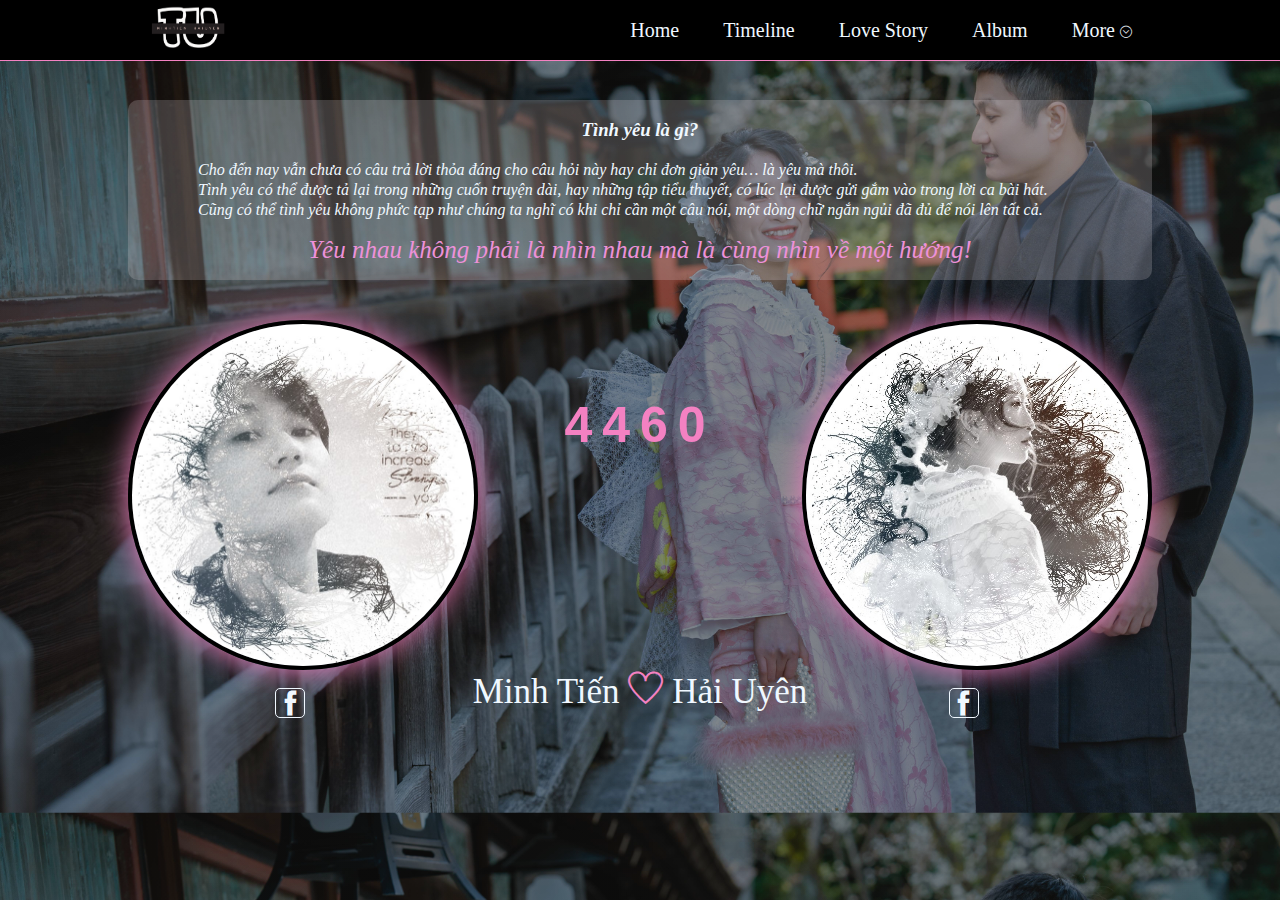
<file: index.html>
<!DOCTYPE html>
<html lang="en">
<head>
    <meta charset="UTF-8">
    <meta http-equiv="X-UA-Compatible" content="IE=edge">
    <meta name="viewport" content="width=device-width, initial-scale=1.0">
    <title>MT - HU</title>
    <link rel="icon" href="./assets/img/logo_tu.png" type="image/x-icon" />
    <link rel="stylesheet" href="./assets/css/style.css">
    <link rel="stylesheet" href="./assets/css/cssmenu.css">
    <link rel="stylesheet" href="./assets/css/responsive.css">
    <link rel="stylesheet" href="./assets/font/themify-icons/themify-icons.css">
</head>
<body>
    <div id="home">

        <div class="header">
            <div class="logo_menu">

                <div class="logo">
                    <img src="./assets/img/logo_tu.png" alt="Logo">
                </div>

                <div class="menu">
                    <ul class="listmenu">
                        <li class="listmenu_item"><a href="./index.html">Home</a></li>
                        <li class="listmenu_item"><a href="./timeline.html">Timeline</a></li>
                        <li class="listmenu_item"><a href="./lovestory.html"> Love Story</a></li>
                        <li class="listmenu_item"><a href="./album.html">Album</a></li>
                        <li class="listmenu_item"><a href="#">
                            More
                            <i class="ti-arrow-circle-down"></i>
                            <ul class="listmenu2">
                                <li class="listmenu2_item2"><a href="">Anniversarys</a></li>
                                <li class="listmenu2_item2"><a href="">Future plan</a></li>
                                <li class="listmenu2_item2"><a href="">Collect</a></li>
                                <li class="listmenu2_item2"><a href="">Display</a></li>
                            </ul>
                        </a></li>
                    </ul>
                </div>
                
            </div>
        </div>

        <div class="container">
            <div class="slogan">
                <div class="slogan_content">
                    <h3> Tình yêu là gì? </h3></br>
                        <p style="text-align: left;">
                        Cho đến nay vẫn chưa có câu trả lời thỏa đáng cho câu hỏi này hay chỉ đơn giản yêu… là yêu mà thôi.</br>
                        Tình yêu có thể được tả lại trong những cuốn truyện dài, hay những tập tiểu thuyết, có lúc lại được gửi gắm vào trong lời ca bài hát.</br>
                        Cũng có thể tình yêu không phức tạp như chúng ta nghĩ có khi chỉ cần một câu nói, một dòng chữ ngắn ngủi đã đủ để nói lên tất cả.</br>
                    </p> </br>
                    <p style="color: rgb(237, 145, 217); font-size: 25px;"> Yêu nhau không phải là nhìn nhau mà là cùng nhìn về một hướng! </p>
                </div>
            </div>
            <div class="profile">
                <div class="imgProfile" >
                    <div class="imgMale">
                        <img class="imgMale_img" src="./assets/img/imgMale.jpg" alt="">
                        <a href="https://www.facebook.com/tientm213"><i class="ti-facebook"></i></a>
                    </div>
                    
                    <div class="CountDateLove">
                        <div class="labelCountDateLove"><label id="labelCountDateLove"></label></div>
                        <script src="./assets/css/countdate.js"></script>
                    </div>

                    <div class="imgFemale">
                        <img class="imgFemale_img" src="./assets/img/imgFemale.jpg" alt="">
                        <a href="https://www.facebook.com/haiuyen612"><i class="ti-facebook"></i></a>
                        <!-- <a href="https://www.facebook.com/haiuyen612"><i class="ti-instagram"></i></a> -->
                    </div>
                </div>
                <p class="mthu">Minh Tiến <i class="ti-heart"></i> Hải Uyên</p>

            </div>
            
        </div>
    </div>

</body>
</html>
</file>
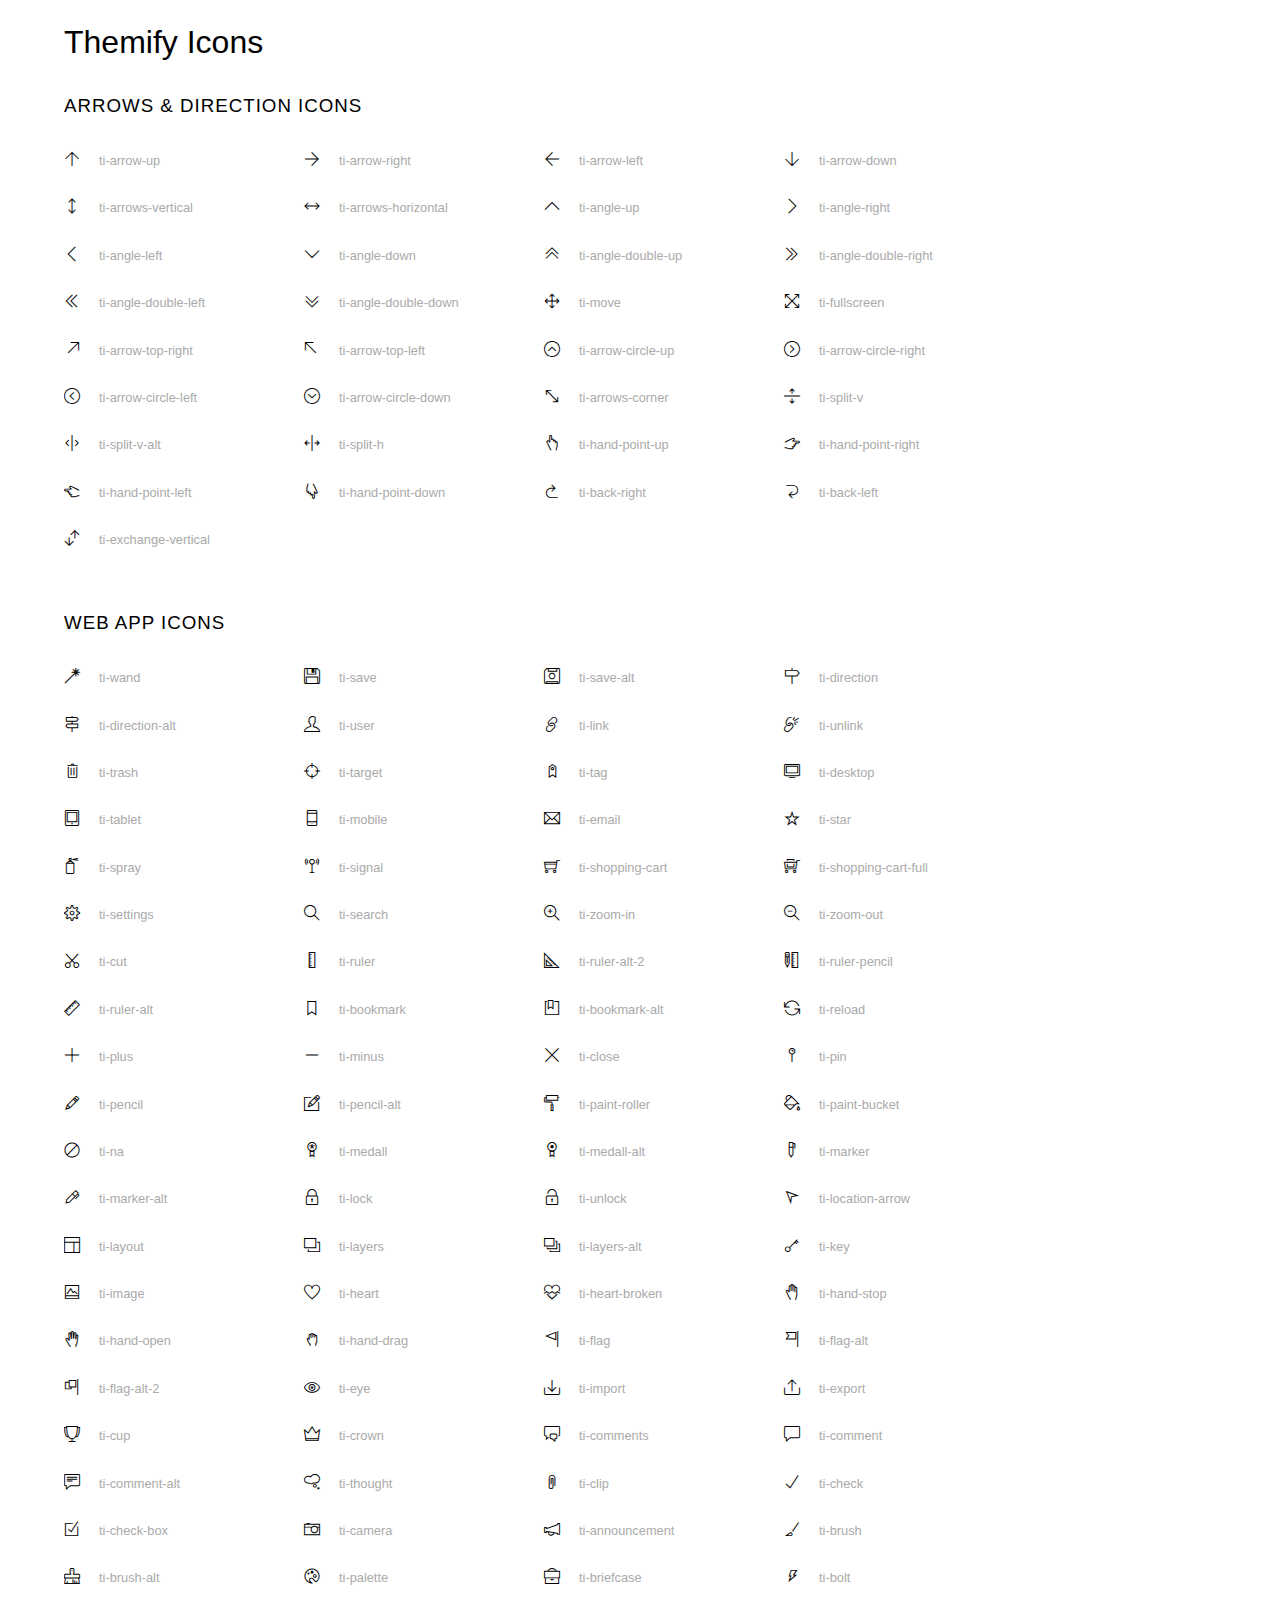
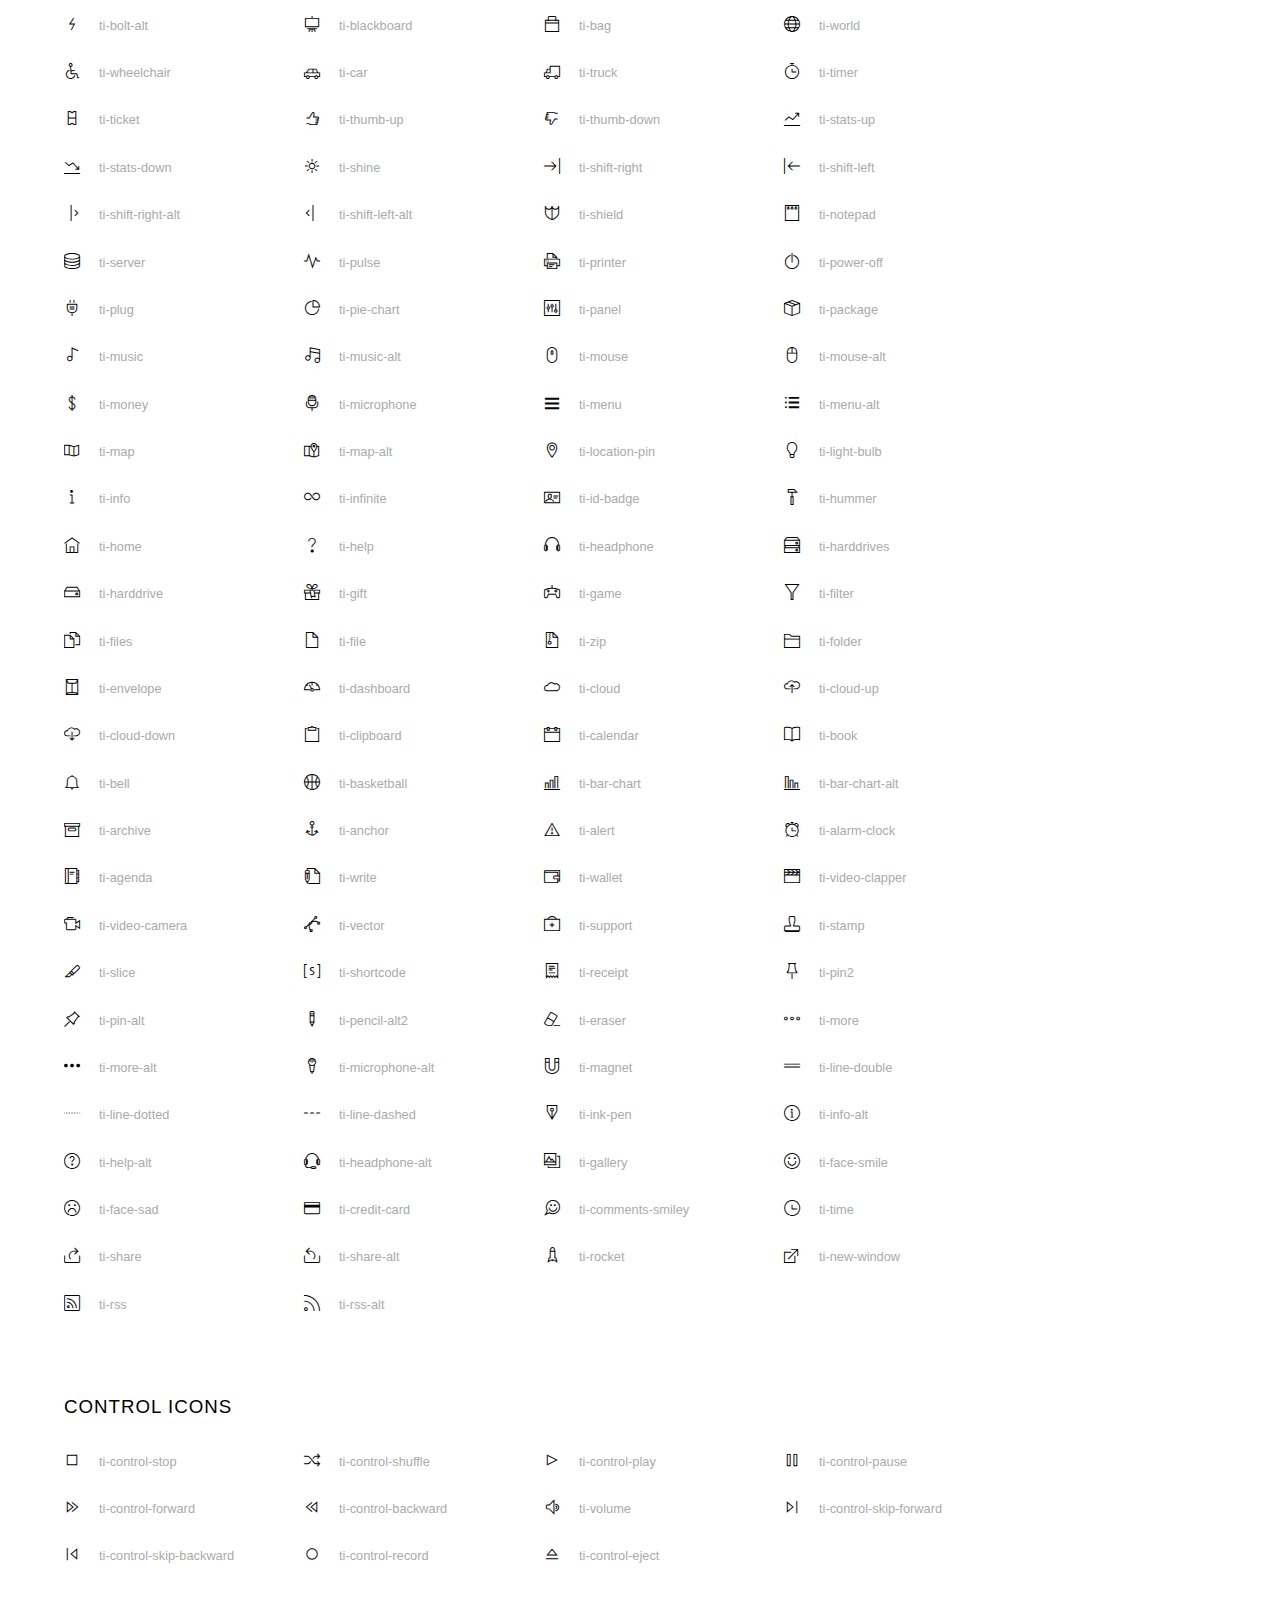
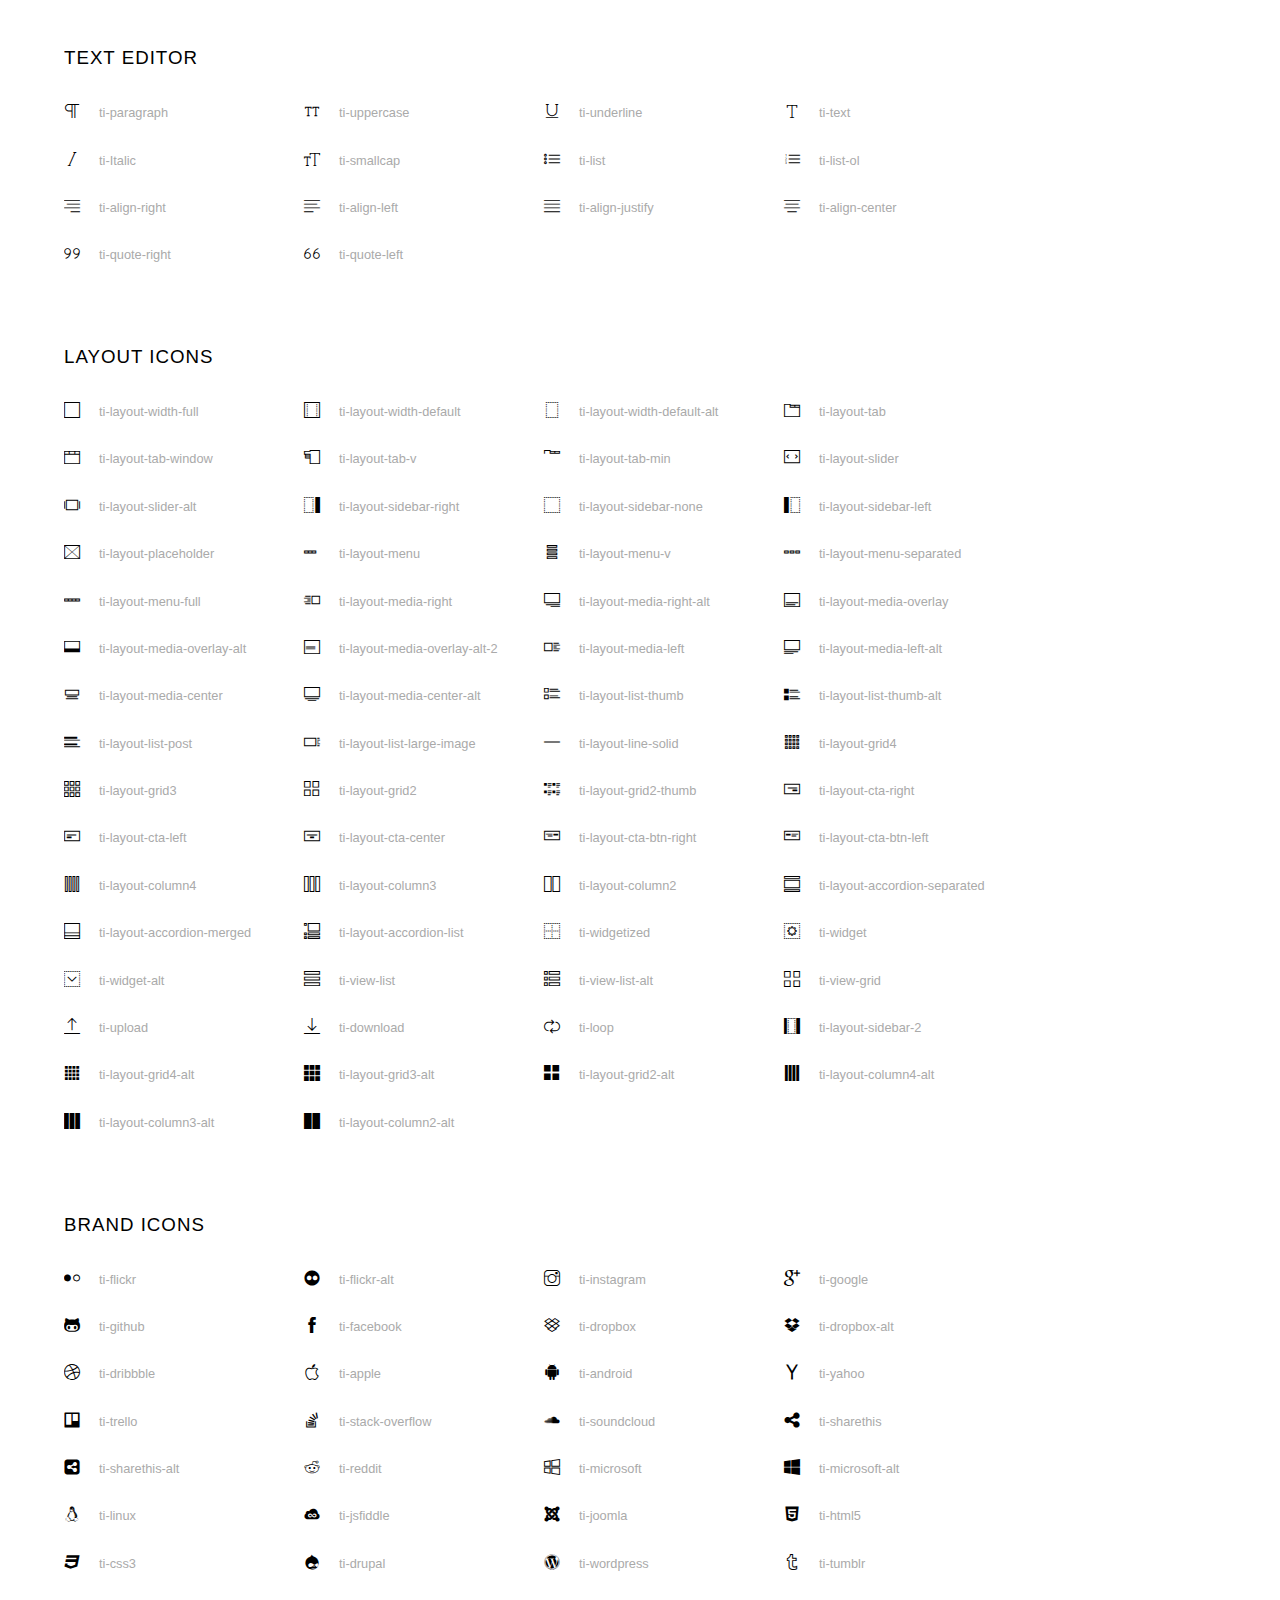
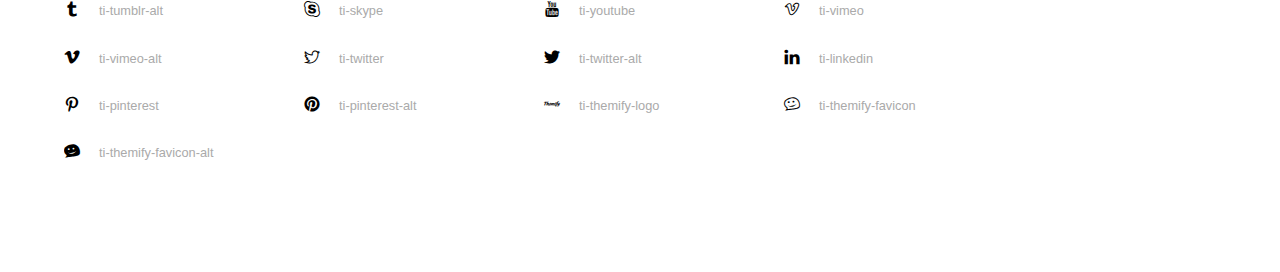
<file: assets/font/themify-icons/index.html>
<!doctype html>
<html>
<head>
	<meta charset="utf-8">
	<title>Themify Icon Font</title>
	<meta name="viewport" content="width=device-width">
	<link rel="stylesheet" href="demo-files/demo.css">
	<link rel="stylesheet" href="themify-icons.css">
	<!--[if lt IE 8]><!-->
	<link rel="stylesheet" href="ie7/ie7.css">
	<!--<![endif]-->
</head>
<body>
	<h1>Themify Icons</h1>

	<div class="icon-section">

		<div class="icon-section">
			<h3>Arrows &amp; Direction Icons </h3>

			<div class="icon-container">
				<span class="ti-arrow-up"></span><span class="icon-name"> ti-arrow-up</span>
			</div>
			<div class="icon-container">
				<span class="ti-arrow-right"></span><span class="icon-name"> ti-arrow-right</span>
			</div>
			<div class="icon-container">
				<span class="ti-arrow-left"></span><span class="icon-name"> ti-arrow-left</span>
			</div>
			<div class="icon-container">
				<span class="ti-arrow-down"></span><span class="icon-name"> ti-arrow-down</span>
			</div>
			<div class="icon-container">
				<span class="ti-arrows-vertical"></span><span class="icon-name"> ti-arrows-vertical</span>
			</div>
			<div class="icon-container">
				<span class="ti-arrows-horizontal"></span><span class="icon-name"> ti-arrows-horizontal</span>
			</div>
			<div class="icon-container">
				<span class="ti-angle-up"></span><span class="icon-name"> ti-angle-up</span>
			</div>
			<div class="icon-container">
				<span class="ti-angle-right"></span><span class="icon-name"> ti-angle-right</span>
			</div>
			<div class="icon-container">
				<span class="ti-angle-left"></span><span class="icon-name"> ti-angle-left</span>
			</div>
			<div class="icon-container">
				<span class="ti-angle-down"></span><span class="icon-name"> ti-angle-down</span>
			</div>	
			<div class="icon-container">
				<span class="ti-angle-double-up"></span><span class="icon-name"> ti-angle-double-up</span>
			</div>
			<div class="icon-container">
				<span class="ti-angle-double-right"></span><span class="icon-name"> ti-angle-double-right</span>
			</div>
			<div class="icon-container">
				<span class="ti-angle-double-left"></span><span class="icon-name"> ti-angle-double-left</span>
			</div>
			<div class="icon-container">
				<span class="ti-angle-double-down"></span><span class="icon-name"> ti-angle-double-down</span>
			</div>					
			<div class="icon-container">
				<span class="ti-move"></span><span class="icon-name"> ti-move</span>
			</div>
			<div class="icon-container">
				<span class="ti-fullscreen"></span><span class="icon-name"> ti-fullscreen</span>
			</div>
			<div class="icon-container">
				<span class="ti-arrow-top-right"></span><span class="icon-name"> ti-arrow-top-right</span>
			</div>
			<div class="icon-container">
				<span class="ti-arrow-top-left"></span><span class="icon-name"> ti-arrow-top-left</span>
			</div>
			<div class="icon-container">
				<span class="ti-arrow-circle-up"></span><span class="icon-name"> ti-arrow-circle-up</span>
			</div>
			<div class="icon-container">
				<span class="ti-arrow-circle-right"></span><span class="icon-name"> ti-arrow-circle-right</span>
			</div>
			<div class="icon-container">
				<span class="ti-arrow-circle-left"></span><span class="icon-name"> ti-arrow-circle-left</span>
			</div>
			<div class="icon-container">
				<span class="ti-arrow-circle-down"></span><span class="icon-name"> ti-arrow-circle-down</span>
			</div>
			<div class="icon-container">
				<span class="ti-arrows-corner"></span><span class="icon-name"> ti-arrows-corner</span>
			</div>
			<div class="icon-container">
				<span class="ti-split-v"></span><span class="icon-name"> ti-split-v</span>
			</div>

			<div class="icon-container">
				<span class="ti-split-v-alt"></span><span class="icon-name"> ti-split-v-alt</span>
			</div>
			<div class="icon-container">
				<span class="ti-split-h"></span><span class="icon-name"> ti-split-h</span>
			</div>
			<div class="icon-container">
				<span class="ti-hand-point-up"></span><span class="icon-name"> ti-hand-point-up</span>
			</div>
			<div class="icon-container">
				<span class="ti-hand-point-right"></span><span class="icon-name"> ti-hand-point-right</span>
			</div>
			<div class="icon-container">
				<span class="ti-hand-point-left"></span><span class="icon-name"> ti-hand-point-left</span>
			</div>
			<div class="icon-container">
				<span class="ti-hand-point-down"></span><span class="icon-name"> ti-hand-point-down</span>
			</div>
			<div class="icon-container">
				<span class="ti-back-right"></span><span class="icon-name"> ti-back-right</span>
			</div>
			<div class="icon-container">
				<span class="ti-back-left"></span><span class="icon-name"> ti-back-left</span>
			</div>
			<div class="icon-container">
				<span class="ti-exchange-vertical"></span><span class="icon-name"> ti-exchange-vertical</span>
			</div>

		</div> <!-- Arrows Icons -->



		<h3>Web App Icons</h3>
		
		<div class="icon-section">

			<div class="icon-container">
				<span class="ti-wand"></span><span class="icon-name"> ti-wand</span>
			</div>
			<div class="icon-container">
				<span class="ti-save"></span><span class="icon-name"> ti-save</span>
			</div>
			<div class="icon-container">
				<span class="ti-save-alt"></span><span class="icon-name"> ti-save-alt</span>
			</div>

			<div class="icon-container">
				<span class="ti-direction"></span><span class="icon-name"> ti-direction</span>
			</div>
			<div class="icon-container">
				<span class="ti-direction-alt"></span><span class="icon-name"> ti-direction-alt</span>
			</div>
			<div class="icon-container">
				<span class="ti-user"></span><span class="icon-name"> ti-user</span>
			</div>
			<div class="icon-container">
				<span class="ti-link"></span><span class="icon-name"> ti-link</span>
			</div>
			<div class="icon-container">
				<span class="ti-unlink"></span><span class="icon-name"> ti-unlink</span>
			</div>
			<div class="icon-container">
				<span class="ti-trash"></span><span class="icon-name"> ti-trash</span>
			</div>
			<div class="icon-container">
				<span class="ti-target"></span><span class="icon-name"> ti-target</span>
			</div>
			<div class="icon-container">
				<span class="ti-tag"></span><span class="icon-name"> ti-tag</span>
			</div>
			<div class="icon-container">
				<span class="ti-desktop"></span><span class="icon-name"> ti-desktop</span>
			</div>
			<div class="icon-container">
				<span class="ti-tablet"></span><span class="icon-name"> ti-tablet</span>
			</div>
			<div class="icon-container">
				<span class="ti-mobile"></span><span class="icon-name"> ti-mobile</span>
			</div>
			<div class="icon-container">
				<span class="ti-email"></span><span class="icon-name"> ti-email</span>
			</div>	
			<div class="icon-container">
				<span class="ti-star"></span><span class="icon-name"> ti-star</span>
			</div>
			<div class="icon-container">
				<span class="ti-spray"></span><span class="icon-name"> ti-spray</span>
			</div>
			<div class="icon-container">
				<span class="ti-signal"></span><span class="icon-name"> ti-signal</span>
			</div>
			<div class="icon-container">
				<span class="ti-shopping-cart"></span><span class="icon-name"> ti-shopping-cart</span>
			</div>
			<div class="icon-container">
				<span class="ti-shopping-cart-full"></span><span class="icon-name"> ti-shopping-cart-full</span>
			</div>
			<div class="icon-container">
				<span class="ti-settings"></span><span class="icon-name"> ti-settings</span>
			</div>
			<div class="icon-container">
				<span class="ti-search"></span><span class="icon-name"> ti-search</span>
			</div>
			<div class="icon-container">
				<span class="ti-zoom-in"></span><span class="icon-name"> ti-zoom-in</span>
			</div>
			<div class="icon-container">
				<span class="ti-zoom-out"></span><span class="icon-name"> ti-zoom-out</span>
			</div>
			<div class="icon-container">
				<span class="ti-cut"></span><span class="icon-name"> ti-cut</span>
			</div>
			<div class="icon-container">
				<span class="ti-ruler"></span><span class="icon-name"> ti-ruler</span>
			</div>
			<div class="icon-container">
				<span class="ti-ruler-alt-2"></span><span class="icon-name"> ti-ruler-alt-2</span>
			</div>			
			<div class="icon-container">
				<span class="ti-ruler-pencil"></span><span class="icon-name"> ti-ruler-pencil</span>
			</div>
			<div class="icon-container">
				<span class="ti-ruler-alt"></span><span class="icon-name"> ti-ruler-alt</span>
			</div>
			<div class="icon-container">
				<span class="ti-bookmark"></span><span class="icon-name"> ti-bookmark</span>
			</div>
			<div class="icon-container">
				<span class="ti-bookmark-alt"></span><span class="icon-name"> ti-bookmark-alt</span>
			</div>
			<div class="icon-container">
				<span class="ti-reload"></span><span class="icon-name"> ti-reload</span>
			</div>
			<div class="icon-container">
				<span class="ti-plus"></span><span class="icon-name"> ti-plus</span>
			</div>
			<div class="icon-container">
				<span class="ti-minus"></span><span class="icon-name"> ti-minus</span>
			</div>
			<div class="icon-container">
				<span class="ti-close"></span><span class="icon-name"> ti-close</span>
			</div>			
			<div class="icon-container">
				<span class="ti-pin"></span><span class="icon-name"> ti-pin</span>
			</div>
			<div class="icon-container">
				<span class="ti-pencil"></span><span class="icon-name"> ti-pencil</span>
			</div>
					
		  	<div class="icon-container">
				<span class="ti-pencil-alt"></span><span class="icon-name"> ti-pencil-alt</span>
			</div>
			<div class="icon-container">
				<span class="ti-paint-roller"></span><span class="icon-name"> ti-paint-roller</span>
			</div>
			<div class="icon-container">
				<span class="ti-paint-bucket"></span><span class="icon-name"> ti-paint-bucket</span>
			</div>
			<div class="icon-container">
				<span class="ti-na"></span><span class="icon-name"> ti-na</span>
			</div>
			<div class="icon-container">
				<span class="ti-medall"></span><span class="icon-name"> ti-medall</span>
			</div>
			<div class="icon-container">
				<span class="ti-medall-alt"></span><span class="icon-name"> ti-medall-alt</span>
			</div>
			<div class="icon-container">
				<span class="ti-marker"></span><span class="icon-name"> ti-marker</span>
			</div>
			<div class="icon-container">
				<span class="ti-marker-alt"></span><span class="icon-name"> ti-marker-alt</span>
			</div>

			<div class="icon-container">
				<span class="ti-lock"></span><span class="icon-name"> ti-lock</span>
			</div>
			<div class="icon-container">
				<span class="ti-unlock"></span><span class="icon-name"> ti-unlock</span>
			</div>
			<div class="icon-container">
				<span class="ti-location-arrow"></span><span class="icon-name"> ti-location-arrow</span>
			</div>
			<div class="icon-container">
				<span class="ti-layout"></span><span class="icon-name"> ti-layout</span>
			</div>
			<div class="icon-container">
				<span class="ti-layers"></span><span class="icon-name"> ti-layers</span>
			</div>
			<div class="icon-container">
				<span class="ti-layers-alt"></span><span class="icon-name"> ti-layers-alt</span>
			</div>
			<div class="icon-container">
				<span class="ti-key"></span><span class="icon-name"> ti-key</span>
			</div>
			<div class="icon-container">
				<span class="ti-image"></span><span class="icon-name"> ti-image</span>
			</div>
			<div class="icon-container">
				<span class="ti-heart"></span><span class="icon-name"> ti-heart</span>
			</div>
			<div class="icon-container">
				<span class="ti-heart-broken"></span><span class="icon-name"> ti-heart-broken</span>
			</div>
			<div class="icon-container">
				<span class="ti-hand-stop"></span><span class="icon-name"> ti-hand-stop</span>
			</div>
			<div class="icon-container">
				<span class="ti-hand-open"></span><span class="icon-name"> ti-hand-open</span>
			</div>
			<div class="icon-container">
				<span class="ti-hand-drag"></span><span class="icon-name"> ti-hand-drag</span>
			</div>
			<div class="icon-container">
				<span class="ti-flag"></span><span class="icon-name"> ti-flag</span>
			</div>
			<div class="icon-container">
				<span class="ti-flag-alt"></span><span class="icon-name"> ti-flag-alt</span>
			</div>
			<div class="icon-container">
				<span class="ti-flag-alt-2"></span><span class="icon-name"> ti-flag-alt-2</span>
			</div>
			<div class="icon-container">
				<span class="ti-eye"></span><span class="icon-name"> ti-eye</span>
			</div>
			<div class="icon-container">
				<span class="ti-import"></span><span class="icon-name"> ti-import</span>
			</div>			
			<div class="icon-container">
				<span class="ti-export"></span><span class="icon-name"> ti-export</span>
			</div>
			<div class="icon-container">
				<span class="ti-cup"></span><span class="icon-name"> ti-cup</span>
			</div>
			<div class="icon-container">
				<span class="ti-crown"></span><span class="icon-name"> ti-crown</span>
			</div>
			<div class="icon-container">
				<span class="ti-comments"></span><span class="icon-name"> ti-comments</span>
			</div>
			<div class="icon-container">
				<span class="ti-comment"></span><span class="icon-name"> ti-comment</span>
			</div>
			<div class="icon-container">
				<span class="ti-comment-alt"></span><span class="icon-name"> ti-comment-alt</span>
			</div>
			<div class="icon-container">
				<span class="ti-thought"></span><span class="icon-name"> ti-thought</span>
			</div>			
			<div class="icon-container">
				<span class="ti-clip"></span><span class="icon-name"> ti-clip</span>
			</div>

			<div class="icon-container">
				<span class="ti-check"></span><span class="icon-name"> ti-check</span>
			</div>
			<div class="icon-container">
				<span class="ti-check-box"></span><span class="icon-name"> ti-check-box</span>
			</div>
			<div class="icon-container">
				<span class="ti-camera"></span><span class="icon-name"> ti-camera</span>
			</div>
			<div class="icon-container">
				<span class="ti-announcement"></span><span class="icon-name"> ti-announcement</span>
			</div>
			<div class="icon-container">
				<span class="ti-brush"></span><span class="icon-name"> ti-brush</span>
			</div>
			<div class="icon-container">
				<span class="ti-brush-alt"></span><span class="icon-name"> ti-brush-alt</span>
			</div>
			<div class="icon-container">
				<span class="ti-palette"></span><span class="icon-name"> ti-palette</span>
			</div>			
			<div class="icon-container">
				<span class="ti-briefcase"></span><span class="icon-name"> ti-briefcase</span>
			</div>
			<div class="icon-container">
				<span class="ti-bolt"></span><span class="icon-name"> ti-bolt</span>
			</div>
			<div class="icon-container">
				<span class="ti-bolt-alt"></span><span class="icon-name"> ti-bolt-alt</span>
			</div>
			<div class="icon-container">
				<span class="ti-blackboard"></span><span class="icon-name"> ti-blackboard</span>
			</div>
			<div class="icon-container">
				<span class="ti-bag"></span><span class="icon-name"> ti-bag</span>
			</div>
			<div class="icon-container">
				<span class="ti-world"></span><span class="icon-name"> ti-world</span>
			</div>
			<div class="icon-container">
				<span class="ti-wheelchair"></span><span class="icon-name"> ti-wheelchair</span>
			</div>
			<div class="icon-container">
				<span class="ti-car"></span><span class="icon-name"> ti-car</span>
			</div>
			<div class="icon-container">
				<span class="ti-truck"></span><span class="icon-name"> ti-truck</span>
			</div>
			<div class="icon-container">
				<span class="ti-timer"></span><span class="icon-name"> ti-timer</span>
			</div>
			<div class="icon-container">
				<span class="ti-ticket"></span><span class="icon-name"> ti-ticket</span>
			</div>
			<div class="icon-container">
				<span class="ti-thumb-up"></span><span class="icon-name"> ti-thumb-up</span>
			</div>
			<div class="icon-container">
				<span class="ti-thumb-down"></span><span class="icon-name"> ti-thumb-down</span>
			</div>

			<div class="icon-container">
				<span class="ti-stats-up"></span><span class="icon-name"> ti-stats-up</span>
			</div>
			<div class="icon-container">
				<span class="ti-stats-down"></span><span class="icon-name"> ti-stats-down</span>
			</div>
			<div class="icon-container">
				<span class="ti-shine"></span><span class="icon-name"> ti-shine</span>
			</div>
			<div class="icon-container">
				<span class="ti-shift-right"></span><span class="icon-name"> ti-shift-right</span>
			</div>
			<div class="icon-container">
				<span class="ti-shift-left"></span><span class="icon-name"> ti-shift-left</span>
			</div>

			<div class="icon-container">
				<span class="ti-shift-right-alt"></span><span class="icon-name"> ti-shift-right-alt</span>
			</div>
			<div class="icon-container">
				<span class="ti-shift-left-alt"></span><span class="icon-name"> ti-shift-left-alt</span>
			</div>
			<div class="icon-container">
				<span class="ti-shield"></span><span class="icon-name"> ti-shield</span>
			</div>
			<div class="icon-container">
				<span class="ti-notepad"></span><span class="icon-name"> ti-notepad</span>
			</div>
			<div class="icon-container">
				<span class="ti-server"></span><span class="icon-name"> ti-server</span>
			</div>

			<div class="icon-container">
				<span class="ti-pulse"></span><span class="icon-name"> ti-pulse</span>
			</div>
			<div class="icon-container">
				<span class="ti-printer"></span><span class="icon-name"> ti-printer</span>
			</div>
			<div class="icon-container">
				<span class="ti-power-off"></span><span class="icon-name"> ti-power-off</span>
			</div>
			<div class="icon-container">
				<span class="ti-plug"></span><span class="icon-name"> ti-plug</span>
			</div>
			<div class="icon-container">
				<span class="ti-pie-chart"></span><span class="icon-name"> ti-pie-chart</span>
			</div>

			<div class="icon-container">
				<span class="ti-panel"></span><span class="icon-name"> ti-panel</span>
			</div>
			<div class="icon-container">
				<span class="ti-package"></span><span class="icon-name"> ti-package</span>
			</div>
			<div class="icon-container">
				<span class="ti-music"></span><span class="icon-name"> ti-music</span>
			</div>
			<div class="icon-container">
				<span class="ti-music-alt"></span><span class="icon-name"> ti-music-alt</span>
			</div>
			<div class="icon-container">
				<span class="ti-mouse"></span><span class="icon-name"> ti-mouse</span>
			</div>
			<div class="icon-container">
				<span class="ti-mouse-alt"></span><span class="icon-name"> ti-mouse-alt</span>
			</div>
			<div class="icon-container">
				<span class="ti-money"></span><span class="icon-name"> ti-money</span>
			</div>
			<div class="icon-container">
				<span class="ti-microphone"></span><span class="icon-name"> ti-microphone</span>
			</div>
			<div class="icon-container">
				<span class="ti-menu"></span><span class="icon-name"> ti-menu</span>
			</div>
			<div class="icon-container">
				<span class="ti-menu-alt"></span><span class="icon-name"> ti-menu-alt</span>
			</div>
			<div class="icon-container">
				<span class="ti-map"></span><span class="icon-name"> ti-map</span>
			</div>
			<div class="icon-container">
				<span class="ti-map-alt"></span><span class="icon-name"> ti-map-alt</span>
			</div>

			<div class="icon-container">
				<span class="ti-location-pin"></span><span class="icon-name"> ti-location-pin</span>
			</div>

			<div class="icon-container">
				<span class="ti-light-bulb"></span><span class="icon-name"> ti-light-bulb</span>
			</div>
			<div class="icon-container">
				<span class="ti-info"></span><span class="icon-name"> ti-info</span>
			</div>
			<div class="icon-container">
				<span class="ti-infinite"></span><span class="icon-name"> ti-infinite</span>
			</div>
			<div class="icon-container">
				<span class="ti-id-badge"></span><span class="icon-name"> ti-id-badge</span>
			</div>
			<div class="icon-container">
				<span class="ti-hummer"></span><span class="icon-name"> ti-hummer</span>
			</div>
			<div class="icon-container">
				<span class="ti-home"></span><span class="icon-name"> ti-home</span>
			</div>
			<div class="icon-container">
				<span class="ti-help"></span><span class="icon-name"> ti-help</span>
			</div>
			<div class="icon-container">
				<span class="ti-headphone"></span><span class="icon-name"> ti-headphone</span>
			</div>
			<div class="icon-container">
				<span class="ti-harddrives"></span><span class="icon-name"> ti-harddrives</span>
			</div>
			<div class="icon-container">
				<span class="ti-harddrive"></span><span class="icon-name"> ti-harddrive</span>
			</div>
			<div class="icon-container">
				<span class="ti-gift"></span><span class="icon-name"> ti-gift</span>
			</div>
			<div class="icon-container">
				<span class="ti-game"></span><span class="icon-name"> ti-game</span>
			</div>
			<div class="icon-container">
				<span class="ti-filter"></span><span class="icon-name"> ti-filter</span>
			</div>
			<div class="icon-container">
				<span class="ti-files"></span><span class="icon-name"> ti-files</span>
			</div>
			<div class="icon-container">
				<span class="ti-file"></span><span class="icon-name"> ti-file</span>
			</div>
			<div class="icon-container">
				<span class="ti-zip"></span><span class="icon-name"> ti-zip</span>
			</div>
			<div class="icon-container">
				<span class="ti-folder"></span><span class="icon-name"> ti-folder</span>
			</div>			
			<div class="icon-container">
				<span class="ti-envelope"></span><span class="icon-name"> ti-envelope</span>
			</div>


			<div class="icon-container">
				<span class="ti-dashboard"></span><span class="icon-name"> ti-dashboard</span>
			</div>
			<div class="icon-container">
				<span class="ti-cloud"></span><span class="icon-name"> ti-cloud</span>
			</div>
			<div class="icon-container">
				<span class="ti-cloud-up"></span><span class="icon-name"> ti-cloud-up</span>
			</div>
			<div class="icon-container">
				<span class="ti-cloud-down"></span><span class="icon-name"> ti-cloud-down</span>
			</div>
			<div class="icon-container">
				<span class="ti-clipboard"></span><span class="icon-name"> ti-clipboard</span>
			</div>
			<div class="icon-container">
				<span class="ti-calendar"></span><span class="icon-name"> ti-calendar</span>
			</div>
			<div class="icon-container">
				<span class="ti-book"></span><span class="icon-name"> ti-book</span>
			</div>
			<div class="icon-container">
				<span class="ti-bell"></span><span class="icon-name"> ti-bell</span>
			</div>
			<div class="icon-container">
				<span class="ti-basketball"></span><span class="icon-name"> ti-basketball</span>
			</div>
			<div class="icon-container">
				<span class="ti-bar-chart"></span><span class="icon-name"> ti-bar-chart</span>
			</div>
			<div class="icon-container">
				<span class="ti-bar-chart-alt"></span><span class="icon-name"> ti-bar-chart-alt</span>
			</div>


			<div class="icon-container">
				<span class="ti-archive"></span><span class="icon-name"> ti-archive</span>
			</div>
			<div class="icon-container">
				<span class="ti-anchor"></span><span class="icon-name"> ti-anchor</span>
			</div>

			<div class="icon-container">
				<span class="ti-alert"></span><span class="icon-name"> ti-alert</span>
			</div>
			<div class="icon-container">
				<span class="ti-alarm-clock"></span><span class="icon-name"> ti-alarm-clock</span>
			</div>
			<div class="icon-container">
				<span class="ti-agenda"></span><span class="icon-name"> ti-agenda</span>
			</div>
			<div class="icon-container">
				<span class="ti-write"></span><span class="icon-name"> ti-write</span>
			</div>

			<div class="icon-container">
				<span class="ti-wallet"></span><span class="icon-name"> ti-wallet</span>
			</div>
			<div class="icon-container">
				<span class="ti-video-clapper"></span><span class="icon-name"> ti-video-clapper</span>
			</div>
			<div class="icon-container">
				<span class="ti-video-camera"></span><span class="icon-name"> ti-video-camera</span>
			</div>
			<div class="icon-container">
				<span class="ti-vector"></span><span class="icon-name"> ti-vector</span>
			</div>

			<div class="icon-container">
				<span class="ti-support"></span><span class="icon-name"> ti-support</span>
			</div>
			<div class="icon-container">
				<span class="ti-stamp"></span><span class="icon-name"> ti-stamp</span>
			</div>
			<div class="icon-container">
				<span class="ti-slice"></span><span class="icon-name"> ti-slice</span>
			</div>
			<div class="icon-container">
				<span class="ti-shortcode"></span><span class="icon-name"> ti-shortcode</span>
			</div>
			<div class="icon-container">
				<span class="ti-receipt"></span><span class="icon-name"> ti-receipt</span>
			</div>
			<div class="icon-container">
				<span class="ti-pin2"></span><span class="icon-name"> ti-pin2</span>
			</div>
			<div class="icon-container">
				<span class="ti-pin-alt"></span><span class="icon-name"> ti-pin-alt</span>
			</div>
			<div class="icon-container">
				<span class="ti-pencil-alt2"></span><span class="icon-name"> ti-pencil-alt2</span>
			</div>
			<div class="icon-container">
				<span class="ti-eraser"></span><span class="icon-name"> ti-eraser</span>
			</div>			
			<div class="icon-container">
				<span class="ti-more"></span><span class="icon-name"> ti-more</span>
			</div>
			<div class="icon-container">
				<span class="ti-more-alt"></span><span class="icon-name"> ti-more-alt</span>
			</div>
			<div class="icon-container">
				<span class="ti-microphone-alt"></span><span class="icon-name"> ti-microphone-alt</span>
			</div>
			<div class="icon-container">
				<span class="ti-magnet"></span><span class="icon-name"> ti-magnet</span>
			</div>
			<div class="icon-container">
				<span class="ti-line-double"></span><span class="icon-name"> ti-line-double</span>
			</div>
			<div class="icon-container">
				<span class="ti-line-dotted"></span><span class="icon-name"> ti-line-dotted</span>
			</div>
			<div class="icon-container">
				<span class="ti-line-dashed"></span><span class="icon-name"> ti-line-dashed</span>
			</div>

			<div class="icon-container">
				<span class="ti-ink-pen"></span><span class="icon-name"> ti-ink-pen</span>
			</div>
			<div class="icon-container">
				<span class="ti-info-alt"></span><span class="icon-name"> ti-info-alt</span>
			</div>
			<div class="icon-container">
				<span class="ti-help-alt"></span><span class="icon-name"> ti-help-alt</span>
			</div>
			<div class="icon-container">
				<span class="ti-headphone-alt"></span><span class="icon-name"> ti-headphone-alt</span>
			</div>

			<div class="icon-container">
				<span class="ti-gallery"></span><span class="icon-name"> ti-gallery</span>
			</div>
			<div class="icon-container">
				<span class="ti-face-smile"></span><span class="icon-name"> ti-face-smile</span>
			</div>
			<div class="icon-container">
				<span class="ti-face-sad"></span><span class="icon-name"> ti-face-sad</span>
			</div>
			<div class="icon-container">
				<span class="ti-credit-card"></span><span class="icon-name"> ti-credit-card</span>
			</div>
			<div class="icon-container">
				<span class="ti-comments-smiley"></span><span class="icon-name"> ti-comments-smiley</span>
			</div>
			<div class="icon-container">
				<span class="ti-time"></span><span class="icon-name"> ti-time</span>
			</div>
			<div class="icon-container">
				<span class="ti-share"></span><span class="icon-name"> ti-share</span>
			</div>
			<div class="icon-container">
				<span class="ti-share-alt"></span><span class="icon-name"> ti-share-alt</span>
			</div>
			<div class="icon-container">
				<span class="ti-rocket"></span><span class="icon-name"> ti-rocket</span>
			</div>

			<div class="icon-container">
				<span class="ti-new-window"></span><span class="icon-name"> ti-new-window</span>
			</div>

			<div class="icon-container">
				<span class="ti-rss"></span><span class="icon-name"> ti-rss</span>
			</div>

			<div class="icon-container">
				<span class="ti-rss-alt"></span><span class="icon-name"> ti-rss-alt</span>
			</div>
			
		</div><!-- Web App Icons -->


		<div class="icon-section">
			<h3>Control Icons</h3>
			<div class="icon-container">
				<span class="ti-control-stop"></span><span class="icon-name"> ti-control-stop</span>
			</div>
			<div class="icon-container">
				<span class="ti-control-shuffle"></span><span class="icon-name"> ti-control-shuffle</span>
			</div>
			<div class="icon-container">
				<span class="ti-control-play"></span><span class="icon-name"> ti-control-play</span>
			</div>
			<div class="icon-container">
				<span class="ti-control-pause"></span><span class="icon-name"> ti-control-pause</span>
			</div>
			<div class="icon-container">
				<span class="ti-control-forward"></span><span class="icon-name"> ti-control-forward</span>
			</div>
			<div class="icon-container">
				<span class="ti-control-backward"></span><span class="icon-name"> ti-control-backward</span>
			</div>	
			<div class="icon-container">
				<span class="ti-volume"></span><span class="icon-name"> ti-volume</span>
			</div>
			<div class="icon-container">
				<span class="ti-control-skip-forward"></span><span class="icon-name"> ti-control-skip-forward</span>
			</div>
			<div class="icon-container">
				<span class="ti-control-skip-backward"></span><span class="icon-name"> ti-control-skip-backward</span>
			</div>
			<div class="icon-container">
				<span class="ti-control-record"></span><span class="icon-name"> ti-control-record</span>
			</div>
			<div class="icon-container">
				<span class="ti-control-eject"></span><span class="icon-name"> ti-control-eject</span>
			</div>			
		</div> <!-- Control Icons -->


		<div class="icon-section">
			<h3>Text Editor</h3>

			<div class="icon-container">
				<span class="ti-paragraph"></span><span class="icon-name"> ti-paragraph</span>
			</div>
			<div class="icon-container">
				<span class="ti-uppercase"></span><span class="icon-name"> ti-uppercase</span>
			</div>

			<div class="icon-container">
				<span class="ti-underline"></span><span class="icon-name"> ti-underline</span>
			</div>
			<div class="icon-container">
				<span class="ti-text"></span><span class="icon-name"> ti-text</span>
			</div>
			<div class="icon-container">
				<span class="ti-Italic"></span><span class="icon-name"> ti-Italic</span>
			</div>
			<div class="icon-container">
				<span class="ti-smallcap"></span><span class="icon-name"> ti-smallcap</span>
			</div>
			<div class="icon-container">
				<span class="ti-list"></span><span class="icon-name"> ti-list</span>
			</div>
			<div class="icon-container">
				<span class="ti-list-ol"></span><span class="icon-name"> ti-list-ol</span>
			</div>
			<div class="icon-container">
				<span class="ti-align-right"></span><span class="icon-name"> ti-align-right</span>
			</div>
			<div class="icon-container">
				<span class="ti-align-left"></span><span class="icon-name"> ti-align-left</span>
			</div>
			<div class="icon-container">
				<span class="ti-align-justify"></span><span class="icon-name"> ti-align-justify</span>
			</div>
			<div class="icon-container">
				<span class="ti-align-center"></span><span class="icon-name"> ti-align-center</span>
			</div>
			<div class="icon-container">
				<span class="ti-quote-right"></span><span class="icon-name"> ti-quote-right</span>
			</div>
			<div class="icon-container">
				<span class="ti-quote-left"></span><span class="icon-name"> ti-quote-left</span>
			</div>

		</div> <!-- Text Editor -->



		<div class="icon-section">
			<h3>Layout Icons</h3>
			<div class="icon-container">
				<span class="ti-layout-width-full"></span><span class="icon-name"> ti-layout-width-full</span>
			</div>
			<div class="icon-container">
				<span class="ti-layout-width-default"></span><span class="icon-name"> ti-layout-width-default</span>
			</div>
			<div class="icon-container">
				<span class="ti-layout-width-default-alt"></span><span class="icon-name"> ti-layout-width-default-alt</span>
			</div>
			<div class="icon-container">
				<span class="ti-layout-tab"></span><span class="icon-name"> ti-layout-tab</span>
			</div>
			<div class="icon-container">
				<span class="ti-layout-tab-window"></span><span class="icon-name"> ti-layout-tab-window</span>
			</div>
			<div class="icon-container">
				<span class="ti-layout-tab-v"></span><span class="icon-name"> ti-layout-tab-v</span>
			</div>
			<div class="icon-container">
				<span class="ti-layout-tab-min"></span><span class="icon-name"> ti-layout-tab-min</span>
			</div>
			<div class="icon-container">
				<span class="ti-layout-slider"></span><span class="icon-name"> ti-layout-slider</span>
			</div>
			<div class="icon-container">
				<span class="ti-layout-slider-alt"></span><span class="icon-name"> ti-layout-slider-alt</span>
			</div>
			<div class="icon-container">
				<span class="ti-layout-sidebar-right"></span><span class="icon-name"> ti-layout-sidebar-right</span>
			</div>
			<div class="icon-container">
				<span class="ti-layout-sidebar-none"></span><span class="icon-name"> ti-layout-sidebar-none</span>
			</div>
			<div class="icon-container">
				<span class="ti-layout-sidebar-left"></span><span class="icon-name"> ti-layout-sidebar-left</span>
			</div>
			<div class="icon-container">
				<span class="ti-layout-placeholder"></span><span class="icon-name"> ti-layout-placeholder</span>
			</div>
			<div class="icon-container">
				<span class="ti-layout-menu"></span><span class="icon-name"> ti-layout-menu</span>
			</div>
			<div class="icon-container">
				<span class="ti-layout-menu-v"></span><span class="icon-name"> ti-layout-menu-v</span>
			</div>
			<div class="icon-container">
				<span class="ti-layout-menu-separated"></span><span class="icon-name"> ti-layout-menu-separated</span>
			</div>
			<div class="icon-container">
				<span class="ti-layout-menu-full"></span><span class="icon-name"> ti-layout-menu-full</span>
			</div>
			<div class="icon-container">
				<span class="ti-layout-media-right"></span><span class="icon-name"> ti-layout-media-right</span>
			</div>
			<div class="icon-container">
				<span class="ti-layout-media-right-alt"></span><span class="icon-name"> ti-layout-media-right-alt</span>
			</div>
			<div class="icon-container">
				<span class="ti-layout-media-overlay"></span><span class="icon-name"> ti-layout-media-overlay</span>
			</div>
			<div class="icon-container">
				<span class="ti-layout-media-overlay-alt"></span><span class="icon-name"> ti-layout-media-overlay-alt</span>
			</div>
			<div class="icon-container">
				<span class="ti-layout-media-overlay-alt-2"></span><span class="icon-name"> ti-layout-media-overlay-alt-2</span>
			</div>
			<div class="icon-container">
				<span class="ti-layout-media-left"></span><span class="icon-name"> ti-layout-media-left</span>
			</div>
			<div class="icon-container">
				<span class="ti-layout-media-left-alt"></span><span class="icon-name"> ti-layout-media-left-alt</span>
			</div>
			<div class="icon-container">
				<span class="ti-layout-media-center"></span><span class="icon-name"> ti-layout-media-center</span>
			</div>
			<div class="icon-container">
				<span class="ti-layout-media-center-alt"></span><span class="icon-name"> ti-layout-media-center-alt</span>
			</div>
			<div class="icon-container">
				<span class="ti-layout-list-thumb"></span><span class="icon-name"> ti-layout-list-thumb</span>
			</div>
			<div class="icon-container">
				<span class="ti-layout-list-thumb-alt"></span><span class="icon-name"> ti-layout-list-thumb-alt</span>
			</div>
			<div class="icon-container">
				<span class="ti-layout-list-post"></span><span class="icon-name"> ti-layout-list-post</span>
			</div>
			<div class="icon-container">
				<span class="ti-layout-list-large-image"></span><span class="icon-name"> ti-layout-list-large-image</span>
			</div>
			<div class="icon-container">
				<span class="ti-layout-line-solid"></span><span class="icon-name"> ti-layout-line-solid</span>
			</div>
			<div class="icon-container">
				<span class="ti-layout-grid4"></span><span class="icon-name"> ti-layout-grid4</span>
			</div>
			<div class="icon-container">
				<span class="ti-layout-grid3"></span><span class="icon-name"> ti-layout-grid3</span>
			</div>
			<div class="icon-container">
				<span class="ti-layout-grid2"></span><span class="icon-name"> ti-layout-grid2</span>
			</div>
			<div class="icon-container">
				<span class="ti-layout-grid2-thumb"></span><span class="icon-name"> ti-layout-grid2-thumb</span>
			</div>
			<div class="icon-container">
				<span class="ti-layout-cta-right"></span><span class="icon-name"> ti-layout-cta-right</span>
			</div>
			<div class="icon-container">
				<span class="ti-layout-cta-left"></span><span class="icon-name"> ti-layout-cta-left</span>
			</div>
			<div class="icon-container">
				<span class="ti-layout-cta-center"></span><span class="icon-name"> ti-layout-cta-center</span>
			</div>
			<div class="icon-container">
				<span class="ti-layout-cta-btn-right"></span><span class="icon-name"> ti-layout-cta-btn-right</span>
			</div>
			<div class="icon-container">
				<span class="ti-layout-cta-btn-left"></span><span class="icon-name"> ti-layout-cta-btn-left</span>
			</div>
			<div class="icon-container">
				<span class="ti-layout-column4"></span><span class="icon-name"> ti-layout-column4</span>
			</div>
			<div class="icon-container">
				<span class="ti-layout-column3"></span><span class="icon-name"> ti-layout-column3</span>
			</div>
			<div class="icon-container">
				<span class="ti-layout-column2"></span><span class="icon-name"> ti-layout-column2</span>
			</div>
			<div class="icon-container">
				<span class="ti-layout-accordion-separated"></span><span class="icon-name"> ti-layout-accordion-separated</span>
			</div>
			<div class="icon-container">
				<span class="ti-layout-accordion-merged"></span><span class="icon-name"> ti-layout-accordion-merged</span>
			</div>
			<div class="icon-container">
				<span class="ti-layout-accordion-list"></span><span class="icon-name"> ti-layout-accordion-list</span>
			</div>
			<div class="icon-container">
				<span class="ti-widgetized"></span><span class="icon-name"> ti-widgetized</span>
			</div>
			<div class="icon-container">
				<span class="ti-widget"></span><span class="icon-name"> ti-widget</span>
			</div>
			<div class="icon-container">
				<span class="ti-widget-alt"></span><span class="icon-name"> ti-widget-alt</span>
			</div>
			<div class="icon-container">
				<span class="ti-view-list"></span><span class="icon-name"> ti-view-list</span>
			</div>
			<div class="icon-container">
				<span class="ti-view-list-alt"></span><span class="icon-name"> ti-view-list-alt</span>
			</div>
			<div class="icon-container">
				<span class="ti-view-grid"></span><span class="icon-name"> ti-view-grid</span>
			</div>
			<div class="icon-container">
				<span class="ti-upload"></span><span class="icon-name"> ti-upload</span>
			</div>
			<div class="icon-container">
				<span class="ti-download"></span><span class="icon-name"> ti-download</span>
			</div>	
			<div class="icon-container">
				<span class="ti-loop"></span><span class="icon-name"> ti-loop</span>
			</div>
			<div class="icon-container">
				<span class="ti-layout-sidebar-2"></span><span class="icon-name"> ti-layout-sidebar-2</span>
			</div>
			<div class="icon-container">
				<span class="ti-layout-grid4-alt"></span><span class="icon-name"> ti-layout-grid4-alt</span>
			</div>
			<div class="icon-container">
				<span class="ti-layout-grid3-alt"></span><span class="icon-name"> ti-layout-grid3-alt</span>
			</div>
			<div class="icon-container">
				<span class="ti-layout-grid2-alt"></span><span class="icon-name"> ti-layout-grid2-alt</span>
			</div>
			<div class="icon-container">
				<span class="ti-layout-column4-alt"></span><span class="icon-name"> ti-layout-column4-alt</span>
			</div>
			<div class="icon-container">
				<span class="ti-layout-column3-alt"></span><span class="icon-name"> ti-layout-column3-alt</span>
			</div>
			<div class="icon-container">
				<span class="ti-layout-column2-alt"></span><span class="icon-name"> ti-layout-column2-alt</span>
			</div>		


		</div> <!-- Layout Icons -->


		<div class="icon-section">
			<h3>Brand Icons</h3>

			<div class="icon-container">
				<span class="ti-flickr"></span><span class="icon-name"> ti-flickr</span>
			</div>
			<div class="icon-container">
				<span class="ti-flickr-alt"></span><span class="icon-name"> ti-flickr-alt</span>
			</div>			
			<div class="icon-container">
				<span class="ti-instagram"></span><span class="icon-name"> ti-instagram</span>
			</div>
			<div class="icon-container">
				<span class="ti-google"></span><span class="icon-name"> ti-google</span>
			</div>
			<div class="icon-container">
				<span class="ti-github"></span><span class="icon-name"> ti-github</span>
			</div>

			<div class="icon-container">
				<span class="ti-facebook"></span><span class="icon-name"> ti-facebook</span>
			</div>
			<div class="icon-container">
				<span class="ti-dropbox"></span><span class="icon-name"> ti-dropbox</span>
			</div>
			<div class="icon-container">
				<span class="ti-dropbox-alt"></span><span class="icon-name"> ti-dropbox-alt</span>
			</div>
			<div class="icon-container">
				<span class="ti-dribbble"></span><span class="icon-name"> ti-dribbble</span>
			</div>
			<div class="icon-container">
				<span class="ti-apple"></span><span class="icon-name"> ti-apple</span>
			</div>
			<div class="icon-container">
				<span class="ti-android"></span><span class="icon-name"> ti-android</span>
			</div>
			<div class="icon-container">
				<span class="ti-yahoo"></span><span class="icon-name"> ti-yahoo</span>
			</div>
			<div class="icon-container">
				<span class="ti-trello"></span><span class="icon-name"> ti-trello</span>
			</div>
			<div class="icon-container">
				<span class="ti-stack-overflow"></span><span class="icon-name"> ti-stack-overflow</span>
			</div>
			<div class="icon-container">
				<span class="ti-soundcloud"></span><span class="icon-name"> ti-soundcloud</span>
			</div>
			<div class="icon-container">
				<span class="ti-sharethis"></span><span class="icon-name"> ti-sharethis</span>
			</div>
			<div class="icon-container">
				<span class="ti-sharethis-alt"></span><span class="icon-name"> ti-sharethis-alt</span>
			</div>
			<div class="icon-container">
				<span class="ti-reddit"></span><span class="icon-name"> ti-reddit</span>
			</div>

			<div class="icon-container">
				<span class="ti-microsoft"></span><span class="icon-name"> ti-microsoft</span>
			</div>
			<div class="icon-container">
				<span class="ti-microsoft-alt"></span><span class="icon-name"> ti-microsoft-alt</span>
			</div>
			<div class="icon-container">
				<span class="ti-linux"></span><span class="icon-name"> ti-linux</span>
			</div>
			<div class="icon-container">
				<span class="ti-jsfiddle"></span><span class="icon-name"> ti-jsfiddle</span>
			</div>
			<div class="icon-container">
				<span class="ti-joomla"></span><span class="icon-name"> ti-joomla</span>
			</div>
			<div class="icon-container">
				<span class="ti-html5"></span><span class="icon-name"> ti-html5</span>
			</div>
			<div class="icon-container">
				<span class="ti-css3"></span><span class="icon-name"> ti-css3</span>
			</div>	
			<div class="icon-container">
				<span class="ti-drupal"></span><span class="icon-name"> ti-drupal</span>
			</div>
			<div class="icon-container">
				<span class="ti-wordpress"></span><span class="icon-name"> ti-wordpress</span>
			</div>		
			<div class="icon-container">
				<span class="ti-tumblr"></span><span class="icon-name"> ti-tumblr</span>
			</div>
			<div class="icon-container">
				<span class="ti-tumblr-alt"></span><span class="icon-name"> ti-tumblr-alt</span>
			</div>
			<div class="icon-container">
				<span class="ti-skype"></span><span class="icon-name"> ti-skype</span>
			</div>
			<div class="icon-container">
				<span class="ti-youtube"></span><span class="icon-name"> ti-youtube</span>
			</div>
			<div class="icon-container">
				<span class="ti-vimeo"></span><span class="icon-name"> ti-vimeo</span>
			</div>
			<div class="icon-container">
				<span class="ti-vimeo-alt"></span><span class="icon-name"> ti-vimeo-alt</span>
			</div>			
			<div class="icon-container">
				<span class="ti-twitter"></span><span class="icon-name"> ti-twitter</span>
			</div>
			<div class="icon-container">
				<span class="ti-twitter-alt"></span><span class="icon-name"> ti-twitter-alt</span>
			</div>
			<div class="icon-container">
				<span class="ti-linkedin"></span><span class="icon-name"> ti-linkedin</span>
			</div>
			<div class="icon-container">
				<span class="ti-pinterest"></span><span class="icon-name"> ti-pinterest</span>
			</div>

			<div class="icon-container">
				<span class="ti-pinterest-alt"></span><span class="icon-name"> ti-pinterest-alt</span>
			</div>
			<div class="icon-container">
				<span class="ti-themify-logo"></span><span class="icon-name"> ti-themify-logo</span>
			</div>
			<div class="icon-container">
				<span class="ti-themify-favicon"></span><span class="icon-name"> ti-themify-favicon</span>
			</div>
			<div class="icon-container">
				<span class="ti-themify-favicon-alt"></span><span class="icon-name"> ti-themify-favicon-alt</span>
			</div>

		</div> <!-- brand Icons -->

	</div>

</body>
</html>
</file>
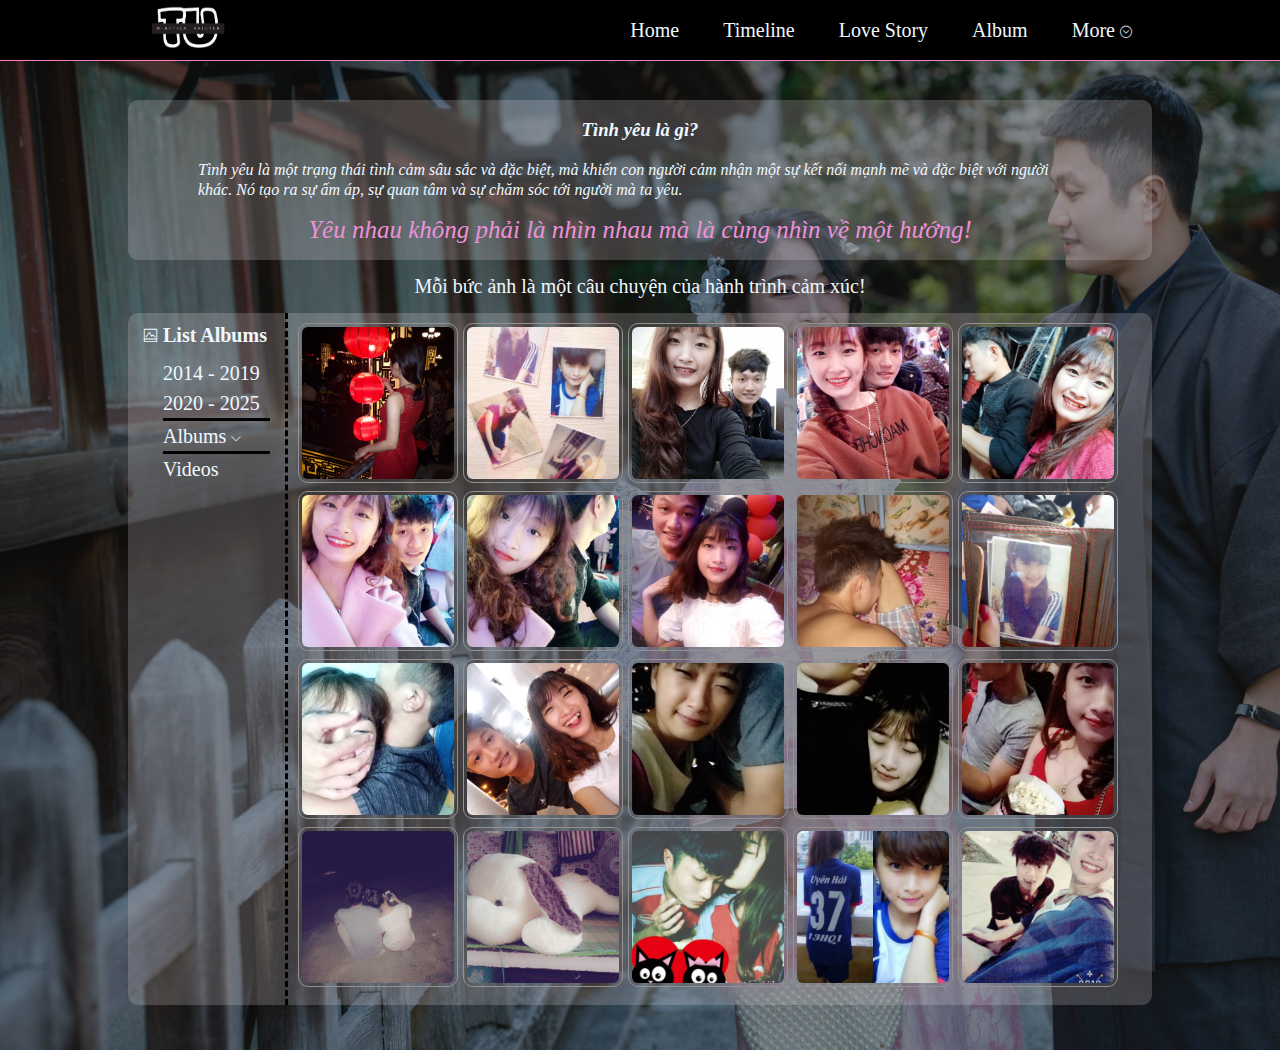
<file: album.html>
<!DOCTYPE html>
<html lang="en">
<head>
    <meta charset="UTF-8">
    <meta http-equiv="X-UA-Compatible" content="IE=edge">
    <meta name="viewport" content="width=device-width, initial-scale=1.0">
    <title>Album</title>
    <link rel="icon" href="./assets/img/logo_tu.png" type="image/x-icon" />
    <link rel="stylesheet" href="./assets/css/cssmenu.css">
    <link rel="stylesheet" href="./assets/css/responsive.css">
    <link rel="stylesheet" href="./assets/css/cssalbum.css">
    <link rel="stylesheet" href="./assets/font/themify-icons/themify-icons.css">

    <script src="./assets/css/script.js"></script>

</head>
<body>

    <div class="header">
        <div class="logo_menu">

            <div class="logo">
                <img src="./assets/img/logo_tu.png" alt="Logo">
            </div>

            <div class="menu">
                <ul class="listmenu">
                    <li class="listmenu_item"><a href="./index.html">Home</a></li>
                    <li class="listmenu_item"><a href="./timeline.html">Timeline</a></li>
                    <li class="listmenu_item"><a href="./lovestory.html">Love Story</a></li>
                    <li class="listmenu_item"><a href="./album.html">Album</a></li>
                    <li class="listmenu_item"><a href="#">
                        More
                        <i class="ti-arrow-circle-down"></i>
                        <ul class="listmenu2">
                            <li class="listmenu2_item2"><a href="">Anniversarys</a></li>
                            <li class="listmenu2_item2"><a href="">Future plan</a></li>
                            <li class="listmenu2_item2"><a href="">Collect</a></li>
                            <li class="listmenu2_item2"><a href="">Display</a></li>
                        </ul>
                    </a></li>
                </ul>
            </div>
            
        </div>
    </div>

    <div class="container">
        <div class="slogan">
            <div class="slogan_content">
                <h3> Tình yêu là gì? </h3></br>
                <p class="slogan_love" style="text-align: left;">
                    Tình yêu là một trạng thái tình cảm sâu sắc và đặc biệt, mà khiến con người cảm nhận một sự kết nối mạnh mẽ và đặc biệt với người khác.
                    Nó tạo ra sự ấm áp, sự quan tâm và sự chăm sóc tới người mà ta yêu.
                </p> </br>
                <p class="slogan_slg" style="color: rgb(237, 145, 217); font-size: 25px;"> Yêu nhau không phải là nhìn nhau mà là cùng nhìn về một hướng! </p>
            </div>
        </div>
        <p style="text-align: center; color: aliceblue; font-size: 20px; padding: 15px 10px;">Mỗi bức ảnh là một câu chuyện của hành trình cảm xúc!</p>
        <div class="album">
            <div class="listAlbum">
                <div class="titleAlbum">
                    <i class="ti-image"></i><h4>List Albums</h4>
                </div>
                <ul class="listAlbum_name">
                    <li class="listAlbum_name_item"><a href="javascript:void(0);" onclick="toggleAlbum('n2014_2019')">2014 - 2019</a></li>
                    <li class="listAlbum_name_item"><a href="javascript:void(0);" onclick="toggleAlbum('n2020_2025')">2020 - 2025</a></li>
                    <li class="listAlbum_name_item">
                        <a href="javascript:void(0);" onclick="togglelistAlbum_name2()">
                            Albums
                            <i class="ti-angle-down"></i></a>
                        <ul id="listAlbum_name2" class="listAlbum_name2">
                            <li class="listAlbum_name_item2"><a href="javascript:void(0);" onclick="toggleAlbum('kimono')">Kimono</li>
                            <li class="listAlbum_name_item2"><a href="javascript:void(0);" onclick="toggleAlbum('damhoi')">Hỏi</a></li>
                            <li class="listAlbum_name_item2"><a href="javascript:void(0);" onclick="toggleAlbum('damcuoi')">Cưới</a></li>
                        </ul>
                    </li>
                    <li class="listAlbum_name_item"><a href="javascript:void(0);" onclick="toggleAlbum('videos')">Videos</a></li>
                </ul>
            </div>
            <div class="images-videos">
                <div id="n2014_2019" class="listImages">
                    <img class="listImages_item" src="./assets/img/2014_2019img/2014_2019img (2).jpg" alt="" onclick="zoomImage(this)">
                    <img class="listImages_item" src="./assets/img/2014_2019img/2014_2019img (3).jpg" alt="" onclick="zoomImage(this)">
                    <img class="listImages_item" src="./assets/img/2014_2019img/2014_2019img (4).jpg" alt="" onclick="zoomImage(this)">
                    <img class="listImages_item" src="./assets/img/2014_2019img/2014_2019img (5).jpg" alt="" onclick="zoomImage(this)">
                    <img class="listImages_item" src="./assets/img/2014_2019img/2014_2019img (6).jpg" alt="" onclick="zoomImage(this)">
                    <img class="listImages_item" src="./assets/img/2014_2019img/2014_2019img (7).jpg" alt="" onclick="zoomImage(this)">
                    <img class="listImages_item" src="./assets/img/2014_2019img/2014_2019img (8).jpg" alt="" onclick="zoomImage(this)">
                    <img class="listImages_item" src="./assets/img/2014_2019img/2014_2019img (9).jpg" alt="" onclick="zoomImage(this)">
                    <img class="listImages_item" src="./assets/img/2014_2019img/2014_2019img (10).jpg" alt="" onclick="zoomImage(this)">
                    <img class="listImages_item" src="./assets/img/2014_2019img/2014_2019img (11).jpg" alt="" onclick="zoomImage(this)">
                    <img class="listImages_item" src="./assets/img/2014_2019img/2014_2019img (12).jpg" alt="" onclick="zoomImage(this)">
                    <img class="listImages_item" src="./assets/img/2014_2019img/2014_2019img (13).jpg" alt="" onclick="zoomImage(this)">
                    <img class="listImages_item" src="./assets/img/2014_2019img/2014_2019img (14).jpg" alt="" onclick="zoomImage(this)">
                    <img class="listImages_item" src="./assets/img/2014_2019img/2014_2019img (15).jpg" alt="" onclick="zoomImage(this)">
                    <img class="listImages_item" src="./assets/img/2014_2019img/2014_2019img (16).jpg" alt="" onclick="zoomImage(this)">
                    <img class="listImages_item" src="./assets/img/2014_2019img/2014_2019img (17).jpg" alt="" onclick="zoomImage(this)">
                    <img class="listImages_item" src="./assets/img/2014_2019img/2014_2019img (18).jpg" alt="" onclick="zoomImage(this)">
                    <img class="listImages_item" src="./assets/img/2014_2019img/2014_2019img (19).jpg" alt="" onclick="zoomImage(this)">
                    <img class="listImages_item" src="./assets/img/2014_2019img/2014_2019img (20).jpg" alt="" onclick="zoomImage(this)">
                    <img class="listImages_item" src="./assets/img/2014_2019img/2014_2019img (21).jpg" alt="" onclick="zoomImage(this)">
                </div>
                <div id="n2020_2025" class="listImages">
                    <img class="listImages_item" src="./assets/img/2020_2025img/2020_2025img (1).jpg" alt="" onclick="zoomImage(this)">
                    <img class="listImages_item" src="./assets/img/2020_2025img/2020_2025img (2).jpg" alt="" onclick="zoomImage(this)">
                    <img class="listImages_item" src="./assets/img/2020_2025img/2020_2025img (3).jpg" alt="" onclick="zoomImage(this)">
                    <img class="listImages_item" src="./assets/img/2020_2025img/2020_2025img (4).jpg" alt="" onclick="zoomImage(this)">
                    <img class="listImages_item" src="./assets/img/2020_2025img/2020_2025img (5).jpg" alt="" onclick="zoomImage(this)">
                    <img class="listImages_item" src="./assets/img/2020_2025img/2020_2025img (6).jpg" alt="" onclick="zoomImage(this)">
                    <img class="listImages_item" src="./assets/img/2020_2025img/2020_2025img (7).jpg" alt="" onclick="zoomImage(this)">
                    <img class="listImages_item" src="./assets/img/2020_2025img/2020_2025img (8).jpg" alt="" onclick="zoomImage(this)">
                    <img class="listImages_item" src="./assets/img/2020_2025img/2020_2025img (9).jpg" alt="" onclick="zoomImage(this)">
                    <img class="listImages_item" src="./assets/img/2020_2025img/2020_2025img (10).jpg" alt="" onclick="zoomImage(this)">
                    <img class="listImages_item" src="./assets/img/2020_2025img/2020_2025img (11).jpg" alt="" onclick="zoomImage(this)">
                    <img class="listImages_item" src="./assets/img/2020_2025img/2020_2025img (12).jpg" alt="" onclick="zoomImage(this)">
                    <img class="listImages_item" src="./assets/img/2020_2025img/2020_2025img (13).jpg" alt="" onclick="zoomImage(this)">
                    <img class="listImages_item" src="./assets/img/2020_2025img/2020_2025img (14).jpg" alt="" onclick="zoomImage(this)">
                    <img class="listImages_item" src="./assets/img/2020_2025img/2020_2025img (15).jpg" alt="" onclick="zoomImage(this)">
                    <img class="listImages_item" src="./assets/img/2020_2025img/2020_2025img (16).jpg" alt="" onclick="zoomImage(this)">
                    <img class="listImages_item" src="./assets/img/2020_2025img/2020_2025img (17).jpg" alt="" onclick="zoomImage(this)">
                    <img class="listImages_item" src="./assets/img/2020_2025img/2020_2025img (18).jpg" alt="" onclick="zoomImage(this)">
                    <img class="listImages_item" src="./assets/img/2020_2025img/2020_2025img (19).jpg" alt="" onclick="zoomImage(this)">
                    <img class="listImages_item" src="./assets/img/2020_2025img/2020_2025img (20).jpg" alt="" onclick="zoomImage(this)">
                    <img class="listImages_item" src="./assets/img/2020_2025img/2020_2025img (21).jpg" alt="" onclick="zoomImage(this)">
                    <img class="listImages_item" src="./assets/img/2020_2025img/2020_2025img (22).jpg" alt="" onclick="zoomImage(this)">
                    <img class="listImages_item" src="./assets/img/2020_2025img/2020_2025img (23).jpg" alt="" onclick="zoomImage(this)">
                    <img class="listImages_item" src="./assets/img/2020_2025img/2020_2025img (24).jpg" alt="" onclick="zoomImage(this)">
                    <img class="listImages_item" src="./assets/img/2020_2025img/2020_2025img (25).jpg" alt="" onclick="zoomImage(this)">
                    <img class="listImages_item" src="./assets/img/2020_2025img/2020_2025img (26).jpg" alt="" onclick="zoomImage(this)">
                    <img class="listImages_item" src="./assets/img/2020_2025img/2020_2025img (27).jpg" alt="" onclick="zoomImage(this)">
                    <img class="listImages_item" src="./assets/img/2020_2025img/2020_2025img (28).jpg" alt="" onclick="zoomImage(this)">
                    <img class="listImages_item" src="./assets/img/2020_2025img/2020_2025img (29).jpg" alt="" onclick="zoomImage(this)">
                    <img class="listImages_item" src="./assets/img/2020_2025img/2020_2025img (30).jpg" alt="" onclick="zoomImage(this)">
                </div>

                <div id="kimono" class="listImages">
                    <img class="listImages_item" src="./assets/img/kimono/kimonoimg (1).jpg" alt="" onclick="zoomImage(this)">
                    <img class="listImages_item" src="./assets/img/kimono/kimonoimg (2).jpg" alt="" onclick="zoomImage(this)">
                    <img class="listImages_item" src="./assets/img/kimono/kimonoimg (3).jpg" alt="" onclick="zoomImage(this)">
                    <img class="listImages_item" src="./assets/img/kimono/kimonoimg (4).jpg" alt="" onclick="zoomImage(this)">
                    <img class="listImages_item" src="./assets/img/kimono/kimonoimg (5).jpg" alt="" onclick="zoomImage(this)">
                    <img class="listImages_item" src="./assets/img/kimono/kimonoimg (6).jpg" alt="" onclick="zoomImage(this)">
                    <img class="listImages_item" src="./assets/img/kimono/kimonoimg (7).jpg" alt="" onclick="zoomImage(this)">
                    <img class="listImages_item" src="./assets/img/kimono/kimonoimg (8).jpg" alt="" onclick="zoomImage(this)">
                    <img class="listImages_item" src="./assets/img/kimono/kimonoimg (9).jpg" alt="" onclick="zoomImage(this)">
                    <img class="listImages_item" src="./assets/img/kimono/kimonoimg (10).jpg" alt="" onclick="zoomImage(this)">
                    <img class="listImages_item" src="./assets/img/kimono/kimonoimg (11).jpg" alt="" onclick="zoomImage(this)">
                    <img class="listImages_item" src="./assets/img/kimono/kimonoimg (12).jpg" alt="" onclick="zoomImage(this)">
                    <img class="listImages_item" src="./assets/img/kimono/kimonoimg (13).jpg" alt="" onclick="zoomImage(this)">
                    <img class="listImages_item" src="./assets/img/kimono/kimonoimg (14).jpg" alt="" onclick="zoomImage(this)">
                    <img class="listImages_item" src="./assets/img/kimono/kimonoimg (15).jpg" alt="" onclick="zoomImage(this)">
                </div>

                <div id="damhoi" class="listImages">
                    <img class="listImages_item" src="./assets/img/DamHoi/damhoiimg (1).jpg" alt="" onclick="zoomImage(this)">
                    <img class="listImages_item" src="./assets/img/DamHoi/damhoiimg (2).jpg" alt="" onclick="zoomImage(this)">
                    <img class="listImages_item" src="./assets/img/DamHoi/damhoiimg (3).jpg" alt="" onclick="zoomImage(this)">
                    <img class="listImages_item" src="./assets/img/DamHoi/damhoiimg (4).jpg" alt="" onclick="zoomImage(this)">
                    <img class="listImages_item" src="./assets/img/DamHoi/damhoiimg (5).jpg" alt="" onclick="zoomImage(this)">
                    <img class="listImages_item" src="./assets/img/DamHoi/damhoiimg (6).jpg" alt="" onclick="zoomImage(this)">
                    <img class="listImages_item" src="./assets/img/DamHoi/damhoiimg (7).jpg" alt="" onclick="zoomImage(this)">
                    <img class="listImages_item" src="./assets/img/DamHoi/damhoiimg (8).jpg" alt="" onclick="zoomImage(this)">
                    <img class="listImages_item" src="./assets/img/DamHoi/damhoiimg (9).jpg" alt="" onclick="zoomImage(this)">
                    <img class="listImages_item" src="./assets/img/DamHoi/damhoiimg (10).jpg" alt="" onclick="zoomImage(this)">
                    <img class="listImages_item" src="./assets/img/DamHoi/damhoiimg (11).jpg" alt="" onclick="zoomImage(this)">
                    <img class="listImages_item" src="./assets/img/DamHoi/damhoiimg (12).jpg" alt="" onclick="zoomImage(this)">
                    <img class="listImages_item" src="./assets/img/DamHoi/damhoiimg (13).jpg" alt="" onclick="zoomImage(this)">
                    <img class="listImages_item" src="./assets/img/DamHoi/damhoiimg (14).jpg" alt="" onclick="zoomImage(this)">
                    <img class="listImages_item" src="./assets/img/DamHoi/damhoiimg (15).jpg" alt="" onclick="zoomImage(this)">
                    <img class="listImages_item" src="./assets/img/DamHoi/damhoiimg (16).jpg" alt="" onclick="zoomImage(this)">
                    <img class="listImages_item" src="./assets/img/DamHoi/damhoiimg (17).jpg" alt="" onclick="zoomImage(this)">
                    <img class="listImages_item" src="./assets/img/DamHoi/damhoiimg (18).jpg" alt="" onclick="zoomImage(this)">
                    <img class="listImages_item" src="./assets/img/DamHoi/damhoiimg (19).jpg" alt="" onclick="zoomImage(this)">
                    <img class="listImages_item" src="./assets/img/DamHoi/damhoiimg (20).jpg" alt="" onclick="zoomImage(this)">
                    <img class="listImages_item" src="./assets/img/DamHoi/damhoiimg (21).jpg" alt="" onclick="zoomImage(this)">
                    <img class="listImages_item" src="./assets/img/DamHoi/damhoiimg (22).jpg" alt="" onclick="zoomImage(this)">
                    <img class="listImages_item" src="./assets/img/DamHoi/damhoiimg (23).jpg" alt="" onclick="zoomImage(this)">
                    <img class="listImages_item" src="./assets/img/DamHoi/damhoiimg (24).jpg" alt="" onclick="zoomImage(this)">
                    <img class="listImages_item" src="./assets/img/DamHoi/damhoiimg (25).jpg" alt="" onclick="zoomImage(this)">
                    <img class="listImages_item" src="./assets/img/DamHoi/damhoiimg (26).jpg" alt="" onclick="zoomImage(this)">
                    <img class="listImages_item" src="./assets/img/DamHoi/damhoiimg (27).jpg" alt="" onclick="zoomImage(this)">
                </div>
                <div id="damcuoi" class="listImages">

                </div>
                <div id="videos" class="listImages">
                    <video class="listImages_item listVideos_item" controls>
                        <source src="./assets/videos/Download.mp4">
                    </video>
                    <video class="listImages_item listVideos_item" controls>
                        <source src="./assets/videos/Download1.mp4">
                    </video>
                </div>
            </div>
            
        </div>

    </div>

    
</body>
</html>
</file>
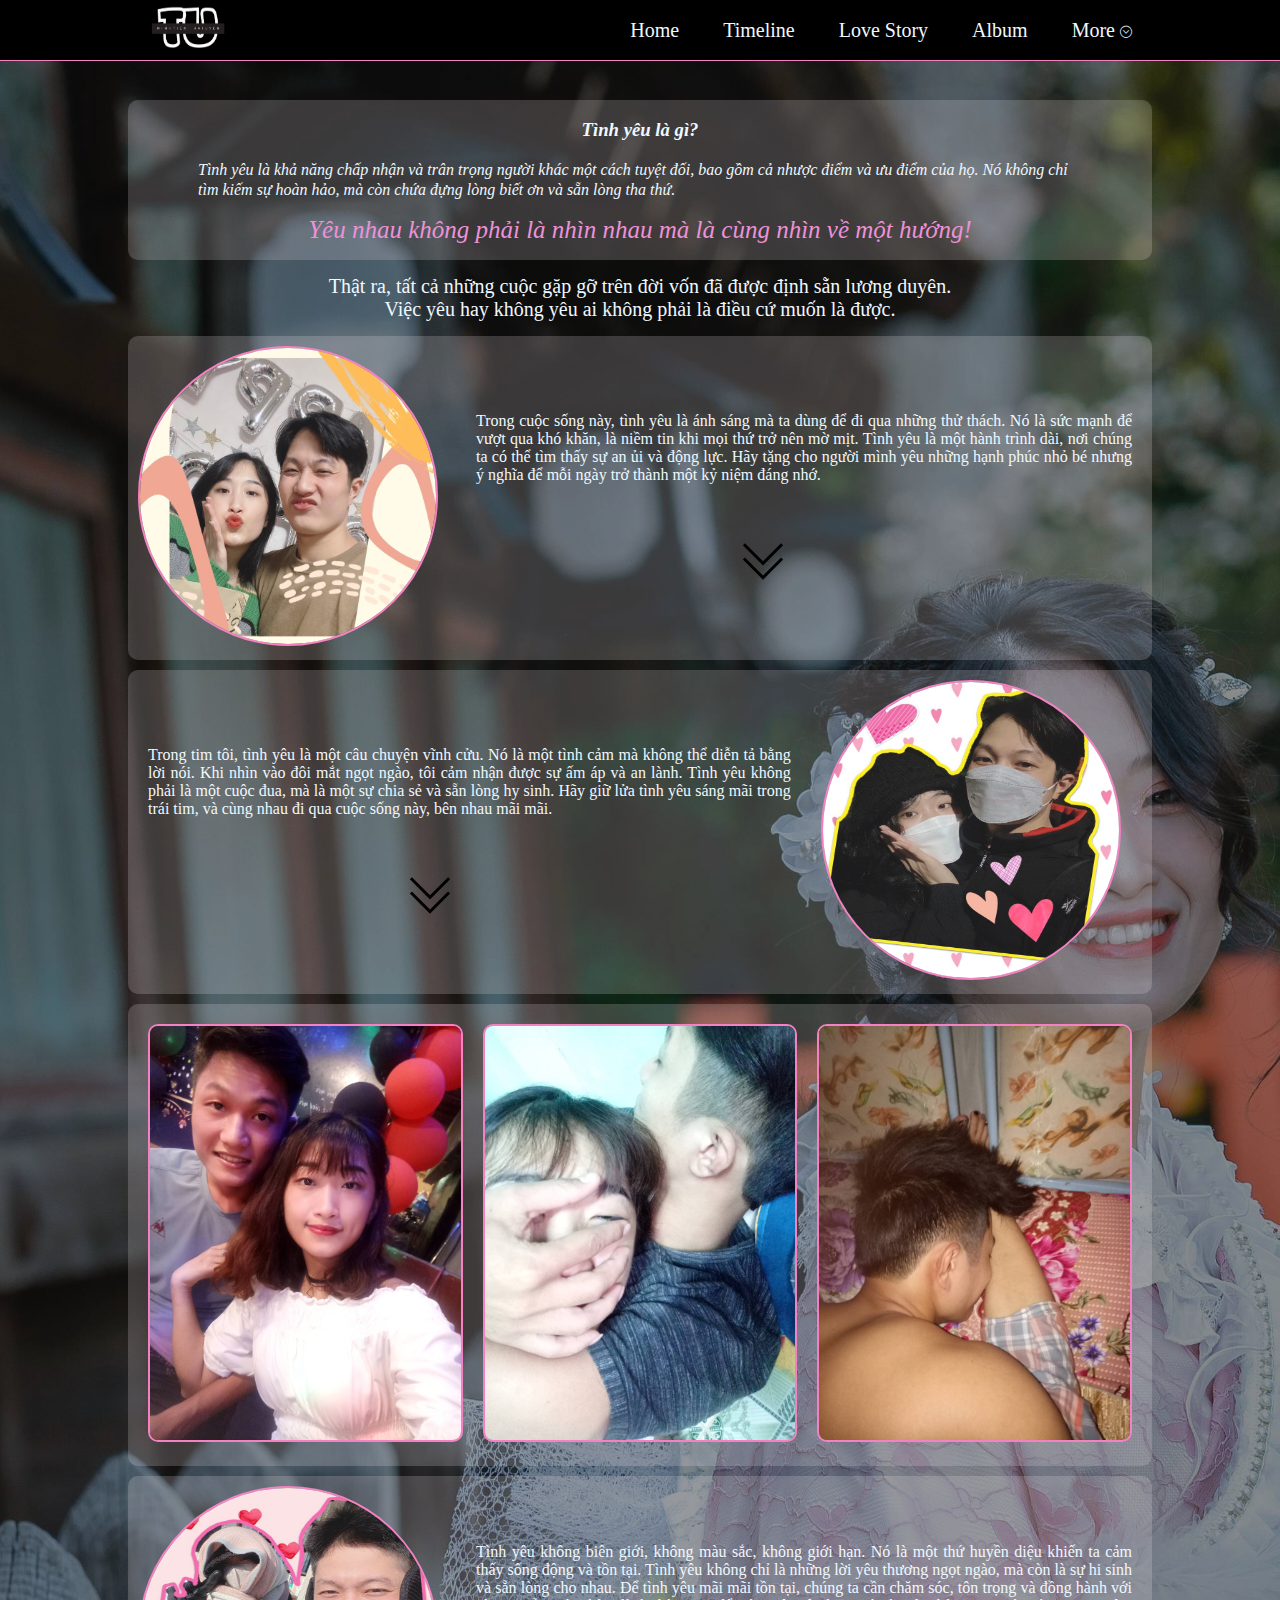
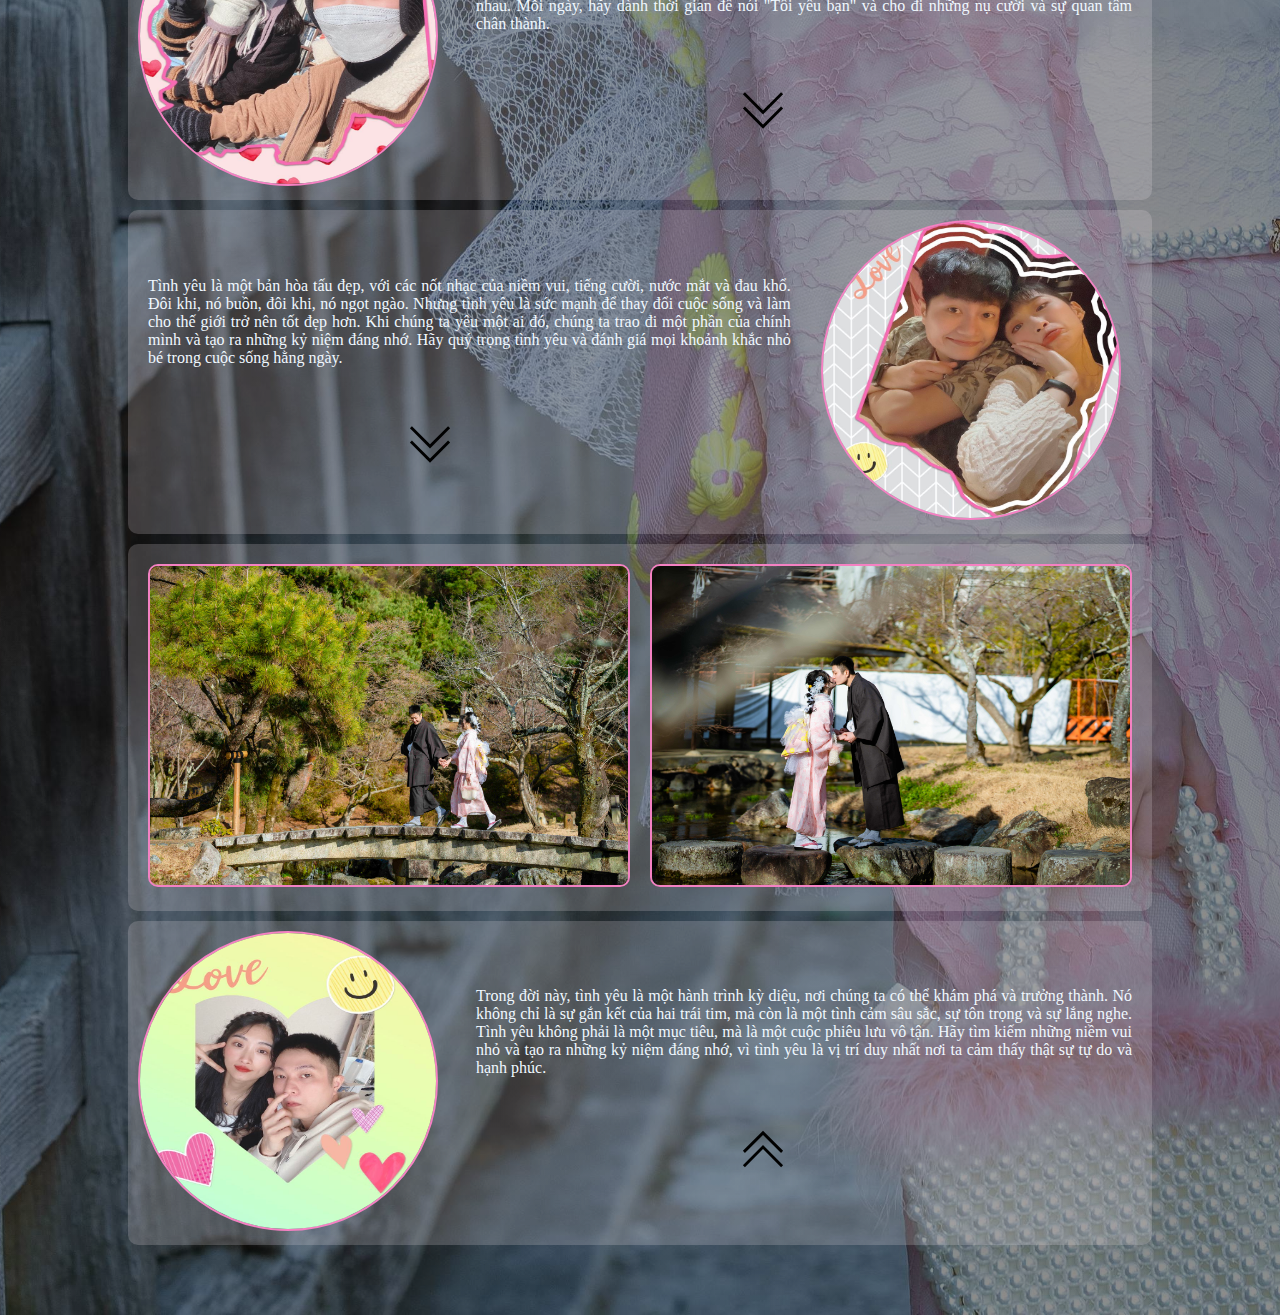
<file: lovestory.html>
<!DOCTYPE html>
<html lang="en">
<head>
    <meta charset="UTF-8">
    <meta http-equiv="X-UA-Compatible" content="IE=edge">
    <meta name="viewport" content="width=device-width, initial-scale=1.0">
    <title>Love Story</title>
    <link rel="icon" href="./assets/img/logo_tu.png" type="image/x-icon" />
    <link rel="stylesheet" href="./assets/css/cssmenu.css">
    <link rel="stylesheet" href="./assets/css/responsive.css">
    <link rel="stylesheet" href="./assets/css/csslovestory.css">
    <link rel="stylesheet" href="./assets/font/themify-icons/themify-icons.css">
</head>
<body>
    <div class="header">
        <div class="logo_menu">

            <div class="logo">
                <img src="./assets/img/logo_tu.png" alt="Logo">
            </div>

            <div class="menu">
                <ul class="listmenu">
                    <li class="listmenu_item"><a href="./index.html">Home</a></li>
                    <li class="listmenu_item"><a href="./timeline.html">Timeline</a></li>
                    <li class="listmenu_item"><a href="./lovestory.html">Love Story</a></li>
                    <li class="listmenu_item"><a href="./album.html">Album</a></li>
                    <li class="listmenu_item"><a href="#">
                        More
                        <i class="ti-arrow-circle-down"></i>
                        <ul class="listmenu2">
                            <li class="listmenu2_item2"><a href="./Anniversarys.html">Anniversarys</a></li>
                            <li class="listmenu2_item2"><a href="">Future plan</a></li>
                            <li class="listmenu2_item2"><a href="">Collect</a></li>
                            <li class="listmenu2_item2"><a href="">Display</a></li>
                        </ul>
                    </a></li>
                </ul>
            </div>
            
        </div>
    </div>

    <div class="container">

        <div class="slogan">
            <div class="slogan_content">
                <h3> Tình yêu là gì? </h3></br>
                <p class="slogan_love" style="text-align: left;">
                    Tình yêu là khả năng chấp nhận và trân trọng người khác một cách tuyệt đối, bao gồm cả nhược điểm và ưu điểm của họ.
                    Nó không chỉ tìm kiếm sự hoàn hảo, mà còn chứa đựng lòng biết ơn và sẵn lòng tha thứ.
                </p> </br>
                <p class="slogan_slg" style="color: rgb(237, 145, 217); font-size: 25px;"> Yêu nhau không phải là nhìn nhau mà là cùng nhìn về một hướng! </p>
            </div>
        </div>
        <p style="text-align: center; color: aliceblue; font-size: 20px; padding: 15px 15px 5px;">
            Thật ra, tất cả những cuộc gặp gỡ trên đời vốn đã được định sẵn lương duyên.</br>
            Việc yêu hay không yêu ai không phải là điều cứ muốn là được.
        </p>
        <section id="story1">
            <div class="storyEven">
                <div class="storyEven_image">
                    <img src="./assets/img/storyimg/str1.jpg" alt="">
                </div>
                <div class="storyEven_content">
                    <span> 
                        Trong cuộc sống này, tình yêu là ánh sáng mà ta dùng để đi qua những thử thách.
                        Nó là sức mạnh để vượt qua khó khăn, là niềm tin khi mọi thứ trở nên mờ mịt.
                        Tình yêu là một hành trình dài, nơi chúng ta có thể tìm thấy sự an ủi và động lực.
                        Hãy tặng cho người mình yêu những hạnh phúc nhỏ bé nhưng ý nghĩa để mỗi ngày trở thành một kỷ niệm đáng nhớ.
                    </span>
                    <a class="link_section" href="#story2"><i class="ti-angle-double-down"></i></a>
                </div>
            </div>
        </section>

        <section id="story2">
            <div class="storyOdd">
                <div class="storyOdd_content">
                    <span>
                        Trong tim tôi, tình yêu là một câu chuyện vĩnh cửu.
                        Nó là một tình cảm mà không thể diễn tả bằng lời nói.
                        Khi nhìn vào đôi mắt ngọt ngào, tôi cảm nhận được sự ấm áp và an lành.
                        Tình yêu không phải là một cuộc đua, mà là một sự chia sẻ và sẵn lòng hy sinh.
                        Hãy giữ lửa tình yêu sáng mãi trong trái tim, và cùng nhau đi qua cuộc sống này, bên nhau mãi mãi.
                    </span>
                    <a class="link_section" href="#story3"><i class="ti-angle-double-down"></i></a>
                </div>
                <div class="storyOdd_image">
                    <img src="./assets/img/storyimg/str2.jpg" alt="">
                </div>
            </div>
        </section>

        <section id="threeImg">
            <div class="threeImg">
                <div class="threeImg_content">
                    <img src="./assets/img/2014_2019img/2014_2019img (9).jpg" alt="" class="threeImg_img">
                    <p class="threeImgDescription"></p>
                </div>
                <div class="threeImg_content">
                    <img src="./assets/img/2014_2019img/2014_2019img (12).jpg" alt="" class="threeImg_img">
                    <p class="threeImgDescription"></p>
                </div>
                <div class="threeImg_content">
                    <img src="./assets/img/2014_2019img/2014_2019img (10).jpg" alt="" class="threeImg_img">
                    <p class="threeImgDescription"></p>
                </div>
            </div>
        </section>

        <section id="story3">
            <div class="storyEven">
                <div class="storyEven_image">
                    <img src="./assets/img/storyimg/str3.jpg" alt="">
                </div>
                <div class="storyEven_content">
                    <span> 
                        Tình yêu không biên giới, không màu sắc, không giới hạn.
                        Nó là một thứ huyền diệu khiến ta cảm thấy sống động và tồn tại.
                        Tình yêu không chỉ là những lời yêu thương ngọt ngào, mà còn là sự hi sinh và sẵn lòng cho nhau. 
                        Để tình yêu mãi mãi tồn tại, chúng ta cần chăm sóc, tôn trọng và đồng hành với nhau.
                        Mỗi ngày, hãy dành thời gian để nói "Tôi yêu bạn" và cho đi những nụ cười và sự quan tâm chân thành.
                    </span>
                    <a class="link_section" href="#story4"><i class="ti-angle-double-down"></i></a>
                </div>
            </div>
        </section>

        <section id="story4">
            <div class="storyOdd">
                <div class="storyOdd_content">
                    <span>
                        Tình yêu là một bản hòa tấu đẹp, với các nốt nhạc của niềm vui, tiếng cười, nước mắt và đau khổ.
                        Đôi khi, nó buồn, đôi khi, nó ngọt ngào.
                        Nhưng tình yêu là sức mạnh để thay đổi cuộc sống và làm cho thế giới trở nên tốt đẹp hơn.
                        Khi chúng ta yêu một ai đó, chúng ta trao đi một phần của chính mình và tạo ra những kỷ niệm đáng nhớ.
                        Hãy quý trọng tình yêu và đánh giá mọi khoảnh khắc nhỏ bé trong cuộc sống hằng ngày.
                    </span>
                    <a class="link_section" href="#story5"><i class="ti-angle-double-down"></i></a>
                </div>
                <div class="storyOdd_image">
                    <img src="./assets/img/storyimg/str4.jpg" alt="">
                </div>
            </div>
        </section>

        <section id="twoImg">
            <div class="twoImg">
                <div class="twoImg_content">
                    <img src="./assets/img/kimono/kimonoimg (14).jpg" alt="" class="twoImgImg_img">
                    <p class="twoImgImgDescription"></p>
                </div>
                <div class="twoImg_content">
                    <img src="./assets/img/kimono/kimonoimg (13).jpg" alt="" class="twoImgImg_img">
                    <p class="twoImgImgDescription"></p>
                </div>
            </div>
        </section>

        <section id="story5">
            <div class="storyEven">
                <div class="storyEven_image">
                    <img src="./assets/img/storyimg/str5.jpg" alt="">
                </div>
                <div class="storyEven_content">
                    <span> 
                        Trong đời này, tình yêu là một hành trình kỳ diệu, nơi chúng ta có thể khám phá và trưởng thành.
                        Nó không chỉ là sự gắn kết của hai trái tim, mà còn là một tình cảm sâu sắc, sự tôn trọng và sự lắng nghe.
                        Tình yêu không phải là một mục tiêu, mà là một cuộc phiêu lưu vô tận.
                        Hãy tìm kiếm những niềm vui nhỏ và tạo ra những kỷ niệm đáng nhớ, vì tình yêu là vị trí duy nhất nơi ta cảm thấy thật sự tự do và hạnh phúc.
                    </span>
                    <a class="link_section" href="#story1"><i class="ti-angle-double-up"></i></a>
                </div>
            </div>
        </section>

    </div>
</div>
</body>
</html>
</file>
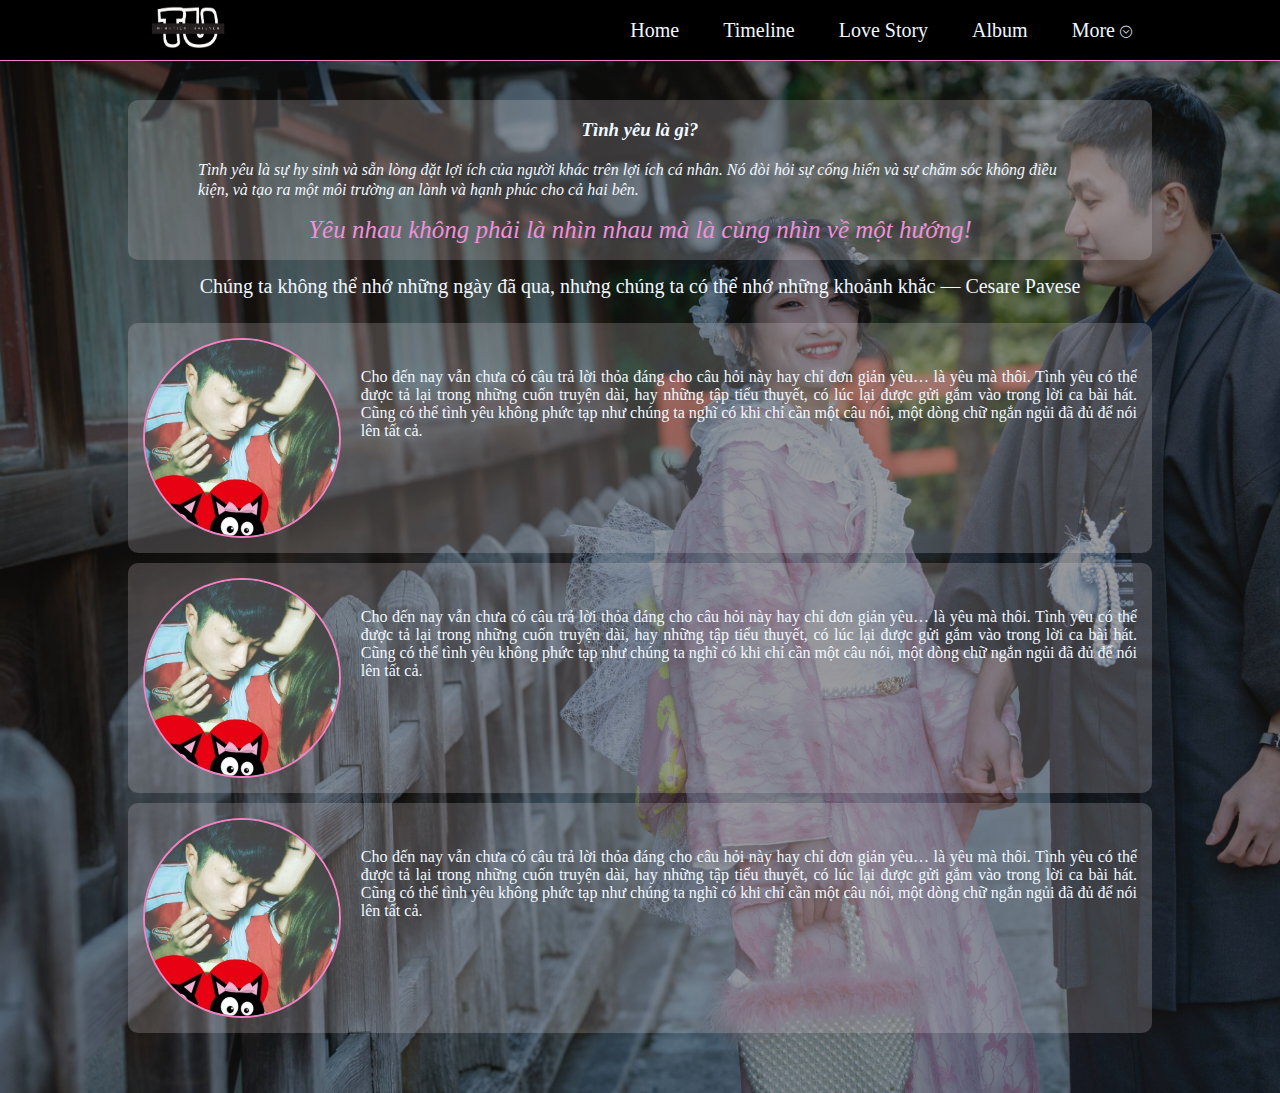
<file: timeline.html>
<!DOCTYPE html>
<html lang="en">
<head>
    <meta charset="UTF-8">
    <meta name="viewport" content="width=device-width, initial-scale=1.0">
    <title>Timeline</title>
    <link rel="icon" href="./assets/img/logo_tu.png" type="image/x-icon" />
    <link rel="stylesheet" href="./assets/css/cssmenu.css">
    <link rel="stylesheet" href="./assets/css/responsive.css">
    <link rel="stylesheet" href="./assets/css/csstimeline.css">
    <link rel="stylesheet" href="./assets/font/themify-icons/themify-icons.css">
</head>
<body>
    <div id="home">

        <script src="./assets/css/script.js"></script>
    
        <div class="header">
            <div class="logo_menu">

                <div class="logo">
                    <img src="./assets/img/logo_tu.png" alt="Logo">
                </div>

                <div class="menu">
                    <ul class="listmenu">
                        <li class="listmenu_item"><a href="./index.html">Home</a></li>
                        <li class="listmenu_item"><a href="./timeline.html">Timeline</a></li>
                        <li class="listmenu_item"><a href="./lovestory.html"> Love Story</a></li>
                        <li class="listmenu_item"><a href="./album.html">Album</a></li>
                        <li class="listmenu_item"><a href="#">
                            More
                            <i class="ti-arrow-circle-down"></i>
                            <ul class="listmenu2">
                                <li class="listmenu2_item2"><a href="">Anniversarys</a></li>
                                <li class="listmenu2_item2"><a href="">Future plan</a></li>
                                <li class="listmenu2_item2"><a href="">Collect</a></li>
                                <li class="listmenu2_item2"><a href="">Display</a></li>
                            </ul>
                        </a></li>
                    </ul>
                </div>
                
            </div>
        </div>
    
        <div class="container">
            <div class="slogan">
                <div class="slogan_content">
                    <h3> Tình yêu là gì? </h3></br>
                    <p class="slogan_love" style="text-align: left;">
                        Tình yêu là sự hy sinh và sẵn lòng đặt lợi ích của người khác trên lợi ích cá nhân.
                        Nó đòi hỏi sự cống hiến và sự chăm sóc không điều kiện, và tạo ra một môi trường an lành và hạnh phúc cho cả hai bên.
                    </p> </br>
                    <p class="slogan_slg" style="color: rgb(237, 145, 217); font-size: 25px;"> Yêu nhau không phải là nhìn nhau mà là cùng nhìn về một hướng! </p>
                </div>
            </div>
            
            <p style="text-align: center; color: aliceblue; font-size: 20px; padding: 15px 10px;">Chúng ta không thể nhớ những ngày đã qua, nhưng chúng ta có thể nhớ những khoảnh khắc — Cesare Pavese</p>

            <div class="timeline">
                <div class="timeline_form">
                    <img class="timeline_img" src="./assets/img/2014_2019img/2014_2019img (19).jpg" alt="" >
                    <p class="timeline_content">
                        Cho đến nay vẫn chưa có câu trả lời thỏa đáng cho câu hỏi này hay chỉ đơn giản yêu… là yêu mà thôi.
                        Tình yêu có thể được tả lại trong những cuốn truyện dài, hay những tập tiểu thuyết, có lúc lại được gửi gắm vào trong lời ca bài hát.
                        Cũng có thể tình yêu không phức tạp như chúng ta nghĩ có khi chỉ cần một câu nói, một dòng chữ ngắn ngủi đã đủ để nói lên tất cả.
                    </p>
                </div>
            </div>

            <div class="timeline">
                <div class="timeline_form">
                    <img class="timeline_img" src="./assets/img/2014_2019img/2014_2019img (19).jpg" alt="" >
                    <p class="timeline_content">
                        Cho đến nay vẫn chưa có câu trả lời thỏa đáng cho câu hỏi này hay chỉ đơn giản yêu… là yêu mà thôi.
                        Tình yêu có thể được tả lại trong những cuốn truyện dài, hay những tập tiểu thuyết, có lúc lại được gửi gắm vào trong lời ca bài hát.
                        Cũng có thể tình yêu không phức tạp như chúng ta nghĩ có khi chỉ cần một câu nói, một dòng chữ ngắn ngủi đã đủ để nói lên tất cả.
                    </p>
                </div>
            </div>

            <div class="timeline">
                <div class="timeline_form">
                    <img class="timeline_img" src="./assets/img/2014_2019img/2014_2019img (19).jpg" alt="" >
                    <p class="timeline_content">
                        Cho đến nay vẫn chưa có câu trả lời thỏa đáng cho câu hỏi này hay chỉ đơn giản yêu… là yêu mà thôi.
                        Tình yêu có thể được tả lại trong những cuốn truyện dài, hay những tập tiểu thuyết, có lúc lại được gửi gắm vào trong lời ca bài hát.
                        Cũng có thể tình yêu không phức tạp như chúng ta nghĩ có khi chỉ cần một câu nói, một dòng chữ ngắn ngủi đã đủ để nói lên tất cả.
                    </p>
                </div>
            </div>

        </div>
    </div>
</body>
</html>
</file>
<file: assets/css/responsive.css>
@media only screen and (max-width: 768px) {

    /* Responsive Hone */
    
    
    :root{
        --text-color: aliceblue;
        --pink-color: #f481c2;
        --red-color: red;
        --black-color: black;
        /* var(--text-color); */
    }
    
   

    .header{
        border-bottom: 1px var(--pink-color) solid;
    }
    
    #home{
        width: 100%;
        color: var(--text-color);
        }

    .logo_menu{
        width: 100%;
    }

    .logo img{
        margin-left: 2px;
    }
    
    /* .listmenu{
        display: flex;
        flex-direction: column;
    } */

    .listmenu_item{
        padding: 0 2px;
        font-size: 17px;
    }

    .listmenu_item:hover{
        background-color:initial;
        border-radius: initial;
        line-height: initial;
        animation: initial;
    }

    .listmenu_item:last-child{
        margin-right: 5px;
    }

    .container{
        padding-bottom: 80px;
        }

    .slogan{
        padding-top: 20px   ;
    }

    .slogan_content{
        width: 90%;
        padding: 20px 10px;
    }

    .slogan_slg{
        line-height: 25px;
        text-align: center;
        color: var(--pink-color); 
        font-size: 23px;
    }

    .slogan_love{
        text-align: center !important;
    }

    .imgProfile{
        width: 40%;
        display: flex;
        flex-direction: column;
    }

    .imgMale, .imgFemale{
        width: 100%;
        height: 100%;
    }
    
    .labelCountDateLove{
        font-size: 30px;
        font-weight: 300;
        letter-spacing: 5px;
        padding-top: 8%;
        padding-bottom: 12px;
    }

    .mthu{
        margin-top: 50px;
        font-size: 25;
    }

    .ti-facebook{
        width: 20px;
        height: 20px;
        left: 40%;
        font-size: 15px;
        display: none;
    }

    /* Responsive Timeline */

    .timeline_form {
        width: 90% !important;
        display: flex;
        flex-direction: column;
    }

    .timeline_img{
        width: 150px !important;
        height: 150px !important;
        margin-left: 50%;
        transform: translateX(-50%);
        padding-right: 0 !important;
    }

    .timeline_content{
        width: 100% !important;
        padding: 10px;
    }


    /* Responsive Lovestory */

    .storyEven, .storyOdd{
        width: 90% !important;
        display: flex;
        flex-direction: column;
        align-items: center;
        
    }
    .storyOdd{
        flex-direction: column-reverse;
    }

    .storyOdd_content{
        margin-right: 0 !important;
    }

    .storyEven_image img,.storyOdd_image img{
        width: 150px !important;
        height: 150px !important;
        border-radius: 5px;
    }


    /* Responsive Album */

    .album{
        width: 90% !important;
        flex-direction: column;
    }

    .listAlbum{
        width: 90% !important;
        border-right: none !important;
        display: flex;
        flex-wrap: wrap;
        border-bottom: 3px solid var(--black-color);
        margin-left: auto;
        margin-right: auto;
    }

    .listAlbum_name_item:nth-child(2), .listAlbum_name_item:nth-child(3){
        border-bottom: none !important;
    }

    .listImages, .listVideos{
        width: 100% !important;
    }

    /* .listImages img{
        width: 65px !important;
        height: 60px !important;
    } */

    .images-videos{
        padding: 10px 23px !important;
    }

  }
</file>
<file: assets/font/themify-icons/themify-icons.css>
@font-face {
	font-family: 'themify';
	src:url('fonts/themify.eot?-fvbane');
	src:url('fonts/themify.eot?#iefix-fvbane') format('embedded-opentype'),
		url('fonts/themify.woff?-fvbane') format('woff'),
		url('fonts/themify.ttf?-fvbane') format('truetype'),
		url('fonts/themify.svg?-fvbane#themify') format('svg');
	font-weight: normal;
	font-style: normal;
}

[class^="ti-"], [class*=" ti-"] {
	font-family: 'themify';
	speak: none;
	font-style: normal;
	font-weight: normal;
	font-variant: normal;
	text-transform: none;
	line-height: 1;

	/* Better Font Rendering =========== */
	-webkit-font-smoothing: antialiased;
	-moz-osx-font-smoothing: grayscale;
}

.ti-wand:before {
	content: "\e600";
}
.ti-volume:before {
	content: "\e601";
}
.ti-user:before {
	content: "\e602";
}
.ti-unlock:before {
	content: "\e603";
}
.ti-unlink:before {
	content: "\e604";
}
.ti-trash:before {
	content: "\e605";
}
.ti-thought:before {
	content: "\e606";
}
.ti-target:before {
	content: "\e607";
}
.ti-tag:before {
	content: "\e608";
}
.ti-tablet:before {
	content: "\e609";
}
.ti-star:before {
	content: "\e60a";
}
.ti-spray:before {
	content: "\e60b";
}
.ti-signal:before {
	content: "\e60c";
}
.ti-shopping-cart:before {
	content: "\e60d";
}
.ti-shopping-cart-full:before {
	content: "\e60e";
}
.ti-settings:before {
	content: "\e60f";
}
.ti-search:before {
	content: "\e610";
}
.ti-zoom-in:before {
	content: "\e611";
}
.ti-zoom-out:before {
	content: "\e612";
}
.ti-cut:before {
	content: "\e613";
}
.ti-ruler:before {
	content: "\e614";
}
.ti-ruler-pencil:before {
	content: "\e615";
}
.ti-ruler-alt:before {
	content: "\e616";
}
.ti-bookmark:before {
	content: "\e617";
}
.ti-bookmark-alt:before {
	content: "\e618";
}
.ti-reload:before {
	content: "\e619";
}
.ti-plus:before {
	content: "\e61a";
}
.ti-pin:before {
	content: "\e61b";
}
.ti-pencil:before {
	content: "\e61c";
}
.ti-pencil-alt:before {
	content: "\e61d";
}
.ti-paint-roller:before {
	content: "\e61e";
}
.ti-paint-bucket:before {
	content: "\e61f";
}
.ti-na:before {
	content: "\e620";
}
.ti-mobile:before {
	content: "\e621";
}
.ti-minus:before {
	content: "\e622";
}
.ti-medall:before {
	content: "\e623";
}
.ti-medall-alt:before {
	content: "\e624";
}
.ti-marker:before {
	content: "\e625";
}
.ti-marker-alt:before {
	content: "\e626";
}
.ti-arrow-up:before {
	content: "\e627";
}
.ti-arrow-right:before {
	content: "\e628";
}
.ti-arrow-left:before {
	content: "\e629";
}
.ti-arrow-down:before {
	content: "\e62a";
}
.ti-lock:before {
	content: "\e62b";
}
.ti-location-arrow:before {
	content: "\e62c";
}
.ti-link:before {
	content: "\e62d";
}
.ti-layout:before {
	content: "\e62e";
}
.ti-layers:before {
	content: "\e62f";
}
.ti-layers-alt:before {
	content: "\e630";
}
.ti-key:before {
	content: "\e631";
}
.ti-import:before {
	content: "\e632";
}
.ti-image:before {
	content: "\e633";
}
.ti-heart:before {
	content: "\e634";
}
.ti-heart-broken:before {
	content: "\e635";
}
.ti-hand-stop:before {
	content: "\e636";
}
.ti-hand-open:before {
	content: "\e637";
}
.ti-hand-drag:before {
	content: "\e638";
}
.ti-folder:before {
	content: "\e639";
}
.ti-flag:before {
	content: "\e63a";
}
.ti-flag-alt:before {
	content: "\e63b";
}
.ti-flag-alt-2:before {
	content: "\e63c";
}
.ti-eye:before {
	content: "\e63d";
}
.ti-export:before {
	content: "\e63e";
}
.ti-exchange-vertical:before {
	content: "\e63f";
}
.ti-desktop:before {
	content: "\e640";
}
.ti-cup:before {
	content: "\e641";
}
.ti-crown:before {
	content: "\e642";
}
.ti-comments:before {
	content: "\e643";
}
.ti-comment:before {
	content: "\e644";
}
.ti-comment-alt:before {
	content: "\e645";
}
.ti-close:before {
	content: "\e646";
}
.ti-clip:before {
	content: "\e647";
}
.ti-angle-up:before {
	content: "\e648";
}
.ti-angle-right:before {
	content: "\e649";
}
.ti-angle-left:before {
	content: "\e64a";
}
.ti-angle-down:before {
	content: "\e64b";
}
.ti-check:before {
	content: "\e64c";
}
.ti-check-box:before {
	content: "\e64d";
}
.ti-camera:before {
	content: "\e64e";
}
.ti-announcement:before {
	content: "\e64f";
}
.ti-brush:before {
	content: "\e650";
}
.ti-briefcase:before {
	content: "\e651";
}
.ti-bolt:before {
	content: "\e652";
}
.ti-bolt-alt:before {
	content: "\e653";
}
.ti-blackboard:before {
	content: "\e654";
}
.ti-bag:before {
	content: "\e655";
}
.ti-move:before {
	content: "\e656";
}
.ti-arrows-vertical:before {
	content: "\e657";
}
.ti-arrows-horizontal:before {
	content: "\e658";
}
.ti-fullscreen:before {
	content: "\e659";
}
.ti-arrow-top-right:before {
	content: "\e65a";
}
.ti-arrow-top-left:before {
	content: "\e65b";
}
.ti-arrow-circle-up:before {
	content: "\e65c";
}
.ti-arrow-circle-right:before {
	content: "\e65d";
}
.ti-arrow-circle-left:before {
	content: "\e65e";
}
.ti-arrow-circle-down:before {
	content: "\e65f";
}
.ti-angle-double-up:before {
	content: "\e660";
}
.ti-angle-double-right:before {
	content: "\e661";
}
.ti-angle-double-left:before {
	content: "\e662";
}
.ti-angle-double-down:before {
	content: "\e663";
}
.ti-zip:before {
	content: "\e664";
}
.ti-world:before {
	content: "\e665";
}
.ti-wheelchair:before {
	content: "\e666";
}
.ti-view-list:before {
	content: "\e667";
}
.ti-view-list-alt:before {
	content: "\e668";
}
.ti-view-grid:before {
	content: "\e669";
}
.ti-uppercase:before {
	content: "\e66a";
}
.ti-upload:before {
	content: "\e66b";
}
.ti-underline:before {
	content: "\e66c";
}
.ti-truck:before {
	content: "\e66d";
}
.ti-timer:before {
	content: "\e66e";
}
.ti-ticket:before {
	content: "\e66f";
}
.ti-thumb-up:before {
	content: "\e670";
}
.ti-thumb-down:before {
	content: "\e671";
}
.ti-text:before {
	content: "\e672";
}
.ti-stats-up:before {
	content: "\e673";
}
.ti-stats-down:before {
	content: "\e674";
}
.ti-split-v:before {
	content: "\e675";
}
.ti-split-h:before {
	content: "\e676";
}
.ti-smallcap:before {
	content: "\e677";
}
.ti-shine:before {
	content: "\e678";
}
.ti-shift-right:before {
	content: "\e679";
}
.ti-shift-left:before {
	content: "\e67a";
}
.ti-shield:before {
	content: "\e67b";
}
.ti-notepad:before {
	content: "\e67c";
}
.ti-server:before {
	content: "\e67d";
}
.ti-quote-right:before {
	content: "\e67e";
}
.ti-quote-left:before {
	content: "\e67f";
}
.ti-pulse:before {
	content: "\e680";
}
.ti-printer:before {
	content: "\e681";
}
.ti-power-off:before {
	content: "\e682";
}
.ti-plug:before {
	content: "\e683";
}
.ti-pie-chart:before {
	content: "\e684";
}
.ti-paragraph:before {
	content: "\e685";
}
.ti-panel:before {
	content: "\e686";
}
.ti-package:before {
	content: "\e687";
}
.ti-music:before {
	content: "\e688";
}
.ti-music-alt:before {
	content: "\e689";
}
.ti-mouse:before {
	content: "\e68a";
}
.ti-mouse-alt:before {
	content: "\e68b";
}
.ti-money:before {
	content: "\e68c";
}
.ti-microphone:before {
	content: "\e68d";
}
.ti-menu:before {
	content: "\e68e";
}
.ti-menu-alt:before {
	content: "\e68f";
}
.ti-map:before {
	content: "\e690";
}
.ti-map-alt:before {
	content: "\e691";
}
.ti-loop:before {
	content: "\e692";
}
.ti-location-pin:before {
	content: "\e693";
}
.ti-list:before {
	content: "\e694";
}
.ti-light-bulb:before {
	content: "\e695";
}
.ti-Italic:before {
	content: "\e696";
}
.ti-info:before {
	content: "\e697";
}
.ti-infinite:before {
	content: "\e698";
}
.ti-id-badge:before {
	content: "\e699";
}
.ti-hummer:before {
	content: "\e69a";
}
.ti-home:before {
	content: "\e69b";
}
.ti-help:before {
	content: "\e69c";
}
.ti-headphone:before {
	content: "\e69d";
}
.ti-harddrives:before {
	content: "\e69e";
}
.ti-harddrive:before {
	content: "\e69f";
}
.ti-gift:before {
	content: "\e6a0";
}
.ti-game:before {
	content: "\e6a1";
}
.ti-filter:before {
	content: "\e6a2";
}
.ti-files:before {
	content: "\e6a3";
}
.ti-file:before {
	content: "\e6a4";
}
.ti-eraser:before {
	content: "\e6a5";
}
.ti-envelope:before {
	content: "\e6a6";
}
.ti-download:before {
	content: "\e6a7";
}
.ti-direction:before {
	content: "\e6a8";
}
.ti-direction-alt:before {
	content: "\e6a9";
}
.ti-dashboard:before {
	content: "\e6aa";
}
.ti-control-stop:before {
	content: "\e6ab";
}
.ti-control-shuffle:before {
	content: "\e6ac";
}
.ti-control-play:before {
	content: "\e6ad";
}
.ti-control-pause:before {
	content: "\e6ae";
}
.ti-control-forward:before {
	content: "\e6af";
}
.ti-control-backward:before {
	content: "\e6b0";
}
.ti-cloud:before {
	content: "\e6b1";
}
.ti-cloud-up:before {
	content: "\e6b2";
}
.ti-cloud-down:before {
	content: "\e6b3";
}
.ti-clipboard:before {
	content: "\e6b4";
}
.ti-car:before {
	content: "\e6b5";
}
.ti-calendar:before {
	content: "\e6b6";
}
.ti-book:before {
	content: "\e6b7";
}
.ti-bell:before {
	content: "\e6b8";
}
.ti-basketball:before {
	content: "\e6b9";
}
.ti-bar-chart:before {
	content: "\e6ba";
}
.ti-bar-chart-alt:before {
	content: "\e6bb";
}
.ti-back-right:before {
	content: "\e6bc";
}
.ti-back-left:before {
	content: "\e6bd";
}
.ti-arrows-corner:before {
	content: "\e6be";
}
.ti-archive:before {
	content: "\e6bf";
}
.ti-anchor:before {
	content: "\e6c0";
}
.ti-align-right:before {
	content: "\e6c1";
}
.ti-align-left:before {
	content: "\e6c2";
}
.ti-align-justify:before {
	content: "\e6c3";
}
.ti-align-center:before {
	content: "\e6c4";
}
.ti-alert:before {
	content: "\e6c5";
}
.ti-alarm-clock:before {
	content: "\e6c6";
}
.ti-agenda:before {
	content: "\e6c7";
}
.ti-write:before {
	content: "\e6c8";
}
.ti-window:before {
	content: "\e6c9";
}
.ti-widgetized:before {
	content: "\e6ca";
}
.ti-widget:before {
	content: "\e6cb";
}
.ti-widget-alt:before {
	content: "\e6cc";
}
.ti-wallet:before {
	content: "\e6cd";
}
.ti-video-clapper:before {
	content: "\e6ce";
}
.ti-video-camera:before {
	content: "\e6cf";
}
.ti-vector:before {
	content: "\e6d0";
}
.ti-themify-logo:before {
	content: "\e6d1";
}
.ti-themify-favicon:before {
	content: "\e6d2";
}
.ti-themify-favicon-alt:before {
	content: "\e6d3";
}
.ti-support:before {
	content: "\e6d4";
}
.ti-stamp:before {
	content: "\e6d5";
}
.ti-split-v-alt:before {
	content: "\e6d6";
}
.ti-slice:before {
	content: "\e6d7";
}
.ti-shortcode:before {
	content: "\e6d8";
}
.ti-shift-right-alt:before {
	content: "\e6d9";
}
.ti-shift-left-alt:before {
	content: "\e6da";
}
.ti-ruler-alt-2:before {
	content: "\e6db";
}
.ti-receipt:before {
	content: "\e6dc";
}
.ti-pin2:before {
	content: "\e6dd";
}
.ti-pin-alt:before {
	content: "\e6de";
}
.ti-pencil-alt2:before {
	content: "\e6df";
}
.ti-palette:before {
	content: "\e6e0";
}
.ti-more:before {
	content: "\e6e1";
}
.ti-more-alt:before {
	content: "\e6e2";
}
.ti-microphone-alt:before {
	content: "\e6e3";
}
.ti-magnet:before {
	content: "\e6e4";
}
.ti-line-double:before {
	content: "\e6e5";
}
.ti-line-dotted:before {
	content: "\e6e6";
}
.ti-line-dashed:before {
	content: "\e6e7";
}
.ti-layout-width-full:before {
	content: "\e6e8";
}
.ti-layout-width-default:before {
	content: "\e6e9";
}
.ti-layout-width-default-alt:before {
	content: "\e6ea";
}
.ti-layout-tab:before {
	content: "\e6eb";
}
.ti-layout-tab-window:before {
	content: "\e6ec";
}
.ti-layout-tab-v:before {
	content: "\e6ed";
}
.ti-layout-tab-min:before {
	content: "\e6ee";
}
.ti-layout-slider:before {
	content: "\e6ef";
}
.ti-layout-slider-alt:before {
	content: "\e6f0";
}
.ti-layout-sidebar-right:before {
	content: "\e6f1";
}
.ti-layout-sidebar-none:before {
	content: "\e6f2";
}
.ti-layout-sidebar-left:before {
	content: "\e6f3";
}
.ti-layout-placeholder:before {
	content: "\e6f4";
}
.ti-layout-menu:before {
	content: "\e6f5";
}
.ti-layout-menu-v:before {
	content: "\e6f6";
}
.ti-layout-menu-separated:before {
	content: "\e6f7";
}
.ti-layout-menu-full:before {
	content: "\e6f8";
}
.ti-layout-media-right-alt:before {
	content: "\e6f9";
}
.ti-layout-media-right:before {
	content: "\e6fa";
}
.ti-layout-media-overlay:before {
	content: "\e6fb";
}
.ti-layout-media-overlay-alt:before {
	content: "\e6fc";
}
.ti-layout-media-overlay-alt-2:before {
	content: "\e6fd";
}
.ti-layout-media-left-alt:before {
	content: "\e6fe";
}
.ti-layout-media-left:before {
	content: "\e6ff";
}
.ti-layout-media-center-alt:before {
	content: "\e700";
}
.ti-layout-media-center:before {
	content: "\e701";
}
.ti-layout-list-thumb:before {
	content: "\e702";
}
.ti-layout-list-thumb-alt:before {
	content: "\e703";
}
.ti-layout-list-post:before {
	content: "\e704";
}
.ti-layout-list-large-image:before {
	content: "\e705";
}
.ti-layout-line-solid:before {
	content: "\e706";
}
.ti-layout-grid4:before {
	content: "\e707";
}
.ti-layout-grid3:before {
	content: "\e708";
}
.ti-layout-grid2:before {
	content: "\e709";
}
.ti-layout-grid2-thumb:before {
	content: "\e70a";
}
.ti-layout-cta-right:before {
	content: "\e70b";
}
.ti-layout-cta-left:before {
	content: "\e70c";
}
.ti-layout-cta-center:before {
	content: "\e70d";
}
.ti-layout-cta-btn-right:before {
	content: "\e70e";
}
.ti-layout-cta-btn-left:before {
	content: "\e70f";
}
.ti-layout-column4:before {
	content: "\e710";
}
.ti-layout-column3:before {
	content: "\e711";
}
.ti-layout-column2:before {
	content: "\e712";
}
.ti-layout-accordion-separated:before {
	content: "\e713";
}
.ti-layout-accordion-merged:before {
	content: "\e714";
}
.ti-layout-accordion-list:before {
	content: "\e715";
}
.ti-ink-pen:before {
	content: "\e716";
}
.ti-info-alt:before {
	content: "\e717";
}
.ti-help-alt:before {
	content: "\e718";
}
.ti-headphone-alt:before {
	content: "\e719";
}
.ti-hand-point-up:before {
	content: "\e71a";
}
.ti-hand-point-right:before {
	content: "\e71b";
}
.ti-hand-point-left:before {
	content: "\e71c";
}
.ti-hand-point-down:before {
	content: "\e71d";
}
.ti-gallery:before {
	content: "\e71e";
}
.ti-face-smile:before {
	content: "\e71f";
}
.ti-face-sad:before {
	content: "\e720";
}
.ti-credit-card:before {
	content: "\e721";
}
.ti-control-skip-forward:before {
	content: "\e722";
}
.ti-control-skip-backward:before {
	content: "\e723";
}
.ti-control-record:before {
	content: "\e724";
}
.ti-control-eject:before {
	content: "\e725";
}
.ti-comments-smiley:before {
	content: "\e726";
}
.ti-brush-alt:before {
	content: "\e727";
}
.ti-youtube:before {
	content: "\e728";
}
.ti-vimeo:before {
	content: "\e729";
}
.ti-twitter:before {
	content: "\e72a";
}
.ti-time:before {
	content: "\e72b";
}
.ti-tumblr:before {
	content: "\e72c";
}
.ti-skype:before {
	content: "\e72d";
}
.ti-share:before {
	content: "\e72e";
}
.ti-share-alt:before {
	content: "\e72f";
}
.ti-rocket:before {
	content: "\e730";
}
.ti-pinterest:before {
	content: "\e731";
}
.ti-new-window:before {
	content: "\e732";
}
.ti-microsoft:before {
	content: "\e733";
}
.ti-list-ol:before {
	content: "\e734";
}
.ti-linkedin:before {
	content: "\e735";
}
.ti-layout-sidebar-2:before {
	content: "\e736";
}
.ti-layout-grid4-alt:before {
	content: "\e737";
}
.ti-layout-grid3-alt:before {
	content: "\e738";
}
.ti-layout-grid2-alt:before {
	content: "\e739";
}
.ti-layout-column4-alt:before {
	content: "\e73a";
}
.ti-layout-column3-alt:before {
	content: "\e73b";
}
.ti-layout-column2-alt:before {
	content: "\e73c";
}
.ti-instagram:before {
	content: "\e73d";
}
.ti-google:before {
	content: "\e73e";
}
.ti-github:before {
	content: "\e73f";
}
.ti-flickr:before {
	content: "\e740";
}
.ti-facebook:before {
	content: "\e741";
}
.ti-dropbox:before {
	content: "\e742";
}
.ti-dribbble:before {
	content: "\e743";
}
.ti-apple:before {
	content: "\e744";
}
.ti-android:before {
	content: "\e745";
}
.ti-save:before {
	content: "\e746";
}
.ti-save-alt:before {
	content: "\e747";
}
.ti-yahoo:before {
	content: "\e748";
}
.ti-wordpress:before {
	content: "\e749";
}
.ti-vimeo-alt:before {
	content: "\e74a";
}
.ti-twitter-alt:before {
	content: "\e74b";
}
.ti-tumblr-alt:before {
	content: "\e74c";
}
.ti-trello:before {
	content: "\e74d";
}
.ti-stack-overflow:before {
	content: "\e74e";
}
.ti-soundcloud:before {
	content: "\e74f";
}
.ti-sharethis:before {
	content: "\e750";
}
.ti-sharethis-alt:before {
	content: "\e751";
}
.ti-reddit:before {
	content: "\e752";
}
.ti-pinterest-alt:before {
	content: "\e753";
}
.ti-microsoft-alt:before {
	content: "\e754";
}
.ti-linux:before {
	content: "\e755";
}
.ti-jsfiddle:before {
	content: "\e756";
}
.ti-joomla:before {
	content: "\e757";
}
.ti-html5:before {
	content: "\e758";
}
.ti-flickr-alt:before {
	content: "\e759";
}
.ti-email:before {
	content: "\e75a";
}
.ti-drupal:before {
	content: "\e75b";
}
.ti-dropbox-alt:before {
	content: "\e75c";
}
.ti-css3:before {
	content: "\e75d";
}
.ti-rss:before {
	content: "\e75e";
}
.ti-rss-alt:before {
	content: "\e75f";
}
</file>
<file: assets/font/themify-icons/demo-files/demo.css>
body {
	font: normal 1em/1.5em Arial, Helvetica, sans-serif;
	max-width: 90%;
	margin: 30px auto 0;
}
h1, h3 {
	font-weight: normal;
}
h3 {
	font-size: 1.4;
	text-transform: uppercase;
	letter-spacing: 1px;
}

.icon-section {
	margin: 0 0 3em;
	clear: both;
	overflow: hidden;
}
.icon-container {
	width: 240px; 
	padding: .7em 0;
	float: left; 
	position: relative;
	text-align: left;
}
.icon-container [class^="ti-"], 
.icon-container [class*=" ti-"] {
	color: #000;
	position: absolute;
	margin-top: 3px;
	transition: .3s;
}
.icon-container:hover [class^="ti-"],
.icon-container:hover [class*=" ti-"] {
	font-size: 2.2em;
	margin-top: -5px;
}
.icon-container:hover .icon-name {
	color: #000;
}
.icon-name {
	color: #aaa;
	margin-left: 35px;
	font-size: .8em;
	transition: .3s;
}
.icon-container:hover .icon-name {
	margin-left: 45px;
}
</file>
<file: assets/font/themify-icons/ie7/ie7.css>
.ti-wand {
	*zoom: expression(this.runtimeStyle['zoom'] = '1', this.innerHTML = '&#xe600;');
}
.ti-volume {
	*zoom: expression(this.runtimeStyle['zoom'] = '1', this.innerHTML = '&#xe601;');
}
.ti-user {
	*zoom: expression(this.runtimeStyle['zoom'] = '1', this.innerHTML = '&#xe602;');
}
.ti-unlock {
	*zoom: expression(this.runtimeStyle['zoom'] = '1', this.innerHTML = '&#xe603;');
}
.ti-unlink {
	*zoom: expression(this.runtimeStyle['zoom'] = '1', this.innerHTML = '&#xe604;');
}
.ti-trash {
	*zoom: expression(this.runtimeStyle['zoom'] = '1', this.innerHTML = '&#xe605;');
}
.ti-thought {
	*zoom: expression(this.runtimeStyle['zoom'] = '1', this.innerHTML = '&#xe606;');
}
.ti-target {
	*zoom: expression(this.runtimeStyle['zoom'] = '1', this.innerHTML = '&#xe607;');
}
.ti-tag {
	*zoom: expression(this.runtimeStyle['zoom'] = '1', this.innerHTML = '&#xe608;');
}
.ti-tablet {
	*zoom: expression(this.runtimeStyle['zoom'] = '1', this.innerHTML = '&#xe609;');
}
.ti-star {
	*zoom: expression(this.runtimeStyle['zoom'] = '1', this.innerHTML = '&#xe60a;');
}
.ti-spray {
	*zoom: expression(this.runtimeStyle['zoom'] = '1', this.innerHTML = '&#xe60b;');
}
.ti-signal {
	*zoom: expression(this.runtimeStyle['zoom'] = '1', this.innerHTML = '&#xe60c;');
}
.ti-shopping-cart {
	*zoom: expression(this.runtimeStyle['zoom'] = '1', this.innerHTML = '&#xe60d;');
}
.ti-shopping-cart-full {
	*zoom: expression(this.runtimeStyle['zoom'] = '1', this.innerHTML = '&#xe60e;');
}
.ti-settings {
	*zoom: expression(this.runtimeStyle['zoom'] = '1', this.innerHTML = '&#xe60f;');
}
.ti-search {
	*zoom: expression(this.runtimeStyle['zoom'] = '1', this.innerHTML = '&#xe610;');
}
.ti-zoom-in {
	*zoom: expression(this.runtimeStyle['zoom'] = '1', this.innerHTML = '&#xe611;');
}
.ti-zoom-out {
	*zoom: expression(this.runtimeStyle['zoom'] = '1', this.innerHTML = '&#xe612;');
}
.ti-cut {
	*zoom: expression(this.runtimeStyle['zoom'] = '1', this.innerHTML = '&#xe613;');
}
.ti-ruler {
	*zoom: expression(this.runtimeStyle['zoom'] = '1', this.innerHTML = '&#xe614;');
}
.ti-ruler-pencil {
	*zoom: expression(this.runtimeStyle['zoom'] = '1', this.innerHTML = '&#xe615;');
}
.ti-ruler-alt {
	*zoom: expression(this.runtimeStyle['zoom'] = '1', this.innerHTML = '&#xe616;');
}
.ti-bookmark {
	*zoom: expression(this.runtimeStyle['zoom'] = '1', this.innerHTML = '&#xe617;');
}
.ti-bookmark-alt {
	*zoom: expression(this.runtimeStyle['zoom'] = '1', this.innerHTML = '&#xe618;');
}
.ti-reload {
	*zoom: expression(this.runtimeStyle['zoom'] = '1', this.innerHTML = '&#xe619;');
}
.ti-plus {
	*zoom: expression(this.runtimeStyle['zoom'] = '1', this.innerHTML = '&#xe61a;');
}
.ti-pin {
	*zoom: expression(this.runtimeStyle['zoom'] = '1', this.innerHTML = '&#xe61b;');
}
.ti-pencil {
	*zoom: expression(this.runtimeStyle['zoom'] = '1', this.innerHTML = '&#xe61c;');
}
.ti-pencil-alt {
	*zoom: expression(this.runtimeStyle['zoom'] = '1', this.innerHTML = '&#xe61d;');
}
.ti-paint-roller {
	*zoom: expression(this.runtimeStyle['zoom'] = '1', this.innerHTML = '&#xe61e;');
}
.ti-paint-bucket {
	*zoom: expression(this.runtimeStyle['zoom'] = '1', this.innerHTML = '&#xe61f;');
}
.ti-na {
	*zoom: expression(this.runtimeStyle['zoom'] = '1', this.innerHTML = '&#xe620;');
}
.ti-mobile {
	*zoom: expression(this.runtimeStyle['zoom'] = '1', this.innerHTML = '&#xe621;');
}
.ti-minus {
	*zoom: expression(this.runtimeStyle['zoom'] = '1', this.innerHTML = '&#xe622;');
}
.ti-medall {
	*zoom: expression(this.runtimeStyle['zoom'] = '1', this.innerHTML = '&#xe623;');
}
.ti-medall-alt {
	*zoom: expression(this.runtimeStyle['zoom'] = '1', this.innerHTML = '&#xe624;');
}
.ti-marker {
	*zoom: expression(this.runtimeStyle['zoom'] = '1', this.innerHTML = '&#xe625;');
}
.ti-marker-alt {
	*zoom: expression(this.runtimeStyle['zoom'] = '1', this.innerHTML = '&#xe626;');
}
.ti-arrow-up {
	*zoom: expression(this.runtimeStyle['zoom'] = '1', this.innerHTML = '&#xe627;');
}
.ti-arrow-right {
	*zoom: expression(this.runtimeStyle['zoom'] = '1', this.innerHTML = '&#xe628;');
}
.ti-arrow-left {
	*zoom: expression(this.runtimeStyle['zoom'] = '1', this.innerHTML = '&#xe629;');
}
.ti-arrow-down {
	*zoom: expression(this.runtimeStyle['zoom'] = '1', this.innerHTML = '&#xe62a;');
}
.ti-lock {
	*zoom: expression(this.runtimeStyle['zoom'] = '1', this.innerHTML = '&#xe62b;');
}
.ti-location-arrow {
	*zoom: expression(this.runtimeStyle['zoom'] = '1', this.innerHTML = '&#xe62c;');
}
.ti-link {
	*zoom: expression(this.runtimeStyle['zoom'] = '1', this.innerHTML = '&#xe62d;');
}
.ti-layout {
	*zoom: expression(this.runtimeStyle['zoom'] = '1', this.innerHTML = '&#xe62e;');
}
.ti-layers {
	*zoom: expression(this.runtimeStyle['zoom'] = '1', this.innerHTML = '&#xe62f;');
}
.ti-layers-alt {
	*zoom: expression(this.runtimeStyle['zoom'] = '1', this.innerHTML = '&#xe630;');
}
.ti-key {
	*zoom: expression(this.runtimeStyle['zoom'] = '1', this.innerHTML = '&#xe631;');
}
.ti-import {
	*zoom: expression(this.runtimeStyle['zoom'] = '1', this.innerHTML = '&#xe632;');
}
.ti-image {
	*zoom: expression(this.runtimeStyle['zoom'] = '1', this.innerHTML = '&#xe633;');
}
.ti-heart {
	*zoom: expression(this.runtimeStyle['zoom'] = '1', this.innerHTML = '&#xe634;');
}
.ti-heart-broken {
	*zoom: expression(this.runtimeStyle['zoom'] = '1', this.innerHTML = '&#xe635;');
}
.ti-hand-stop {
	*zoom: expression(this.runtimeStyle['zoom'] = '1', this.innerHTML = '&#xe636;');
}
.ti-hand-open {
	*zoom: expression(this.runtimeStyle['zoom'] = '1', this.innerHTML = '&#xe637;');
}
.ti-hand-drag {
	*zoom: expression(this.runtimeStyle['zoom'] = '1', this.innerHTML = '&#xe638;');
}
.ti-folder {
	*zoom: expression(this.runtimeStyle['zoom'] = '1', this.innerHTML = '&#xe639;');
}
.ti-flag {
	*zoom: expression(this.runtimeStyle['zoom'] = '1', this.innerHTML = '&#xe63a;');
}
.ti-flag-alt {
	*zoom: expression(this.runtimeStyle['zoom'] = '1', this.innerHTML = '&#xe63b;');
}
.ti-flag-alt-2 {
	*zoom: expression(this.runtimeStyle['zoom'] = '1', this.innerHTML = '&#xe63c;');
}
.ti-eye {
	*zoom: expression(this.runtimeStyle['zoom'] = '1', this.innerHTML = '&#xe63d;');
}
.ti-export {
	*zoom: expression(this.runtimeStyle['zoom'] = '1', this.innerHTML = '&#xe63e;');
}
.ti-exchange-vertical {
	*zoom: expression(this.runtimeStyle['zoom'] = '1', this.innerHTML = '&#xe63f;');
}
.ti-desktop {
	*zoom: expression(this.runtimeStyle['zoom'] = '1', this.innerHTML = '&#xe640;');
}
.ti-cup {
	*zoom: expression(this.runtimeStyle['zoom'] = '1', this.innerHTML = '&#xe641;');
}
.ti-crown {
	*zoom: expression(this.runtimeStyle['zoom'] = '1', this.innerHTML = '&#xe642;');
}
.ti-comments {
	*zoom: expression(this.runtimeStyle['zoom'] = '1', this.innerHTML = '&#xe643;');
}
.ti-comment {
	*zoom: expression(this.runtimeStyle['zoom'] = '1', this.innerHTML = '&#xe644;');
}
.ti-comment-alt {
	*zoom: expression(this.runtimeStyle['zoom'] = '1', this.innerHTML = '&#xe645;');
}
.ti-close {
	*zoom: expression(this.runtimeStyle['zoom'] = '1', this.innerHTML = '&#xe646;');
}
.ti-clip {
	*zoom: expression(this.runtimeStyle['zoom'] = '1', this.innerHTML = '&#xe647;');
}
.ti-angle-up {
	*zoom: expression(this.runtimeStyle['zoom'] = '1', this.innerHTML = '&#xe648;');
}
.ti-angle-right {
	*zoom: expression(this.runtimeStyle['zoom'] = '1', this.innerHTML = '&#xe649;');
}
.ti-angle-left {
	*zoom: expression(this.runtimeStyle['zoom'] = '1', this.innerHTML = '&#xe64a;');
}
.ti-angle-down {
	*zoom: expression(this.runtimeStyle['zoom'] = '1', this.innerHTML = '&#xe64b;');
}
.ti-check {
	*zoom: expression(this.runtimeStyle['zoom'] = '1', this.innerHTML = '&#xe64c;');
}
.ti-check-box {
	*zoom: expression(this.runtimeStyle['zoom'] = '1', this.innerHTML = '&#xe64d;');
}
.ti-camera {
	*zoom: expression(this.runtimeStyle['zoom'] = '1', this.innerHTML = '&#xe64e;');
}
.ti-announcement {
	*zoom: expression(this.runtimeStyle['zoom'] = '1', this.innerHTML = '&#xe64f;');
}
.ti-brush {
	*zoom: expression(this.runtimeStyle['zoom'] = '1', this.innerHTML = '&#xe650;');
}
.ti-briefcase {
	*zoom: expression(this.runtimeStyle['zoom'] = '1', this.innerHTML = '&#xe651;');
}
.ti-bolt {
	*zoom: expression(this.runtimeStyle['zoom'] = '1', this.innerHTML = '&#xe652;');
}
.ti-bolt-alt {
	*zoom: expression(this.runtimeStyle['zoom'] = '1', this.innerHTML = '&#xe653;');
}
.ti-blackboard {
	*zoom: expression(this.runtimeStyle['zoom'] = '1', this.innerHTML = '&#xe654;');
}
.ti-bag {
	*zoom: expression(this.runtimeStyle['zoom'] = '1', this.innerHTML = '&#xe655;');
}
.ti-move {
	*zoom: expression(this.runtimeStyle['zoom'] = '1', this.innerHTML = '&#xe656;');
}
.ti-arrows-vertical {
	*zoom: expression(this.runtimeStyle['zoom'] = '1', this.innerHTML = '&#xe657;');
}
.ti-arrows-horizontal {
	*zoom: expression(this.runtimeStyle['zoom'] = '1', this.innerHTML = '&#xe658;');
}
.ti-fullscreen {
	*zoom: expression(this.runtimeStyle['zoom'] = '1', this.innerHTML = '&#xe659;');
}
.ti-arrow-top-right {
	*zoom: expression(this.runtimeStyle['zoom'] = '1', this.innerHTML = '&#xe65a;');
}
.ti-arrow-top-left {
	*zoom: expression(this.runtimeStyle['zoom'] = '1', this.innerHTML = '&#xe65b;');
}
.ti-arrow-circle-up {
	*zoom: expression(this.runtimeStyle['zoom'] = '1', this.innerHTML = '&#xe65c;');
}
.ti-arrow-circle-right {
	*zoom: expression(this.runtimeStyle['zoom'] = '1', this.innerHTML = '&#xe65d;');
}
.ti-arrow-circle-left {
	*zoom: expression(this.runtimeStyle['zoom'] = '1', this.innerHTML = '&#xe65e;');
}
.ti-arrow-circle-down {
	*zoom: expression(this.runtimeStyle['zoom'] = '1', this.innerHTML = '&#xe65f;');
}
.ti-angle-double-up {
	*zoom: expression(this.runtimeStyle['zoom'] = '1', this.innerHTML = '&#xe660;');
}
.ti-angle-double-right {
	*zoom: expression(this.runtimeStyle['zoom'] = '1', this.innerHTML = '&#xe661;');
}
.ti-angle-double-left {
	*zoom: expression(this.runtimeStyle['zoom'] = '1', this.innerHTML = '&#xe662;');
}
.ti-angle-double-down {
	*zoom: expression(this.runtimeStyle['zoom'] = '1', this.innerHTML = '&#xe663;');
}
.ti-zip {
	*zoom: expression(this.runtimeStyle['zoom'] = '1', this.innerHTML = '&#xe664;');
}
.ti-world {
	*zoom: expression(this.runtimeStyle['zoom'] = '1', this.innerHTML = '&#xe665;');
}
.ti-wheelchair {
	*zoom: expression(this.runtimeStyle['zoom'] = '1', this.innerHTML = '&#xe666;');
}
.ti-view-list {
	*zoom: expression(this.runtimeStyle['zoom'] = '1', this.innerHTML = '&#xe667;');
}
.ti-view-list-alt {
	*zoom: expression(this.runtimeStyle['zoom'] = '1', this.innerHTML = '&#xe668;');
}
.ti-view-grid {
	*zoom: expression(this.runtimeStyle['zoom'] = '1', this.innerHTML = '&#xe669;');
}
.ti-uppercase {
	*zoom: expression(this.runtimeStyle['zoom'] = '1', this.innerHTML = '&#xe66a;');
}
.ti-upload {
	*zoom: expression(this.runtimeStyle['zoom'] = '1', this.innerHTML = '&#xe66b;');
}
.ti-underline {
	*zoom: expression(this.runtimeStyle['zoom'] = '1', this.innerHTML = '&#xe66c;');
}
.ti-truck {
	*zoom: expression(this.runtimeStyle['zoom'] = '1', this.innerHTML = '&#xe66d;');
}
.ti-timer {
	*zoom: expression(this.runtimeStyle['zoom'] = '1', this.innerHTML = '&#xe66e;');
}
.ti-ticket {
	*zoom: expression(this.runtimeStyle['zoom'] = '1', this.innerHTML = '&#xe66f;');
}
.ti-thumb-up {
	*zoom: expression(this.runtimeStyle['zoom'] = '1', this.innerHTML = '&#xe670;');
}
.ti-thumb-down {
	*zoom: expression(this.runtimeStyle['zoom'] = '1', this.innerHTML = '&#xe671;');
}
.ti-text {
	*zoom: expression(this.runtimeStyle['zoom'] = '1', this.innerHTML = '&#xe672;');
}
.ti-stats-up {
	*zoom: expression(this.runtimeStyle['zoom'] = '1', this.innerHTML = '&#xe673;');
}
.ti-stats-down {
	*zoom: expression(this.runtimeStyle['zoom'] = '1', this.innerHTML = '&#xe674;');
}
.ti-split-v {
	*zoom: expression(this.runtimeStyle['zoom'] = '1', this.innerHTML = '&#xe675;');
}
.ti-split-h {
	*zoom: expression(this.runtimeStyle['zoom'] = '1', this.innerHTML = '&#xe676;');
}
.ti-smallcap {
	*zoom: expression(this.runtimeStyle['zoom'] = '1', this.innerHTML = '&#xe677;');
}
.ti-shine {
	*zoom: expression(this.runtimeStyle['zoom'] = '1', this.innerHTML = '&#xe678;');
}
.ti-shift-right {
	*zoom: expression(this.runtimeStyle['zoom'] = '1', this.innerHTML = '&#xe679;');
}
.ti-shift-left {
	*zoom: expression(this.runtimeStyle['zoom'] = '1', this.innerHTML = '&#xe67a;');
}
.ti-shield {
	*zoom: expression(this.runtimeStyle['zoom'] = '1', this.innerHTML = '&#xe67b;');
}
.ti-notepad {
	*zoom: expression(this.runtimeStyle['zoom'] = '1', this.innerHTML = '&#xe67c;');
}
.ti-server {
	*zoom: expression(this.runtimeStyle['zoom'] = '1', this.innerHTML = '&#xe67d;');
}
.ti-quote-right {
	*zoom: expression(this.runtimeStyle['zoom'] = '1', this.innerHTML = '&#xe67e;');
}
.ti-quote-left {
	*zoom: expression(this.runtimeStyle['zoom'] = '1', this.innerHTML = '&#xe67f;');
}
.ti-pulse {
	*zoom: expression(this.runtimeStyle['zoom'] = '1', this.innerHTML = '&#xe680;');
}
.ti-printer {
	*zoom: expression(this.runtimeStyle['zoom'] = '1', this.innerHTML = '&#xe681;');
}
.ti-power-off {
	*zoom: expression(this.runtimeStyle['zoom'] = '1', this.innerHTML = '&#xe682;');
}
.ti-plug {
	*zoom: expression(this.runtimeStyle['zoom'] = '1', this.innerHTML = '&#xe683;');
}
.ti-pie-chart {
	*zoom: expression(this.runtimeStyle['zoom'] = '1', this.innerHTML = '&#xe684;');
}
.ti-paragraph {
	*zoom: expression(this.runtimeStyle['zoom'] = '1', this.innerHTML = '&#xe685;');
}
.ti-panel {
	*zoom: expression(this.runtimeStyle['zoom'] = '1', this.innerHTML = '&#xe686;');
}
.ti-package {
	*zoom: expression(this.runtimeStyle['zoom'] = '1', this.innerHTML = '&#xe687;');
}
.ti-music {
	*zoom: expression(this.runtimeStyle['zoom'] = '1', this.innerHTML = '&#xe688;');
}
.ti-music-alt {
	*zoom: expression(this.runtimeStyle['zoom'] = '1', this.innerHTML = '&#xe689;');
}
.ti-mouse {
	*zoom: expression(this.runtimeStyle['zoom'] = '1', this.innerHTML = '&#xe68a;');
}
.ti-mouse-alt {
	*zoom: expression(this.runtimeStyle['zoom'] = '1', this.innerHTML = '&#xe68b;');
}
.ti-money {
	*zoom: expression(this.runtimeStyle['zoom'] = '1', this.innerHTML = '&#xe68c;');
}
.ti-microphone {
	*zoom: expression(this.runtimeStyle['zoom'] = '1', this.innerHTML = '&#xe68d;');
}
.ti-menu {
	*zoom: expression(this.runtimeStyle['zoom'] = '1', this.innerHTML = '&#xe68e;');
}
.ti-menu-alt {
	*zoom: expression(this.runtimeStyle['zoom'] = '1', this.innerHTML = '&#xe68f;');
}
.ti-map {
	*zoom: expression(this.runtimeStyle['zoom'] = '1', this.innerHTML = '&#xe690;');
}
.ti-map-alt {
	*zoom: expression(this.runtimeStyle['zoom'] = '1', this.innerHTML = '&#xe691;');
}
.ti-loop {
	*zoom: expression(this.runtimeStyle['zoom'] = '1', this.innerHTML = '&#xe692;');
}
.ti-location-pin {
	*zoom: expression(this.runtimeStyle['zoom'] = '1', this.innerHTML = '&#xe693;');
}
.ti-list {
	*zoom: expression(this.runtimeStyle['zoom'] = '1', this.innerHTML = '&#xe694;');
}
.ti-light-bulb {
	*zoom: expression(this.runtimeStyle['zoom'] = '1', this.innerHTML = '&#xe695;');
}
.ti-Italic {
	*zoom: expression(this.runtimeStyle['zoom'] = '1', this.innerHTML = '&#xe696;');
}
.ti-info {
	*zoom: expression(this.runtimeStyle['zoom'] = '1', this.innerHTML = '&#xe697;');
}
.ti-infinite {
	*zoom: expression(this.runtimeStyle['zoom'] = '1', this.innerHTML = '&#xe698;');
}
.ti-id-badge {
	*zoom: expression(this.runtimeStyle['zoom'] = '1', this.innerHTML = '&#xe699;');
}
.ti-hummer {
	*zoom: expression(this.runtimeStyle['zoom'] = '1', this.innerHTML = '&#xe69a;');
}
.ti-home {
	*zoom: expression(this.runtimeStyle['zoom'] = '1', this.innerHTML = '&#xe69b;');
}
.ti-help {
	*zoom: expression(this.runtimeStyle['zoom'] = '1', this.innerHTML = '&#xe69c;');
}
.ti-headphone {
	*zoom: expression(this.runtimeStyle['zoom'] = '1', this.innerHTML = '&#xe69d;');
}
.ti-harddrives {
	*zoom: expression(this.runtimeStyle['zoom'] = '1', this.innerHTML = '&#xe69e;');
}
.ti-harddrive {
	*zoom: expression(this.runtimeStyle['zoom'] = '1', this.innerHTML = '&#xe69f;');
}
.ti-gift {
	*zoom: expression(this.runtimeStyle['zoom'] = '1', this.innerHTML = '&#xe6a0;');
}
.ti-game {
	*zoom: expression(this.runtimeStyle['zoom'] = '1', this.innerHTML = '&#xe6a1;');
}
.ti-filter {
	*zoom: expression(this.runtimeStyle['zoom'] = '1', this.innerHTML = '&#xe6a2;');
}
.ti-files {
	*zoom: expression(this.runtimeStyle['zoom'] = '1', this.innerHTML = '&#xe6a3;');
}
.ti-file {
	*zoom: expression(this.runtimeStyle['zoom'] = '1', this.innerHTML = '&#xe6a4;');
}
.ti-eraser {
	*zoom: expression(this.runtimeStyle['zoom'] = '1', this.innerHTML = '&#xe6a5;');
}
.ti-envelope {
	*zoom: expression(this.runtimeStyle['zoom'] = '1', this.innerHTML = '&#xe6a6;');
}
.ti-download {
	*zoom: expression(this.runtimeStyle['zoom'] = '1', this.innerHTML = '&#xe6a7;');
}
.ti-direction {
	*zoom: expression(this.runtimeStyle['zoom'] = '1', this.innerHTML = '&#xe6a8;');
}
.ti-direction-alt {
	*zoom: expression(this.runtimeStyle['zoom'] = '1', this.innerHTML = '&#xe6a9;');
}
.ti-dashboard {
	*zoom: expression(this.runtimeStyle['zoom'] = '1', this.innerHTML = '&#xe6aa;');
}
.ti-control-stop {
	*zoom: expression(this.runtimeStyle['zoom'] = '1', this.innerHTML = '&#xe6ab;');
}
.ti-control-shuffle {
	*zoom: expression(this.runtimeStyle['zoom'] = '1', this.innerHTML = '&#xe6ac;');
}
.ti-control-play {
	*zoom: expression(this.runtimeStyle['zoom'] = '1', this.innerHTML = '&#xe6ad;');
}
.ti-control-pause {
	*zoom: expression(this.runtimeStyle['zoom'] = '1', this.innerHTML = '&#xe6ae;');
}
.ti-control-forward {
	*zoom: expression(this.runtimeStyle['zoom'] = '1', this.innerHTML = '&#xe6af;');
}
.ti-control-backward {
	*zoom: expression(this.runtimeStyle['zoom'] = '1', this.innerHTML = '&#xe6b0;');
}
.ti-cloud {
	*zoom: expression(this.runtimeStyle['zoom'] = '1', this.innerHTML = '&#xe6b1;');
}
.ti-cloud-up {
	*zoom: expression(this.runtimeStyle['zoom'] = '1', this.innerHTML = '&#xe6b2;');
}
.ti-cloud-down {
	*zoom: expression(this.runtimeStyle['zoom'] = '1', this.innerHTML = '&#xe6b3;');
}
.ti-clipboard {
	*zoom: expression(this.runtimeStyle['zoom'] = '1', this.innerHTML = '&#xe6b4;');
}
.ti-car {
	*zoom: expression(this.runtimeStyle['zoom'] = '1', this.innerHTML = '&#xe6b5;');
}
.ti-calendar {
	*zoom: expression(this.runtimeStyle['zoom'] = '1', this.innerHTML = '&#xe6b6;');
}
.ti-book {
	*zoom: expression(this.runtimeStyle['zoom'] = '1', this.innerHTML = '&#xe6b7;');
}
.ti-bell {
	*zoom: expression(this.runtimeStyle['zoom'] = '1', this.innerHTML = '&#xe6b8;');
}
.ti-basketball {
	*zoom: expression(this.runtimeStyle['zoom'] = '1', this.innerHTML = '&#xe6b9;');
}
.ti-bar-chart {
	*zoom: expression(this.runtimeStyle['zoom'] = '1', this.innerHTML = '&#xe6ba;');
}
.ti-bar-chart-alt {
	*zoom: expression(this.runtimeStyle['zoom'] = '1', this.innerHTML = '&#xe6bb;');
}
.ti-back-right {
	*zoom: expression(this.runtimeStyle['zoom'] = '1', this.innerHTML = '&#xe6bc;');
}
.ti-back-left {
	*zoom: expression(this.runtimeStyle['zoom'] = '1', this.innerHTML = '&#xe6bd;');
}
.ti-arrows-corner {
	*zoom: expression(this.runtimeStyle['zoom'] = '1', this.innerHTML = '&#xe6be;');
}
.ti-archive {
	*zoom: expression(this.runtimeStyle['zoom'] = '1', this.innerHTML = '&#xe6bf;');
}
.ti-anchor {
	*zoom: expression(this.runtimeStyle['zoom'] = '1', this.innerHTML = '&#xe6c0;');
}
.ti-align-right {
	*zoom: expression(this.runtimeStyle['zoom'] = '1', this.innerHTML = '&#xe6c1;');
}
.ti-align-left {
	*zoom: expression(this.runtimeStyle['zoom'] = '1', this.innerHTML = '&#xe6c2;');
}
.ti-align-justify {
	*zoom: expression(this.runtimeStyle['zoom'] = '1', this.innerHTML = '&#xe6c3;');
}
.ti-align-center {
	*zoom: expression(this.runtimeStyle['zoom'] = '1', this.innerHTML = '&#xe6c4;');
}
.ti-alert {
	*zoom: expression(this.runtimeStyle['zoom'] = '1', this.innerHTML = '&#xe6c5;');
}
.ti-alarm-clock {
	*zoom: expression(this.runtimeStyle['zoom'] = '1', this.innerHTML = '&#xe6c6;');
}
.ti-agenda {
	*zoom: expression(this.runtimeStyle['zoom'] = '1', this.innerHTML = '&#xe6c7;');
}
.ti-write {
	*zoom: expression(this.runtimeStyle['zoom'] = '1', this.innerHTML = '&#xe6c8;');
}
.ti-window {
	*zoom: expression(this.runtimeStyle['zoom'] = '1', this.innerHTML = '&#xe6c9;');
}
.ti-widgetized {
	*zoom: expression(this.runtimeStyle['zoom'] = '1', this.innerHTML = '&#xe6ca;');
}
.ti-widget {
	*zoom: expression(this.runtimeStyle['zoom'] = '1', this.innerHTML = '&#xe6cb;');
}
.ti-widget-alt {
	*zoom: expression(this.runtimeStyle['zoom'] = '1', this.innerHTML = '&#xe6cc;');
}
.ti-wallet {
	*zoom: expression(this.runtimeStyle['zoom'] = '1', this.innerHTML = '&#xe6cd;');
}
.ti-video-clapper {
	*zoom: expression(this.runtimeStyle['zoom'] = '1', this.innerHTML = '&#xe6ce;');
}
.ti-video-camera {
	*zoom: expression(this.runtimeStyle['zoom'] = '1', this.innerHTML = '&#xe6cf;');
}
.ti-vector {
	*zoom: expression(this.runtimeStyle['zoom'] = '1', this.innerHTML = '&#xe6d0;');
}
.ti-themify-logo {
	*zoom: expression(this.runtimeStyle['zoom'] = '1', this.innerHTML = '&#xe6d1;');
}
.ti-themify-favicon {
	*zoom: expression(this.runtimeStyle['zoom'] = '1', this.innerHTML = '&#xe6d2;');
}
.ti-themify-favicon-alt {
	*zoom: expression(this.runtimeStyle['zoom'] = '1', this.innerHTML = '&#xe6d3;');
}
.ti-support {
	*zoom: expression(this.runtimeStyle['zoom'] = '1', this.innerHTML = '&#xe6d4;');
}
.ti-stamp {
	*zoom: expression(this.runtimeStyle['zoom'] = '1', this.innerHTML = '&#xe6d5;');
}
.ti-split-v-alt {
	*zoom: expression(this.runtimeStyle['zoom'] = '1', this.innerHTML = '&#xe6d6;');
}
.ti-slice {
	*zoom: expression(this.runtimeStyle['zoom'] = '1', this.innerHTML = '&#xe6d7;');
}
.ti-shortcode {
	*zoom: expression(this.runtimeStyle['zoom'] = '1', this.innerHTML = '&#xe6d8;');
}
.ti-shift-right-alt {
	*zoom: expression(this.runtimeStyle['zoom'] = '1', this.innerHTML = '&#xe6d9;');
}
.ti-shift-left-alt {
	*zoom: expression(this.runtimeStyle['zoom'] = '1', this.innerHTML = '&#xe6da;');
}
.ti-ruler-alt-2 {
	*zoom: expression(this.runtimeStyle['zoom'] = '1', this.innerHTML = '&#xe6db;');
}
.ti-receipt {
	*zoom: expression(this.runtimeStyle['zoom'] = '1', this.innerHTML = '&#xe6dc;');
}
.ti-pin2 {
	*zoom: expression(this.runtimeStyle['zoom'] = '1', this.innerHTML = '&#xe6dd;');
}
.ti-pin-alt {
	*zoom: expression(this.runtimeStyle['zoom'] = '1', this.innerHTML = '&#xe6de;');
}
.ti-pencil-alt2 {
	*zoom: expression(this.runtimeStyle['zoom'] = '1', this.innerHTML = '&#xe6df;');
}
.ti-palette {
	*zoom: expression(this.runtimeStyle['zoom'] = '1', this.innerHTML = '&#xe6e0;');
}
.ti-more {
	*zoom: expression(this.runtimeStyle['zoom'] = '1', this.innerHTML = '&#xe6e1;');
}
.ti-more-alt {
	*zoom: expression(this.runtimeStyle['zoom'] = '1', this.innerHTML = '&#xe6e2;');
}
.ti-microphone-alt {
	*zoom: expression(this.runtimeStyle['zoom'] = '1', this.innerHTML = '&#xe6e3;');
}
.ti-magnet {
	*zoom: expression(this.runtimeStyle['zoom'] = '1', this.innerHTML = '&#xe6e4;');
}
.ti-line-double {
	*zoom: expression(this.runtimeStyle['zoom'] = '1', this.innerHTML = '&#xe6e5;');
}
.ti-line-dotted {
	*zoom: expression(this.runtimeStyle['zoom'] = '1', this.innerHTML = '&#xe6e6;');
}
.ti-line-dashed {
	*zoom: expression(this.runtimeStyle['zoom'] = '1', this.innerHTML = '&#xe6e7;');
}
.ti-layout-width-full {
	*zoom: expression(this.runtimeStyle['zoom'] = '1', this.innerHTML = '&#xe6e8;');
}
.ti-layout-width-default {
	*zoom: expression(this.runtimeStyle['zoom'] = '1', this.innerHTML = '&#xe6e9;');
}
.ti-layout-width-default-alt {
	*zoom: expression(this.runtimeStyle['zoom'] = '1', this.innerHTML = '&#xe6ea;');
}
.ti-layout-tab {
	*zoom: expression(this.runtimeStyle['zoom'] = '1', this.innerHTML = '&#xe6eb;');
}
.ti-layout-tab-window {
	*zoom: expression(this.runtimeStyle['zoom'] = '1', this.innerHTML = '&#xe6ec;');
}
.ti-layout-tab-v {
	*zoom: expression(this.runtimeStyle['zoom'] = '1', this.innerHTML = '&#xe6ed;');
}
.ti-layout-tab-min {
	*zoom: expression(this.runtimeStyle['zoom'] = '1', this.innerHTML = '&#xe6ee;');
}
.ti-layout-slider {
	*zoom: expression(this.runtimeStyle['zoom'] = '1', this.innerHTML = '&#xe6ef;');
}
.ti-layout-slider-alt {
	*zoom: expression(this.runtimeStyle['zoom'] = '1', this.innerHTML = '&#xe6f0;');
}
.ti-layout-sidebar-right {
	*zoom: expression(this.runtimeStyle['zoom'] = '1', this.innerHTML = '&#xe6f1;');
}
.ti-layout-sidebar-none {
	*zoom: expression(this.runtimeStyle['zoom'] = '1', this.innerHTML = '&#xe6f2;');
}
.ti-layout-sidebar-left {
	*zoom: expression(this.runtimeStyle['zoom'] = '1', this.innerHTML = '&#xe6f3;');
}
.ti-layout-placeholder {
	*zoom: expression(this.runtimeStyle['zoom'] = '1', this.innerHTML = '&#xe6f4;');
}
.ti-layout-menu {
	*zoom: expression(this.runtimeStyle['zoom'] = '1', this.innerHTML = '&#xe6f5;');
}
.ti-layout-menu-v {
	*zoom: expression(this.runtimeStyle['zoom'] = '1', this.innerHTML = '&#xe6f6;');
}
.ti-layout-menu-separated {
	*zoom: expression(this.runtimeStyle['zoom'] = '1', this.innerHTML = '&#xe6f7;');
}
.ti-layout-menu-full {
	*zoom: expression(this.runtimeStyle['zoom'] = '1', this.innerHTML = '&#xe6f8;');
}
.ti-layout-media-right-alt {
	*zoom: expression(this.runtimeStyle['zoom'] = '1', this.innerHTML = '&#xe6f9;');
}
.ti-layout-media-right {
	*zoom: expression(this.runtimeStyle['zoom'] = '1', this.innerHTML = '&#xe6fa;');
}
.ti-layout-media-overlay {
	*zoom: expression(this.runtimeStyle['zoom'] = '1', this.innerHTML = '&#xe6fb;');
}
.ti-layout-media-overlay-alt {
	*zoom: expression(this.runtimeStyle['zoom'] = '1', this.innerHTML = '&#xe6fc;');
}
.ti-layout-media-overlay-alt-2 {
	*zoom: expression(this.runtimeStyle['zoom'] = '1', this.innerHTML = '&#xe6fd;');
}
.ti-layout-media-left-alt {
	*zoom: expression(this.runtimeStyle['zoom'] = '1', this.innerHTML = '&#xe6fe;');
}
.ti-layout-media-left {
	*zoom: expression(this.runtimeStyle['zoom'] = '1', this.innerHTML = '&#xe6ff;');
}
.ti-layout-media-center-alt {
	*zoom: expression(this.runtimeStyle['zoom'] = '1', this.innerHTML = '&#xe700;');
}
.ti-layout-media-center {
	*zoom: expression(this.runtimeStyle['zoom'] = '1', this.innerHTML = '&#xe701;');
}
.ti-layout-list-thumb {
	*zoom: expression(this.runtimeStyle['zoom'] = '1', this.innerHTML = '&#xe702;');
}
.ti-layout-list-thumb-alt {
	*zoom: expression(this.runtimeStyle['zoom'] = '1', this.innerHTML = '&#xe703;');
}
.ti-layout-list-post {
	*zoom: expression(this.runtimeStyle['zoom'] = '1', this.innerHTML = '&#xe704;');
}
.ti-layout-list-large-image {
	*zoom: expression(this.runtimeStyle['zoom'] = '1', this.innerHTML = '&#xe705;');
}
.ti-layout-line-solid {
	*zoom: expression(this.runtimeStyle['zoom'] = '1', this.innerHTML = '&#xe706;');
}
.ti-layout-grid4 {
	*zoom: expression(this.runtimeStyle['zoom'] = '1', this.innerHTML = '&#xe707;');
}
.ti-layout-grid3 {
	*zoom: expression(this.runtimeStyle['zoom'] = '1', this.innerHTML = '&#xe708;');
}
.ti-layout-grid2 {
	*zoom: expression(this.runtimeStyle['zoom'] = '1', this.innerHTML = '&#xe709;');
}
.ti-layout-grid2-thumb {
	*zoom: expression(this.runtimeStyle['zoom'] = '1', this.innerHTML = '&#xe70a;');
}
.ti-layout-cta-right {
	*zoom: expression(this.runtimeStyle['zoom'] = '1', this.innerHTML = '&#xe70b;');
}
.ti-layout-cta-left {
	*zoom: expression(this.runtimeStyle['zoom'] = '1', this.innerHTML = '&#xe70c;');
}
.ti-layout-cta-center {
	*zoom: expression(this.runtimeStyle['zoom'] = '1', this.innerHTML = '&#xe70d;');
}
.ti-layout-cta-btn-right {
	*zoom: expression(this.runtimeStyle['zoom'] = '1', this.innerHTML = '&#xe70e;');
}
.ti-layout-cta-btn-left {
	*zoom: expression(this.runtimeStyle['zoom'] = '1', this.innerHTML = '&#xe70f;');
}
.ti-layout-column4 {
	*zoom: expression(this.runtimeStyle['zoom'] = '1', this.innerHTML = '&#xe710;');
}
.ti-layout-column3 {
	*zoom: expression(this.runtimeStyle['zoom'] = '1', this.innerHTML = '&#xe711;');
}
.ti-layout-column2 {
	*zoom: expression(this.runtimeStyle['zoom'] = '1', this.innerHTML = '&#xe712;');
}
.ti-layout-accordion-separated {
	*zoom: expression(this.runtimeStyle['zoom'] = '1', this.innerHTML = '&#xe713;');
}
.ti-layout-accordion-merged {
	*zoom: expression(this.runtimeStyle['zoom'] = '1', this.innerHTML = '&#xe714;');
}
.ti-layout-accordion-list {
	*zoom: expression(this.runtimeStyle['zoom'] = '1', this.innerHTML = '&#xe715;');
}
.ti-ink-pen {
	*zoom: expression(this.runtimeStyle['zoom'] = '1', this.innerHTML = '&#xe716;');
}
.ti-info-alt {
	*zoom: expression(this.runtimeStyle['zoom'] = '1', this.innerHTML = '&#xe717;');
}
.ti-help-alt {
	*zoom: expression(this.runtimeStyle['zoom'] = '1', this.innerHTML = '&#xe718;');
}
.ti-headphone-alt {
	*zoom: expression(this.runtimeStyle['zoom'] = '1', this.innerHTML = '&#xe719;');
}
.ti-hand-point-up {
	*zoom: expression(this.runtimeStyle['zoom'] = '1', this.innerHTML = '&#xe71a;');
}
.ti-hand-point-right {
	*zoom: expression(this.runtimeStyle['zoom'] = '1', this.innerHTML = '&#xe71b;');
}
.ti-hand-point-left {
	*zoom: expression(this.runtimeStyle['zoom'] = '1', this.innerHTML = '&#xe71c;');
}
.ti-hand-point-down {
	*zoom: expression(this.runtimeStyle['zoom'] = '1', this.innerHTML = '&#xe71d;');
}
.ti-gallery {
	*zoom: expression(this.runtimeStyle['zoom'] = '1', this.innerHTML = '&#xe71e;');
}
.ti-face-smile {
	*zoom: expression(this.runtimeStyle['zoom'] = '1', this.innerHTML = '&#xe71f;');
}
.ti-face-sad {
	*zoom: expression(this.runtimeStyle['zoom'] = '1', this.innerHTML = '&#xe720;');
}
.ti-credit-card {
	*zoom: expression(this.runtimeStyle['zoom'] = '1', this.innerHTML = '&#xe721;');
}
.ti-control-skip-forward {
	*zoom: expression(this.runtimeStyle['zoom'] = '1', this.innerHTML = '&#xe722;');
}
.ti-control-skip-backward {
	*zoom: expression(this.runtimeStyle['zoom'] = '1', this.innerHTML = '&#xe723;');
}
.ti-control-record {
	*zoom: expression(this.runtimeStyle['zoom'] = '1', this.innerHTML = '&#xe724;');
}
.ti-control-eject {
	*zoom: expression(this.runtimeStyle['zoom'] = '1', this.innerHTML = '&#xe725;');
}
.ti-comments-smiley {
	*zoom: expression(this.runtimeStyle['zoom'] = '1', this.innerHTML = '&#xe726;');
}
.ti-brush-alt {
	*zoom: expression(this.runtimeStyle['zoom'] = '1', this.innerHTML = '&#xe727;');
}
.ti-youtube {
	*zoom: expression(this.runtimeStyle['zoom'] = '1', this.innerHTML = '&#xe728;');
}
.ti-vimeo {
	*zoom: expression(this.runtimeStyle['zoom'] = '1', this.innerHTML = '&#xe729;');
}
.ti-twitter {
	*zoom: expression(this.runtimeStyle['zoom'] = '1', this.innerHTML = '&#xe72a;');
}
.ti-time {
	*zoom: expression(this.runtimeStyle['zoom'] = '1', this.innerHTML = '&#xe72b;');
}
.ti-tumblr {
	*zoom: expression(this.runtimeStyle['zoom'] = '1', this.innerHTML = '&#xe72c;');
}
.ti-skype {
	*zoom: expression(this.runtimeStyle['zoom'] = '1', this.innerHTML = '&#xe72d;');
}
.ti-share {
	*zoom: expression(this.runtimeStyle['zoom'] = '1', this.innerHTML = '&#xe72e;');
}
.ti-share-alt {
	*zoom: expression(this.runtimeStyle['zoom'] = '1', this.innerHTML = '&#xe72f;');
}
.ti-rocket {
	*zoom: expression(this.runtimeStyle['zoom'] = '1', this.innerHTML = '&#xe730;');
}
.ti-pinterest {
	*zoom: expression(this.runtimeStyle['zoom'] = '1', this.innerHTML = '&#xe731;');
}
.ti-new-window {
	*zoom: expression(this.runtimeStyle['zoom'] = '1', this.innerHTML = '&#xe732;');
}
.ti-microsoft {
	*zoom: expression(this.runtimeStyle['zoom'] = '1', this.innerHTML = '&#xe733;');
}
.ti-list-ol {
	*zoom: expression(this.runtimeStyle['zoom'] = '1', this.innerHTML = '&#xe734;');
}
.ti-linkedin {
	*zoom: expression(this.runtimeStyle['zoom'] = '1', this.innerHTML = '&#xe735;');
}
.ti-layout-sidebar-2 {
	*zoom: expression(this.runtimeStyle['zoom'] = '1', this.innerHTML = '&#xe736;');
}
.ti-layout-grid4-alt {
	*zoom: expression(this.runtimeStyle['zoom'] = '1', this.innerHTML = '&#xe737;');
}
.ti-layout-grid3-alt {
	*zoom: expression(this.runtimeStyle['zoom'] = '1', this.innerHTML = '&#xe738;');
}
.ti-layout-grid2-alt {
	*zoom: expression(this.runtimeStyle['zoom'] = '1', this.innerHTML = '&#xe739;');
}
.ti-layout-column4-alt {
	*zoom: expression(this.runtimeStyle['zoom'] = '1', this.innerHTML = '&#xe73a;');
}
.ti-layout-column3-alt {
	*zoom: expression(this.runtimeStyle['zoom'] = '1', this.innerHTML = '&#xe73b;');
}
.ti-layout-column2-alt {
	*zoom: expression(this.runtimeStyle['zoom'] = '1', this.innerHTML = '&#xe73c;');
}
.ti-instagram {
	*zoom: expression(this.runtimeStyle['zoom'] = '1', this.innerHTML = '&#xe73d;');
}
.ti-google {
	*zoom: expression(this.runtimeStyle['zoom'] = '1', this.innerHTML = '&#xe73e;');
}
.ti-github {
	*zoom: expression(this.runtimeStyle['zoom'] = '1', this.innerHTML = '&#xe73f;');
}
.ti-flickr {
	*zoom: expression(this.runtimeStyle['zoom'] = '1', this.innerHTML = '&#xe740;');
}
.ti-facebook {
	*zoom: expression(this.runtimeStyle['zoom'] = '1', this.innerHTML = '&#xe741;');
}
.ti-dropbox {
	*zoom: expression(this.runtimeStyle['zoom'] = '1', this.innerHTML = '&#xe742;');
}
.ti-dribbble {
	*zoom: expression(this.runtimeStyle['zoom'] = '1', this.innerHTML = '&#xe743;');
}
.ti-apple {
	*zoom: expression(this.runtimeStyle['zoom'] = '1', this.innerHTML = '&#xe744;');
}
.ti-android {
	*zoom: expression(this.runtimeStyle['zoom'] = '1', this.innerHTML = '&#xe745;');
}
.ti-save {
	*zoom: expression(this.runtimeStyle['zoom'] = '1', this.innerHTML = '&#xe746;');
}
.ti-save-alt {
	*zoom: expression(this.runtimeStyle['zoom'] = '1', this.innerHTML = '&#xe747;');
}
.ti-yahoo {
	*zoom: expression(this.runtimeStyle['zoom'] = '1', this.innerHTML = '&#xe748;');
}
.ti-wordpress {
	*zoom: expression(this.runtimeStyle['zoom'] = '1', this.innerHTML = '&#xe749;');
}
.ti-vimeo-alt {
	*zoom: expression(this.runtimeStyle['zoom'] = '1', this.innerHTML = '&#xe74a;');
}
.ti-twitter-alt {
	*zoom: expression(this.runtimeStyle['zoom'] = '1', this.innerHTML = '&#xe74b;');
}
.ti-tumblr-alt {
	*zoom: expression(this.runtimeStyle['zoom'] = '1', this.innerHTML = '&#xe74c;');
}
.ti-trello {
	*zoom: expression(this.runtimeStyle['zoom'] = '1', this.innerHTML = '&#xe74d;');
}
.ti-stack-overflow {
	*zoom: expression(this.runtimeStyle['zoom'] = '1', this.innerHTML = '&#xe74e;');
}
.ti-soundcloud {
	*zoom: expression(this.runtimeStyle['zoom'] = '1', this.innerHTML = '&#xe74f;');
}
.ti-sharethis {
	*zoom: expression(this.runtimeStyle['zoom'] = '1', this.innerHTML = '&#xe750;');
}
.ti-sharethis-alt {
	*zoom: expression(this.runtimeStyle['zoom'] = '1', this.innerHTML = '&#xe751;');
}
.ti-reddit {
	*zoom: expression(this.runtimeStyle['zoom'] = '1', this.innerHTML = '&#xe752;');
}
.ti-pinterest-alt {
	*zoom: expression(this.runtimeStyle['zoom'] = '1', this.innerHTML = '&#xe753;');
}
.ti-microsoft-alt {
	*zoom: expression(this.runtimeStyle['zoom'] = '1', this.innerHTML = '&#xe754;');
}
.ti-linux {
	*zoom: expression(this.runtimeStyle['zoom'] = '1', this.innerHTML = '&#xe755;');
}
.ti-jsfiddle {
	*zoom: expression(this.runtimeStyle['zoom'] = '1', this.innerHTML = '&#xe756;');
}
.ti-joomla {
	*zoom: expression(this.runtimeStyle['zoom'] = '1', this.innerHTML = '&#xe757;');
}
.ti-html5 {
	*zoom: expression(this.runtimeStyle['zoom'] = '1', this.innerHTML = '&#xe758;');
}
.ti-flickr-alt {
	*zoom: expression(this.runtimeStyle['zoom'] = '1', this.innerHTML = '&#xe759;');
}
.ti-email {
	*zoom: expression(this.runtimeStyle['zoom'] = '1', this.innerHTML = '&#xe75a;');
}
.ti-drupal {
	*zoom: expression(this.runtimeStyle['zoom'] = '1', this.innerHTML = '&#xe75b;');
}
.ti-dropbox-alt {
	*zoom: expression(this.runtimeStyle['zoom'] = '1', this.innerHTML = '&#xe75c;');
}
.ti-css3 {
	*zoom: expression(this.runtimeStyle['zoom'] = '1', this.innerHTML = '&#xe75d;');
}
.ti-rss {
	*zoom: expression(this.runtimeStyle['zoom'] = '1', this.innerHTML = '&#xe75e;');
}
.ti-rss-alt {
	*zoom: expression(this.runtimeStyle['zoom'] = '1', this.innerHTML = '&#xe75f;');
}
</file>
<file: assets/css/style.css>
/* reset css */
:root{
    --text-color: aliceblue;
    --pink-color: #f481c2;
    --red-color: red;
    --black-color: black;
    /* var(--text-color); */
}

* {
    padding: 0;
    margin: 0;
    box-sizing: border-box;
}

html{
    font-family:'Times New Roman', Times, serif;
}

/* CSS BODY */


.container{
    margin-top: 60px;
        position: relative;
    padding-bottom: 60px;
}

.imgProfile{
    width: 80%;
    margin-left: auto;
    margin-right: auto;
    display: flex;
    justify-content: space-between;
    padding-top: 40px;
    /* position: relative; */
    /* background-color: rgba(239, 230, 236, 0.2);
    border-radius: 10px; */
}

.imgMale, .imgFemale{
    width: 350px;
    height: 350px;
    position: relative;
}

.imgMale_img, .imgFemale_img{
    width: 100%;
    height: 100%;
    border-radius: 50%;
    box-shadow: 0 0 30px var(--pink-color);
    border: 4px solid var(--black-color);
}

.ti-facebook{
    width: 30px;
    height: 30px;
    color: var(--text-color);
    position: absolute;
    top: 105%;
    left: 42%;
    font-size: 25px;
    border: var(--text-color) 1px solid;
    border-radius: 5px;
    text-align: center;
    padding-top: 2px;
}

/* .ti-instagram{
    position: absolute;
    color: #fff;
    top: 105%;
    left: 50%;
    font-size: 25px;
    width: 30px;
    height: 30px;
    border: #fff 1px solid;
    border-radius: 5px;
    text-align: center;
    padding-top: 2px;
} */

.CountDateLove{
    margin: 0 15px;
    text-align: center;
    /* background-image: url(/love_you/assets/img/love-heart.webp);
    background-size:contain;
    background-repeat: no-repeat; */
}

.labelCountDateLove{
    font: 1em sans-serif;
    color: var(--pink-color);
    font-size: 50px;
    font-weight: 600;
    border-radius: 15px;
    letter-spacing: 10px;
    padding-top: 50%;
}

.labelCountDateLove label:hover{
    color: var(--red-color);
    }

.imgMale_img:hover,
.imgFemale_img:hover{
    box-shadow: 0 0 50px #b4e8aa;
}

.mthu{
    text-align: center;
    display: block;
    color:var(--text-color);
    font-size: 35px;
    font-family: "dancing_scriptregular", cursive;
}

.ti-heart{
    color: var(--pink-color);
}

.ti-heart:hover{
    color: var(--red-color);
}
</file>
<file: assets/css/cssmenu.css>
/* reset css */
:root{
    --text-color: aliceblue;
    --pink-color: #f481c2;
    --red-color: red;
    --black-color: black;
    /* var(--text-color); */
}

* {
    padding: 0;
    margin: 0;
    box-sizing: border-box;
}

/* CSS HOME */

html{
    font-family:'Times New Roman', Times, serif;
}

body{
    background-image:-webkit-linear-gradient(180deg, rgba(28, 28, 26, 0.5), rgba(19, 19, 19, 0.5)),
    url(../img/bgr_home.jpg);
    background-size: cover;
    background-position: center;
}

/* body{
    background: linear-gradient(to right, rgb(104, 40, 250), rgb(255, 186, 164));
} */
/* CSS HEADER */

.header{
    width: 100%;
    background-color: var(--black-color);
    position:fixed;
    top: 0;
    z-index: 1;
    border-bottom: 1px solid var(--pink-color);
    /* overflow: hidden; */
}

.logo_menu{
    width: 80%;
    height: 60px;
    margin-left: auto;
    margin-right: auto;
    background-color: var(--black-color);
    display: flex;
    justify-content: space-between;
}

.logo img{
    width: 80px;
    height: 50px;
    margin: 2px 2px 2px 20px;
}

.listmenu{
    line-height: 60px;
    box-sizing: border-box;
}

.listmenu_item{
    position: relative;
    font-size: 20px;
    display: inline-block;
    padding: 0 20px;
    list-style: none;
}

.listmenu_item:hover{
    background-color: var(--pink-color);
    border-radius: 5px;
    line-height: 30px;
    animation: chuyendong 0.3s ease-in-out ;
}

@keyframes chuyendong {
    from{
        opacity: 0;
    }
    to{
        opacity: 1;
    } 
}

.listmenu_item a{
    list-style: none;
    text-decoration: none;
    color: var(--text-color);
}

.listmenu_item:hover .listmenu2{
    display:block
}

.listmenu2{
    position: absolute;
    right: 0;
    background-color: var(--black-color);
    padding: 10px 15px;
    min-width: 114px;
    box-shadow: 0 0 10px var(--black-color);
    border-bottom-left-radius: 3px;
    border-bottom-right-radius: 3px;
    display: none;
    z-index: 1;
}

.listmenu2_item2{
    list-style: none;
    text-decoration: none;
    line-height: 30px;
    font-size: 15px;
}

.listmenu2_item2:hover{
    border-bottom: 1px solid var(--pink-color);
}

.ti-arrow-circle-down{
    font-size: 12px;
}

/* CSS SLOGAN */

.slogan{
    padding-top: 40px;
    color:var(--text-color);
    text-align: center;
    font-style: italic;
    line-height: 20px;
}

.slogan_content{
    width: 80%;
    margin-left: auto;
    margin-right: auto;
    background-color: rgba(239, 230, 236, 0.2);
    border-radius: 10px;
    padding: 20px 70px;
}
</file>
<file: assets/css/cssalbum.css>
/* reset css */

:root{
    --text-color: aliceblue;
    --pink-color: #f481c2;
    --red-color: red;
    --black-color: black;
    /* var(--text-color); */
}

* {
    padding: 0;
    margin: 0;
    box-sizing: border-box;
}

/* CSS HOME */

html{
    font-family:'Times New Roman', Times, serif;
}

/* CSS BODY */

.container{
    margin-top: 60px;
    position: relative;
    padding-bottom: 30px;
}

.album{
    width: 80%;
    margin-left: auto;
    margin-right: auto;
    background-color: rgba(239, 230, 236, 0.2);
    border-radius: 10px;
    margin-bottom: 15px;
    display: flex;
    line-height: 30px;
    font-size: 20px;
}

.listAlbum{
    width: 160px;
    min-width: 160px;
    border-right: 3px dashed var(--black-color);
    text-align: left;
    padding: 15px;
}

.titleAlbum{
    display: flex;
    color: var(--text-color);
    line-height: 15px;
    margin-bottom: 15px;
}

.ti-image{
    font-size: 15px;
    padding-right: 5px;
}

.listImages, .listVideos{
    width: calc(100%-160px);
    display: flex;
    flex-wrap: wrap;
}


.listAlbum_name a{
    text-decoration: none;
}

.listAlbum_name_item a{
    color: var(--text-color);
}

.listAlbum_name_item:nth-child(2), .listAlbum_name_item:nth-child(3){
    border-bottom: 3px solid var(--black-color);
}

.listAlbum_name_item:hover, .listAlbum_name_item2:hover {
    transform: translateY(-1px);
}

.listAlbum_name > .listAlbum_name_item:hover > a, .listAlbum_name_item2:hover a {
    /* color: #811673; */
    color: var(--pink-color);
}

.listAlbum_name,
.listAlbum_name2{
    list-style: none;
    padding-left: 20px;
}

/* .listAlbum_name .listAlbum_name_item:hover{
    background-color: rgb(242, 137, 209);
    border-radius: 5px;
    line-height: 30px;
    padding-right: 15px;
    animation: chuyendong 0.3s ease-in-out;
} */

/* @keyframes chuyendong {
    from{
        opacity: 0;
    }
    to{
        opacity: 1;
    } 
} */

.listAlbum_name2{
    padding-left: 20px;
    display: none;
}

.listAlbum_name2 a{
    font-size: 16px;
}

.ti-angle-down{
    font-size: 10px;
}

.images-videos{
    padding: 10px;
}

.listImages{
    display: none;
}

#n2014_2019{
    display: block;
}

.listImages img{
    width: 160px;
    height: 160px;
    border: 1px solid #988f8f;
    border-radius: 10px;
    padding: 3px;
    object-fit: cover;
    transition: transform linear 0.1s;
    will-change: transform;
}

.listVideos_item{
    width: 320px;
    height: 240px;
    border: 1px solid #988f8f;
    border-radius: 10px;
    padding: 3px;
    object-fit: cover;
    transition: transform linear 0.1s;
    will-change: transform;
    background-color: black;
}

.listImages_item:hover{
    transform: translateY(-2px);
    cursor:zoom-in;
    border: 1px solid var(--pink-color) ;
    box-shadow: 0 0 5px #525352;
}
</file>
<file: assets/css/csslovestory.css>
/* reset css */

:root{
    --text-color: aliceblue;
    --pink-color: #f481c2;
    --red-color: red;
    --black-color: black;
    /* var(--text-color); */
}

*{
    padding: 0;
    margin: 0;
    box-sizing: border-box;
}

/* CSS HOME */

html{
    font-family:'Times New Roman', Times, serif;
    scroll-behavior: smooth;
}

/* CSS BODY */

.container{
    margin-top: 60px;
    position: relative;
    padding-bottom: 60px;
    color: var(--text-color);
}

#story1{
    margin-top: 10px;
}

.storyEven, .storyOdd,.threeImg, .twoImg{
    width: 80%;
    margin-left: auto;
    margin-right: auto;
    background-color: rgba(239, 230, 236, 0.2);
    display: flex;
    align-items: center;
    flex: 1;
    border-radius: 10px;
    padding: 10px;
    margin-bottom: 10px;
}

.storyEven_image,.storyOdd_image{
    flex: 1;
}

.storyEven_image img,.storyOdd_image img{
    width: 300px;
    height: 300px;
    border-radius: 50%;
    border: 2px solid var(--pink-color);
}

.storyEven_content,.storyOdd_content{
    flex: 2;
    display: flex;
    justify-content: space-around;
    flex-direction: column;
    padding: 10px;
    text-align: justify;
}

.storyOdd_content{
    margin-right: 20px;
}


.threeImg_content, .twoImg_content{
    flex: 1;
    padding: 10px;
    }

.threeImg_img, .twoImgImg_img{
    width: 100%;
    height: auto;
    border: 2px solid var(--pink-color);
    border-radius: 10px;
}

.ti-angle-double-down, .ti-angle-double-up{
    width: 60px;
    height: 60px;
    font-size: 50px;
    margin-left: 40%;
}

.link_section{
    text-decoration: none;
    color: black;
    margin-top: 50px;
}
</file>
<file: assets/css/csstimeline.css>
/* reset css */
:root{
    --text-color: aliceblue;
    --pink-color: #f481c2;
    --red-color: red;
    --black-color: black;
    /* var(--text-color); */
}

* {
    padding: 0;
    margin: 0;
    box-sizing: border-box;
}

/* CSS HOME */

html{
    font-family:'Times New Roman', Times, serif;
}

/* CSS BODY */

.container{
    margin-top: 60px;
    padding-bottom: 60px;
    position: relative;
}

.timeline_form{
    width: 80%;
    margin-left: auto;
    margin-right: auto;
    margin-top: 10px;
    padding: 15px;
    background-color: rgba(239, 230, 236, 0.2);
    border-radius: 10px;
    color: var(--text-color);
    display: flex;
    justify-content: space-between;
    }

.timeline_img{
    width: 200px;
    height: 200px;
    border-radius: 50%;
    margin-right: 10px;
    object-fit: cover;
    border: 2px solid var(--pink-color);
}

.timeline_content{
    width: 80%;
    height: auto;
    padding-left: 10px;
    text-align: justify;
    padding-top: 30px;
}
</file>
